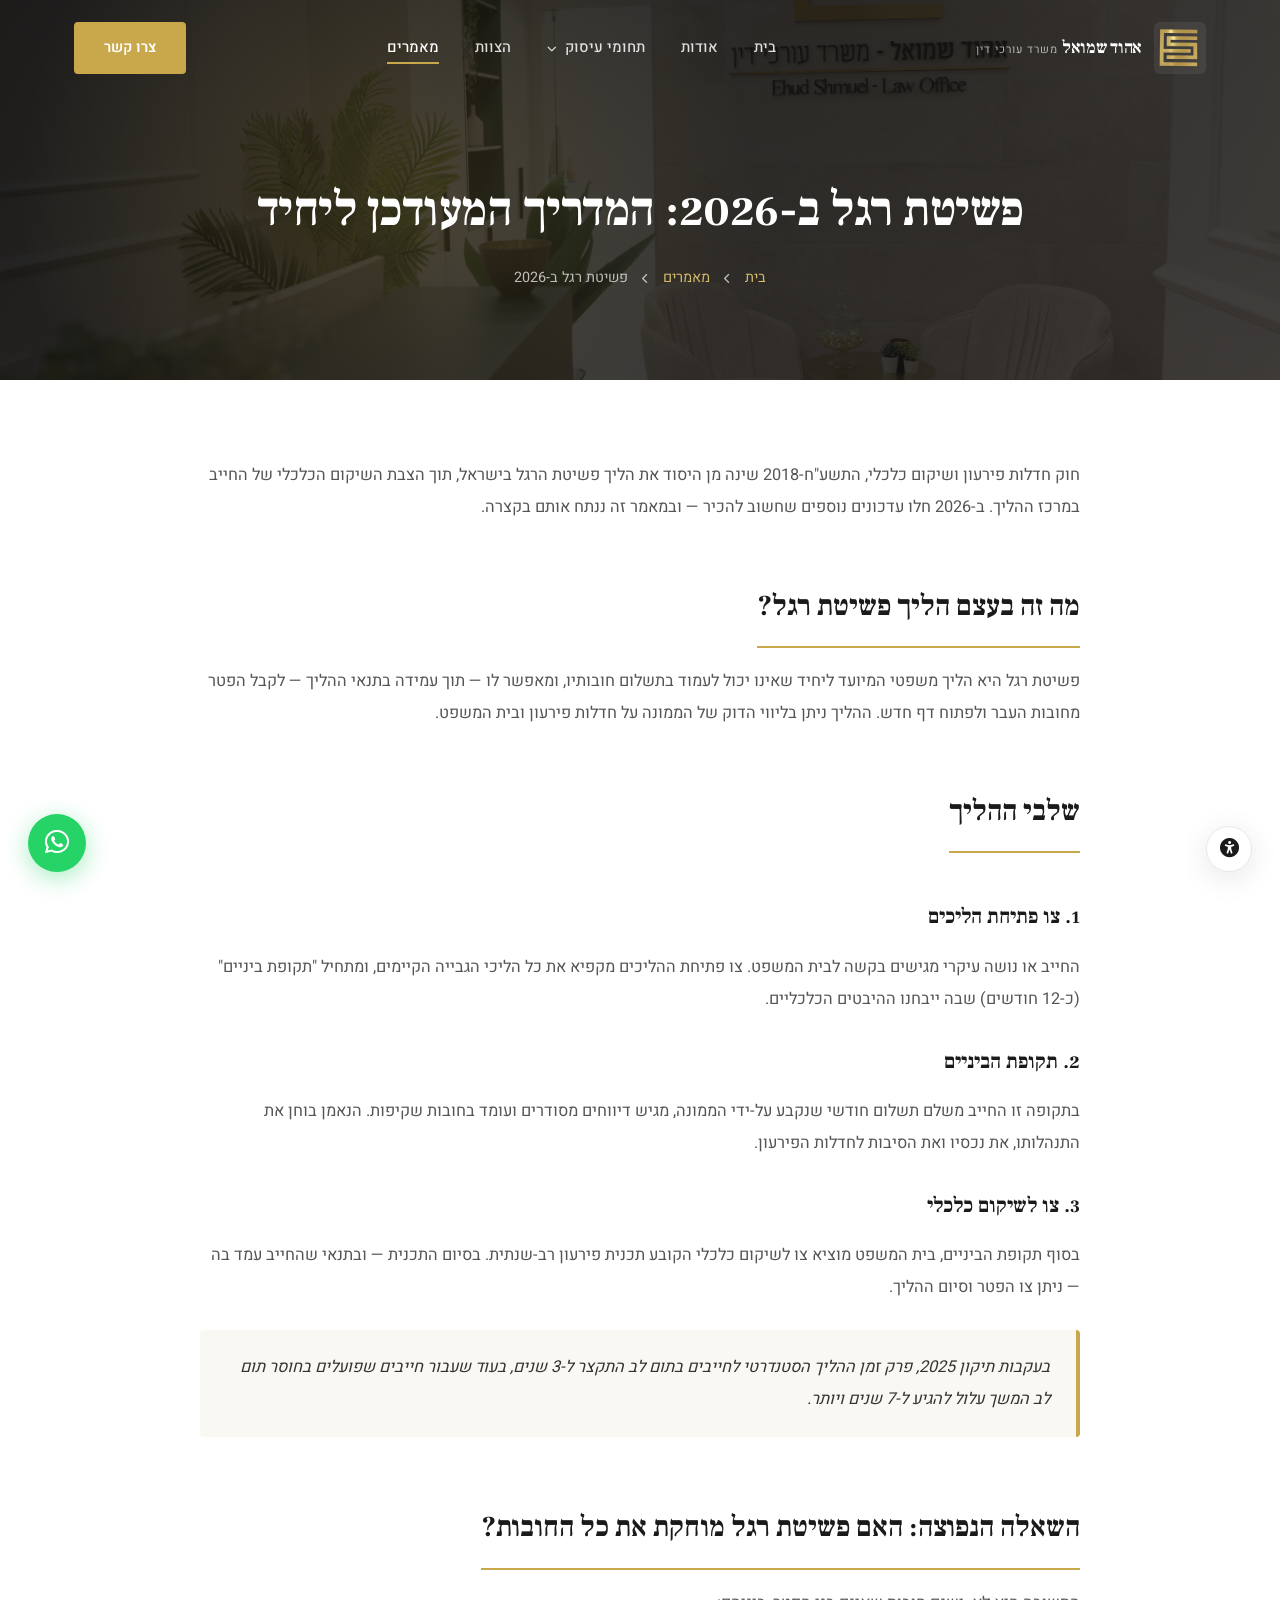
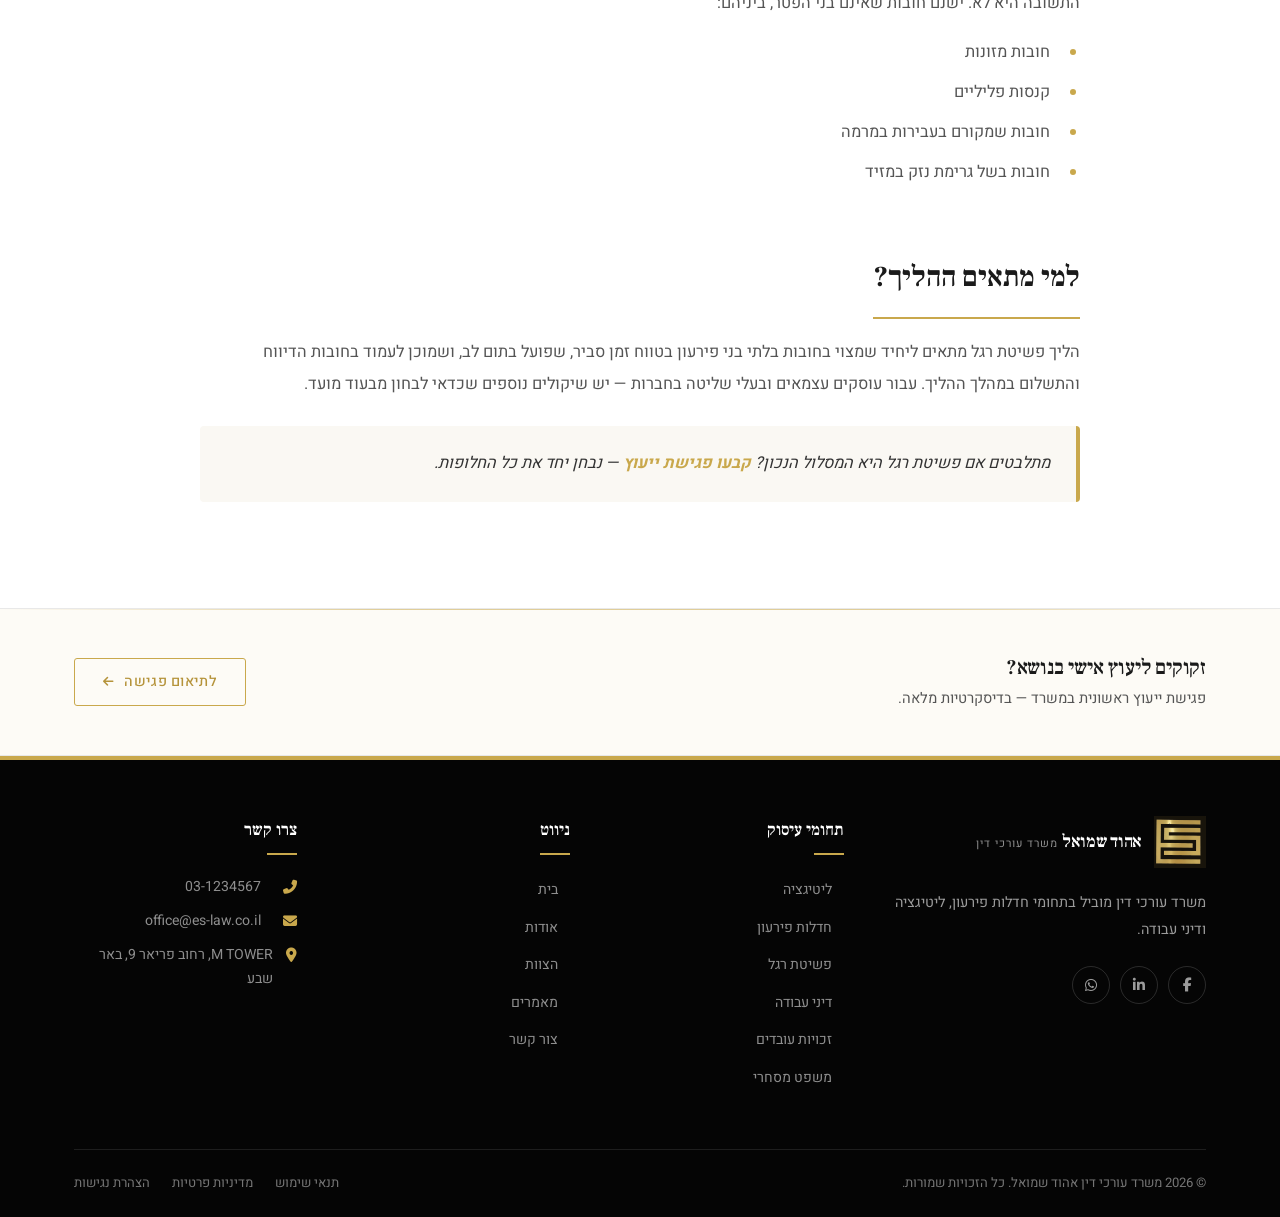
<file: article-bankruptcy-guide.html>
<!DOCTYPE html>
<html lang="he" dir="rtl">
<head>
    <meta charset="UTF-8">
    <meta name="viewport" content="width=device-width, initial-scale=1.0">
    <title>פשיטת רגל ב-2026: המדריך המעודכן | משרד אהוד שמואל</title>
    <link rel="preconnect" href="https://fonts.googleapis.com">
    <link rel="preconnect" href="https://fonts.gstatic.com" crossorigin>
    <link href="https://fonts.googleapis.com/css2?family=Heebo:wght@300;400;500;600;700;800&family=Frank+Ruhl+Libre:wght@400;500;700;900&display=swap" rel="stylesheet">
    <link rel="stylesheet" href="https://cdnjs.cloudflare.com/ajax/libs/font-awesome/6.5.1/css/all.min.css">
    <link rel="stylesheet" href="css/style.css">
</head>
<body>

    <nav class="navbar scrolled" id="navbar">
        <div class="container nav-content">
            <a href="index.html" class="logo">
                <span class="logo-mark"><img src="images/logo-mark-transparent.png" alt="לוגו אהוד שמואל"></span>
                <span class="logo-text">
                    <span class="logo-text-main">אהוד שמואל</span>
                    <span class="logo-text-sub">משרד עורכי דין</span>
                </span>
            </a>
            <ul class="nav-links" id="navLinks">
                <li><a href="index.html">בית</a></li>
                <li><a href="index.html#about">אודות</a></li>
                <li class="has-dropdown">
                    <a href="index.html#practice" class="dropdown-toggle">תחומי עיסוק <i class="fas fa-chevron-down"></i></a>
                    <ul class="dropdown-menu">
                        <li><a href="practice-litigation.html">ליטיגציה מסחרית ואזרחית</a></li>
                        <li><a href="practice-insolvency.html">חדלות פירעון ושיקום חברות</a></li>
                        <li><a href="practice-bankruptcy.html">פשיטת רגל והסדרי חוב</a></li>
                        <li><a href="practice-labor.html">דיני עבודה</a></li>
                        <li><a href="practice-employee-rights.html">זכויות עובדים בפירוק</a></li>
                        <li><a href="practice-commercial.html">משפט מסחרי וחוזים</a></li>
                    </ul>
                </li>
                <li><a href="index.html#team">הצוות</a></li>
                <li><a href="articles.html" class="active">מאמרים</a></li>
            </ul>
            <a href="index.html#contact" class="nav-cta">צרו קשר</a>
            <button class="mobile-toggle" id="mobileToggle" aria-label="תפריט"><span></span><span></span><span></span></button>
        </div>
    </nav>

    <section class="page-header">
        <div class="page-header-inner">
            <h1>פשיטת רגל ב-2026: המדריך המעודכן ליחיד</h1>
            <div class="breadcrumb">
                <a href="index.html">בית</a> <i class="fas fa-chevron-left"></i>
                <a href="articles.html">מאמרים</a> <i class="fas fa-chevron-left"></i>
                <span>פשיטת רגל ב-2026</span>
            </div>
        </div>
    </section>

    <section class="inner-page">
        <div class="container">
            <div class="inner-content" data-aos="fade-up">
                <p>
                    חוק חדלות פירעון ושיקום כלכלי, התשע"ח-2018 שינה מן היסוד את הליך פשיטת הרגל בישראל,
                    תוך הצבת השיקום הכלכלי של החייב במרכז ההליך. ב-2026 חלו עדכונים נוספים שחשוב להכיר —
                    ובמאמר זה ננתח אותם בקצרה.
                </p>

                <h2>מה זה בעצם הליך פשיטת רגל?</h2>
                <p>
                    פשיטת רגל היא הליך משפטי המיועד ליחיד שאינו יכול לעמוד בתשלום חובותיו, ומאפשר לו —
                    תוך עמידה בתנאי ההליך — לקבל הפטר מחובות העבר ולפתוח דף חדש. ההליך ניתן בליווי הדוק
                    של הממונה על חדלות פירעון ובית המשפט.
                </p>

                <h2>שלבי ההליך</h2>
                <h3>1. צו פתיחת הליכים</h3>
                <p>
                    החייב או נושה עיקרי מגישים בקשה לבית המשפט. צו פתיחת ההליכים מקפיא את כל הליכי הגבייה
                    הקיימים, ומתחיל "תקופת ביניים" (כ-12 חודשים) שבה ייבחנו ההיבטים הכלכליים.
                </p>

                <h3>2. תקופת הביניים</h3>
                <p>
                    בתקופה זו החייב משלם תשלום חודשי שנקבע על-ידי הממונה, מגיש דיווחים מסודרים ועומד
                    בחובות שקיפות. הנאמן בוחן את התנהלותו, את נכסיו ואת הסיבות לחדלות הפירעון.
                </p>

                <h3>3. צו לשיקום כלכלי</h3>
                <p>
                    בסוף תקופת הביניים, בית המשפט מוציא צו לשיקום כלכלי הקובע תכנית פירעון רב-שנתית.
                    בסיום התכנית — ובתנאי שהחייב עמד בה — ניתן צו הפטר וסיום ההליך.
                </p>

                <div class="callout">
                    <p>בעקבות תיקון 2025, פרק זמן ההליך הסטנדרטי לחייבים בתום לב התקצר ל-3 שנים, בעוד שעבור חייבים שפועלים בחוסר תום לב המשך עלול להגיע ל-7 שנים ויותר.</p>
                </div>

                <h2>השאלה הנפוצה: האם פשיטת רגל מוחקת את כל החובות?</h2>
                <p>
                    התשובה היא לא. ישנם חובות שאינם בני הפטר, ביניהם:
                </p>
                <ul>
                    <li>חובות מזונות</li>
                    <li>קנסות פליליים</li>
                    <li>חובות שמקורם בעבירות במרמה</li>
                    <li>חובות בשל גרימת נזק במזיד</li>
                </ul>

                <h2>למי מתאים ההליך?</h2>
                <p>
                    הליך פשיטת רגל מתאים ליחיד שמצוי בחובות בלתי בני פירעון בטווח זמן סביר, שפועל בתום לב,
                    ושמוכן לעמוד בחובות הדיווח והתשלום במהלך ההליך. עבור עוסקים עצמאים ובעלי שליטה בחברות —
                    יש שיקולים נוספים שכדאי לבחון מבעוד מועד.
                </p>

                <div class="callout">
                    <p>מתלבטים אם פשיטת רגל היא המסלול הנכון? <a href="index.html#contact" style="color: var(--burgundy); font-weight: 700;">קבעו פגישת ייעוץ</a> — נבחן יחד את כל החלופות.</p>
                </div>
            </div>
        </div>
    </section>

    <section class="cta-strip">
        <div class="container">
            <div class="cta-strip-content">
                <div class="cta-strip-text">
                    <h3>זקוקים ליעוץ אישי בנושא?</h3>
                    <p>פגישת ייעוץ ראשונית במשרד — בדיסקרטיות מלאה.</p>
                </div>
                <a href="index.html#contact" class="btn-light">לתיאום פגישה <i class="fas fa-arrow-left"></i></a>
            </div>
        </div>
    </section>

    <footer class="footer">
        <div class="container">
            <div class="footer-grid">
                <div class="footer-brand">
                    <a href="index.html" class="logo">
                        <span class="logo-mark"><img src="images/logo-mark-transparent.png" alt="לוגו אהוד שמואל"></span>
                        <span class="logo-text">
                            <span class="logo-text-main">אהוד שמואל</span>
                            <span class="logo-text-sub">משרד עורכי דין</span>
                        </span>
                    </a>
                    <p class="footer-about">משרד עורכי דין מוביל בתחומי חדלות פירעון, ליטיגציה ודיני עבודה.</p>
                    <div class="footer-social">
                        <a href="#"><i class="fab fa-facebook-f"></i></a>
                        <a href="#"><i class="fab fa-linkedin-in"></i></a>
                        <a href="#"><i class="fab fa-whatsapp"></i></a>
                    </div>
                </div>
                <div class="footer-links-col">
                    <h4>תחומי עיסוק</h4>
                    <ul>
                        <li><a href="practice-litigation.html">ליטיגציה</a></li>
                        <li><a href="practice-insolvency.html">חדלות פירעון</a></li>
                        <li><a href="practice-bankruptcy.html">פשיטת רגל</a></li>
                        <li><a href="practice-labor.html">דיני עבודה</a></li>
                        <li><a href="practice-employee-rights.html">זכויות עובדים</a></li>
                        <li><a href="practice-commercial.html">משפט מסחרי</a></li>
                    </ul>
                </div>
                <div class="footer-links-col">
                    <h4>ניווט</h4>
                    <ul>
                        <li><a href="index.html">בית</a></li>
                        <li><a href="index.html#about">אודות</a></li>
                        <li><a href="index.html#team">הצוות</a></li>
                        <li><a href="articles.html">מאמרים</a></li>
                        <li><a href="index.html#contact">צור קשר</a></li>
                    </ul>
                </div>
                <div class="footer-links-col">
                    <h4>צרו קשר</h4>
                    <ul>
                        <li class="footer-contact-li"><i class="fas fa-phone-alt"></i> <a href="tel:031234567">03-1234567</a></li>
                        <li class="footer-contact-li"><i class="fas fa-envelope"></i> <a href="mailto:office@es-law.co.il">office@es-law.co.il</a></li>
                        <li class="footer-contact-li"><i class="fas fa-map-marker-alt"></i> M TOWER, רחוב פריאר 9, באר שבע</li>
                    </ul>
                </div>
            </div>
            <div class="footer-bottom">
                <p>© 2026 משרד עורכי דין אהוד שמואל. כל הזכויות שמורות.</p>
                <div class="footer-bottom-links">
                    <a href="#">תנאי שימוש</a>
                    <a href="#">מדיניות פרטיות</a>
                    <a href="#">הצהרת נגישות</a>
                </div>
            </div>
        </div>
    </footer>

    <a href="https://wa.me/972501234567" class="whatsapp-float" target="_blank"><i class="fab fa-whatsapp"></i></a>
    <button class="accessibility-btn" aria-label="נגישות"><i class="fas fa-universal-access"></i></button>
    <div class="mobile-overlay" id="mobileOverlay"></div>
    <script src="js/main.js"></script>
</body>
</html>
</file>
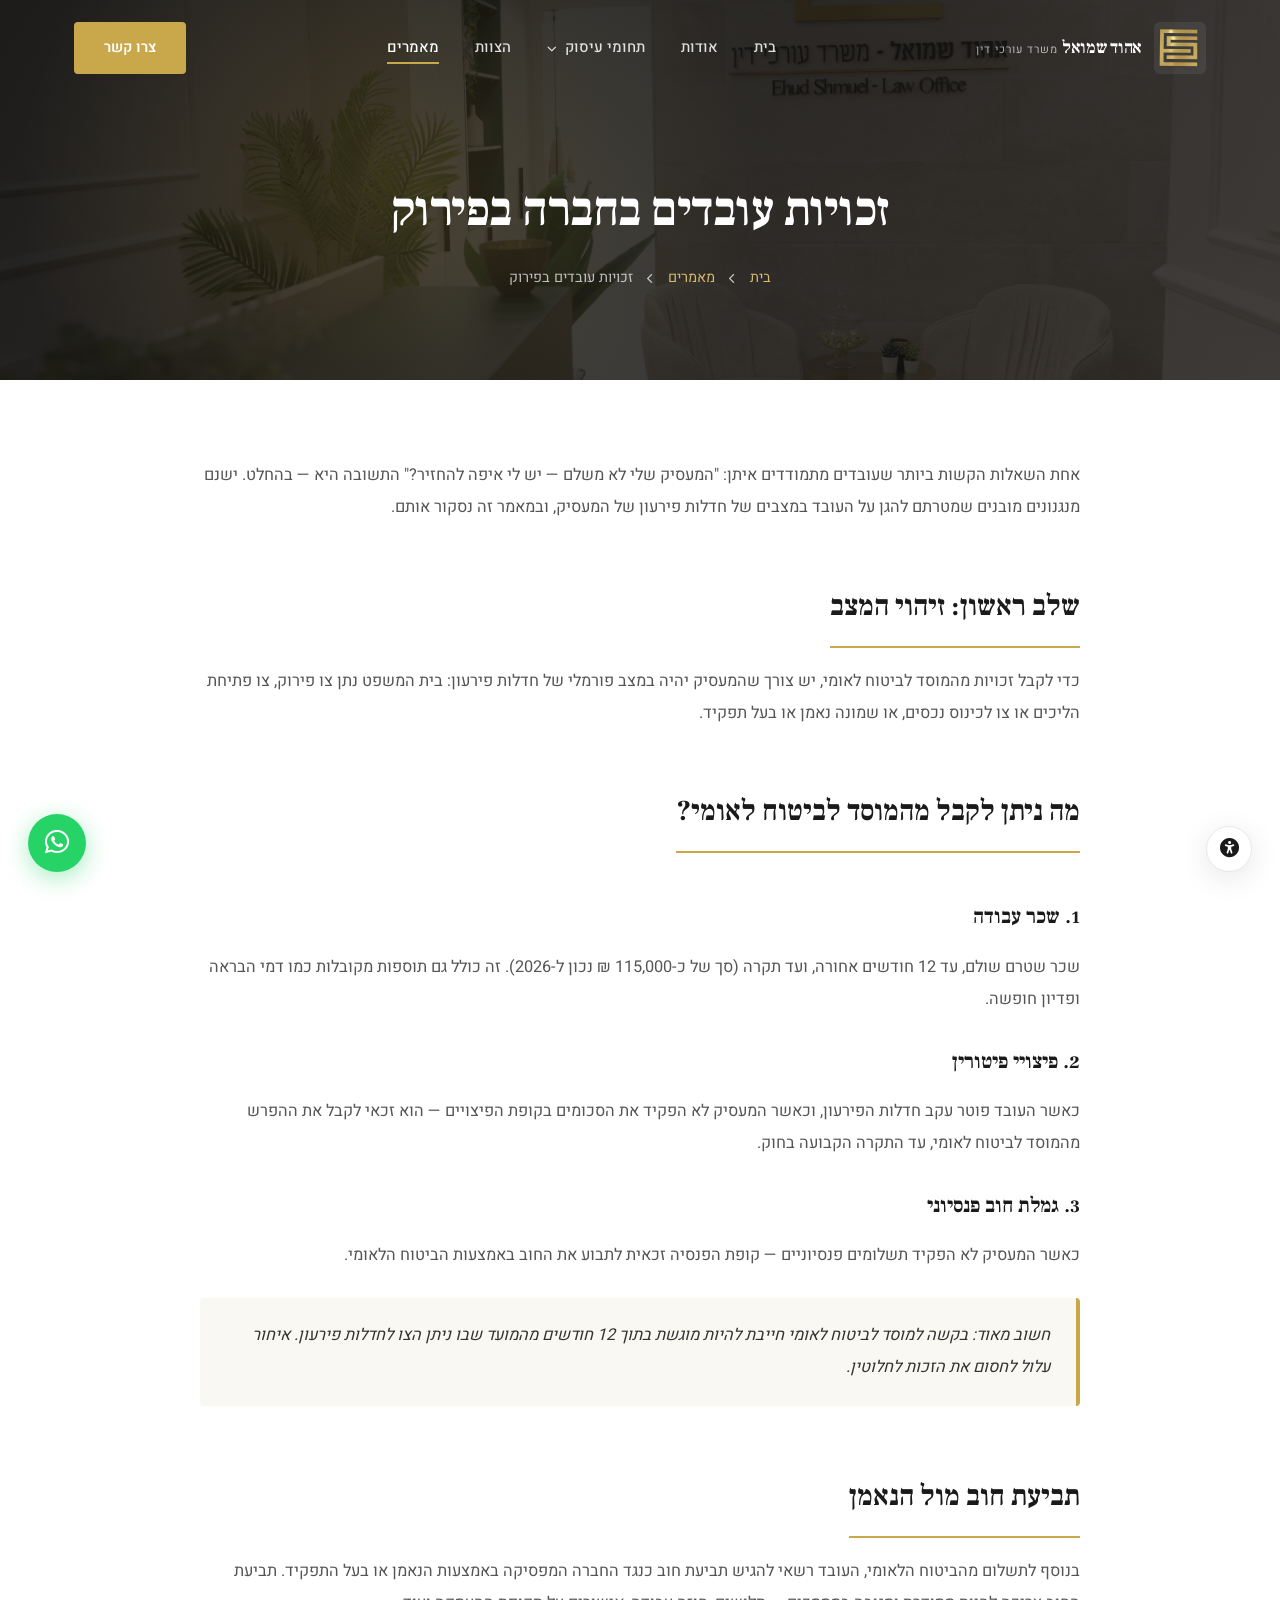
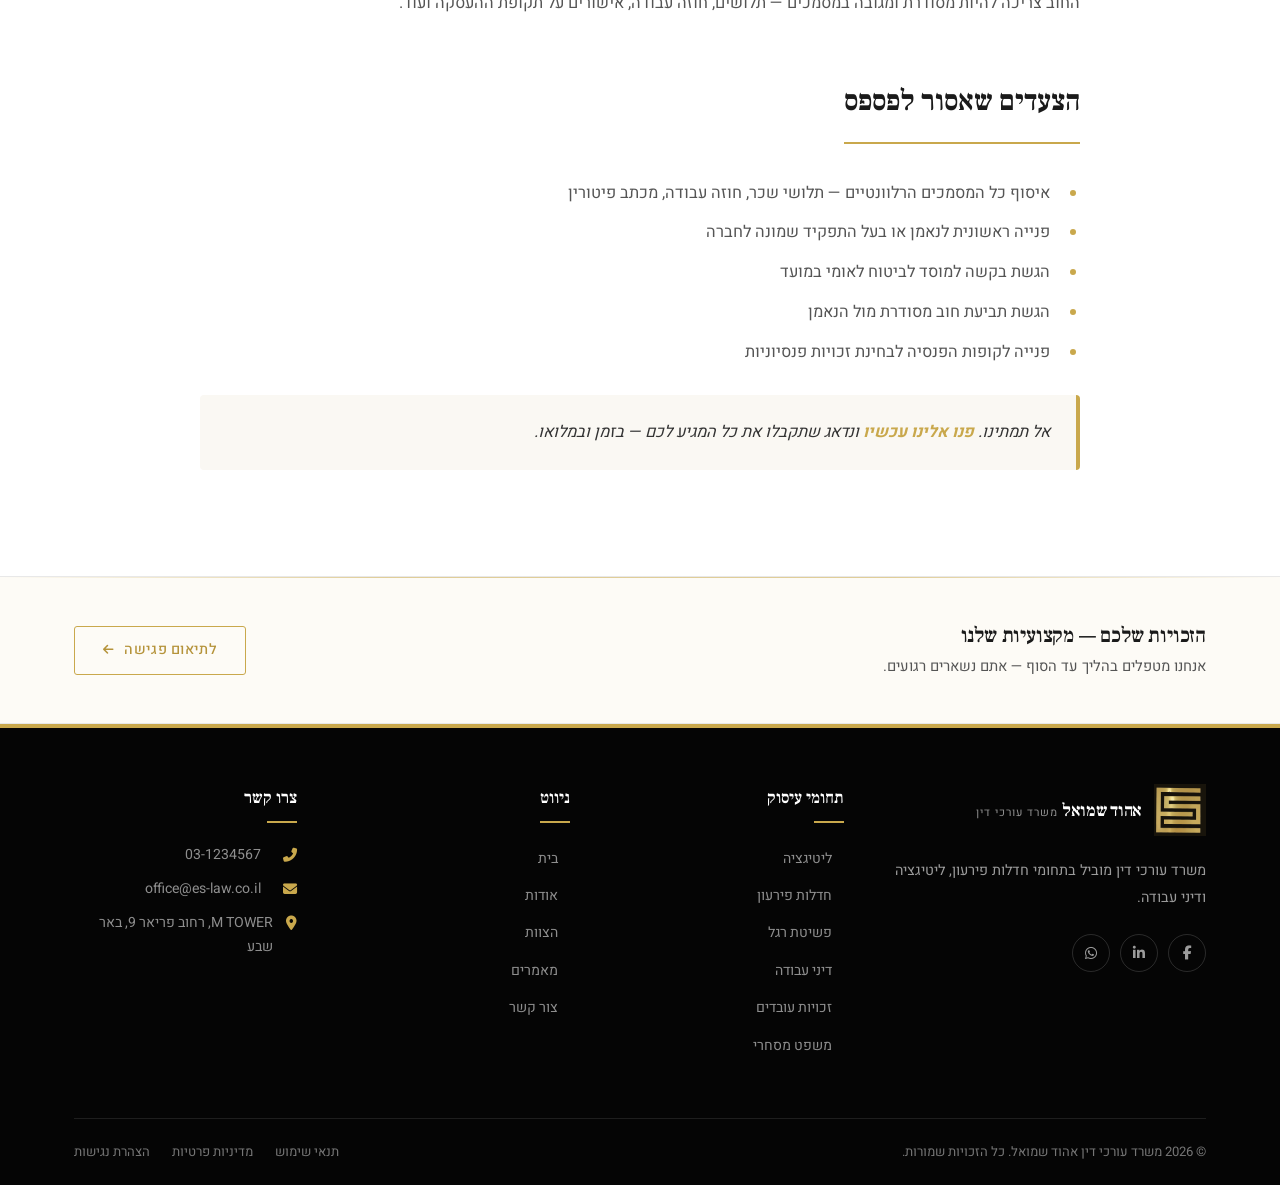
<file: article-insolvency-rights.html>
<!DOCTYPE html>
<html lang="he" dir="rtl">
<head>
    <meta charset="UTF-8">
    <meta name="viewport" content="width=device-width, initial-scale=1.0">
    <title>זכויות עובדים בחברה בפירוק | משרד אהוד שמואל</title>
    <link rel="preconnect" href="https://fonts.googleapis.com">
    <link rel="preconnect" href="https://fonts.gstatic.com" crossorigin>
    <link href="https://fonts.googleapis.com/css2?family=Heebo:wght@300;400;500;600;700;800&family=Frank+Ruhl+Libre:wght@400;500;700;900&display=swap" rel="stylesheet">
    <link rel="stylesheet" href="https://cdnjs.cloudflare.com/ajax/libs/font-awesome/6.5.1/css/all.min.css">
    <link rel="stylesheet" href="css/style.css">
</head>
<body>

    <nav class="navbar scrolled" id="navbar">
        <div class="container nav-content">
            <a href="index.html" class="logo">
                <span class="logo-mark"><img src="images/logo-mark-transparent.png" alt="לוגו אהוד שמואל"></span>
                <span class="logo-text">
                    <span class="logo-text-main">אהוד שמואל</span>
                    <span class="logo-text-sub">משרד עורכי דין</span>
                </span>
            </a>
            <ul class="nav-links" id="navLinks">
                <li><a href="index.html">בית</a></li>
                <li><a href="index.html#about">אודות</a></li>
                <li class="has-dropdown">
                    <a href="index.html#practice" class="dropdown-toggle">תחומי עיסוק <i class="fas fa-chevron-down"></i></a>
                    <ul class="dropdown-menu">
                        <li><a href="practice-litigation.html">ליטיגציה מסחרית ואזרחית</a></li>
                        <li><a href="practice-insolvency.html">חדלות פירעון ושיקום חברות</a></li>
                        <li><a href="practice-bankruptcy.html">פשיטת רגל והסדרי חוב</a></li>
                        <li><a href="practice-labor.html">דיני עבודה</a></li>
                        <li><a href="practice-employee-rights.html">זכויות עובדים בפירוק</a></li>
                        <li><a href="practice-commercial.html">משפט מסחרי וחוזים</a></li>
                    </ul>
                </li>
                <li><a href="index.html#team">הצוות</a></li>
                <li><a href="articles.html" class="active">מאמרים</a></li>
            </ul>
            <a href="index.html#contact" class="nav-cta">צרו קשר</a>
            <button class="mobile-toggle" id="mobileToggle" aria-label="תפריט"><span></span><span></span><span></span></button>
        </div>
    </nav>

    <section class="page-header">
        <div class="page-header-inner">
            <h1>זכויות עובדים בחברה בפירוק</h1>
            <div class="breadcrumb">
                <a href="index.html">בית</a> <i class="fas fa-chevron-left"></i>
                <a href="articles.html">מאמרים</a> <i class="fas fa-chevron-left"></i>
                <span>זכויות עובדים בפירוק</span>
            </div>
        </div>
    </section>

    <section class="inner-page">
        <div class="container">
            <div class="inner-content" data-aos="fade-up">
                <p>
                    אחת השאלות הקשות ביותר שעובדים מתמודדים איתן: "המעסיק שלי לא משלם — יש לי איפה להחזיר?"
                    התשובה היא — בהחלט. ישנם מנגנונים מובנים שמטרתם להגן על העובד במצבים של חדלות פירעון
                    של המעסיק, ובמאמר זה נסקור אותם.
                </p>

                <h2>שלב ראשון: זיהוי המצב</h2>
                <p>
                    כדי לקבל זכויות מהמוסד לביטוח לאומי, יש צורך שהמעסיק יהיה במצב פורמלי של חדלות פירעון:
                    בית המשפט נתן צו פירוק, צו פתיחת הליכים או צו לכינוס נכסים, או שמונה נאמן או בעל תפקיד.
                </p>

                <h2>מה ניתן לקבל מהמוסד לביטוח לאומי?</h2>

                <h3>1. שכר עבודה</h3>
                <p>
                    שכר שטרם שולם, עד 12 חודשים אחורה, ועד תקרה (סך של כ-115,000 ₪ נכון ל-2026).
                    זה כולל גם תוספות מקובלות כמו דמי הבראה ופדיון חופשה.
                </p>

                <h3>2. פיצויי פיטורין</h3>
                <p>
                    כאשר העובד פוטר עקב חדלות הפירעון, וכאשר המעסיק לא הפקיד את הסכומים בקופת הפיצויים —
                    הוא זכאי לקבל את ההפרש מהמוסד לביטוח לאומי, עד התקרה הקבועה בחוק.
                </p>

                <h3>3. גמלת חוב פנסיוני</h3>
                <p>
                    כאשר המעסיק לא הפקיד תשלומים פנסיוניים — קופת הפנסיה זכאית לתבוע את החוב באמצעות הביטוח הלאומי.
                </p>

                <div class="callout">
                    <p>חשוב מאוד: בקשה למוסד לביטוח לאומי חייבת להיות מוגשת בתוך 12 חודשים מהמועד שבו ניתן הצו לחדלות פירעון. איחור עלול לחסום את הזכות לחלוטין.</p>
                </div>

                <h2>תביעת חוב מול הנאמן</h2>
                <p>
                    בנוסף לתשלום מהביטוח הלאומי, העובד רשאי להגיש תביעת חוב כנגד החברה המפסיקה
                    באמצעות הנאמן או בעל התפקיד. תביעת החוב צריכה להיות מסודרת ומגובה במסמכים — תלושים,
                    חוזה עבודה, אישורים על תקופת ההעסקה ועוד.
                </p>

                <h2>הצעדים שאסור לפספס</h2>
                <ul>
                    <li>איסוף כל המסמכים הרלוונטיים — תלושי שכר, חוזה עבודה, מכתב פיטורין</li>
                    <li>פנייה ראשונית לנאמן או בעל התפקיד שמונה לחברה</li>
                    <li>הגשת בקשה למוסד לביטוח לאומי במועד</li>
                    <li>הגשת תביעת חוב מסודרת מול הנאמן</li>
                    <li>פנייה לקופות הפנסיה לבחינת זכויות פנסיוניות</li>
                </ul>

                <div class="callout">
                    <p>אל תמתינו. <a href="index.html#contact" style="color: var(--burgundy); font-weight: 700;">פנו אלינו עכשיו</a> ונדאג שתקבלו את כל המגיע לכם — בזמן ובמלואו.</p>
                </div>
            </div>
        </div>
    </section>

    <section class="cta-strip">
        <div class="container">
            <div class="cta-strip-content">
                <div class="cta-strip-text">
                    <h3>הזכויות שלכם — מקצועיות שלנו</h3>
                    <p>אנחנו מטפלים בהליך עד הסוף — אתם נשארים רגועים.</p>
                </div>
                <a href="index.html#contact" class="btn-light">לתיאום פגישה <i class="fas fa-arrow-left"></i></a>
            </div>
        </div>
    </section>

    <footer class="footer">
        <div class="container">
            <div class="footer-grid">
                <div class="footer-brand">
                    <a href="index.html" class="logo">
                        <span class="logo-mark"><img src="images/logo-mark-transparent.png" alt="לוגו אהוד שמואל"></span>
                        <span class="logo-text">
                            <span class="logo-text-main">אהוד שמואל</span>
                            <span class="logo-text-sub">משרד עורכי דין</span>
                        </span>
                    </a>
                    <p class="footer-about">משרד עורכי דין מוביל בתחומי חדלות פירעון, ליטיגציה ודיני עבודה.</p>
                    <div class="footer-social">
                        <a href="#"><i class="fab fa-facebook-f"></i></a>
                        <a href="#"><i class="fab fa-linkedin-in"></i></a>
                        <a href="#"><i class="fab fa-whatsapp"></i></a>
                    </div>
                </div>
                <div class="footer-links-col">
                    <h4>תחומי עיסוק</h4>
                    <ul>
                        <li><a href="practice-litigation.html">ליטיגציה</a></li>
                        <li><a href="practice-insolvency.html">חדלות פירעון</a></li>
                        <li><a href="practice-bankruptcy.html">פשיטת רגל</a></li>
                        <li><a href="practice-labor.html">דיני עבודה</a></li>
                        <li><a href="practice-employee-rights.html">זכויות עובדים</a></li>
                        <li><a href="practice-commercial.html">משפט מסחרי</a></li>
                    </ul>
                </div>
                <div class="footer-links-col">
                    <h4>ניווט</h4>
                    <ul>
                        <li><a href="index.html">בית</a></li>
                        <li><a href="index.html#about">אודות</a></li>
                        <li><a href="index.html#team">הצוות</a></li>
                        <li><a href="articles.html">מאמרים</a></li>
                        <li><a href="index.html#contact">צור קשר</a></li>
                    </ul>
                </div>
                <div class="footer-links-col">
                    <h4>צרו קשר</h4>
                    <ul>
                        <li class="footer-contact-li"><i class="fas fa-phone-alt"></i> <a href="tel:031234567">03-1234567</a></li>
                        <li class="footer-contact-li"><i class="fas fa-envelope"></i> <a href="mailto:office@es-law.co.il">office@es-law.co.il</a></li>
                        <li class="footer-contact-li"><i class="fas fa-map-marker-alt"></i> M TOWER, רחוב פריאר 9, באר שבע</li>
                    </ul>
                </div>
            </div>
            <div class="footer-bottom">
                <p>© 2026 משרד עורכי דין אהוד שמואל. כל הזכויות שמורות.</p>
                <div class="footer-bottom-links">
                    <a href="#">תנאי שימוש</a>
                    <a href="#">מדיניות פרטיות</a>
                    <a href="#">הצהרת נגישות</a>
                </div>
            </div>
        </div>
    </footer>

    <a href="https://wa.me/972501234567" class="whatsapp-float" target="_blank"><i class="fab fa-whatsapp"></i></a>
    <button class="accessibility-btn" aria-label="נגישות"><i class="fas fa-universal-access"></i></button>
    <div class="mobile-overlay" id="mobileOverlay"></div>
    <script src="js/main.js"></script>
</body>
</html>
</file>
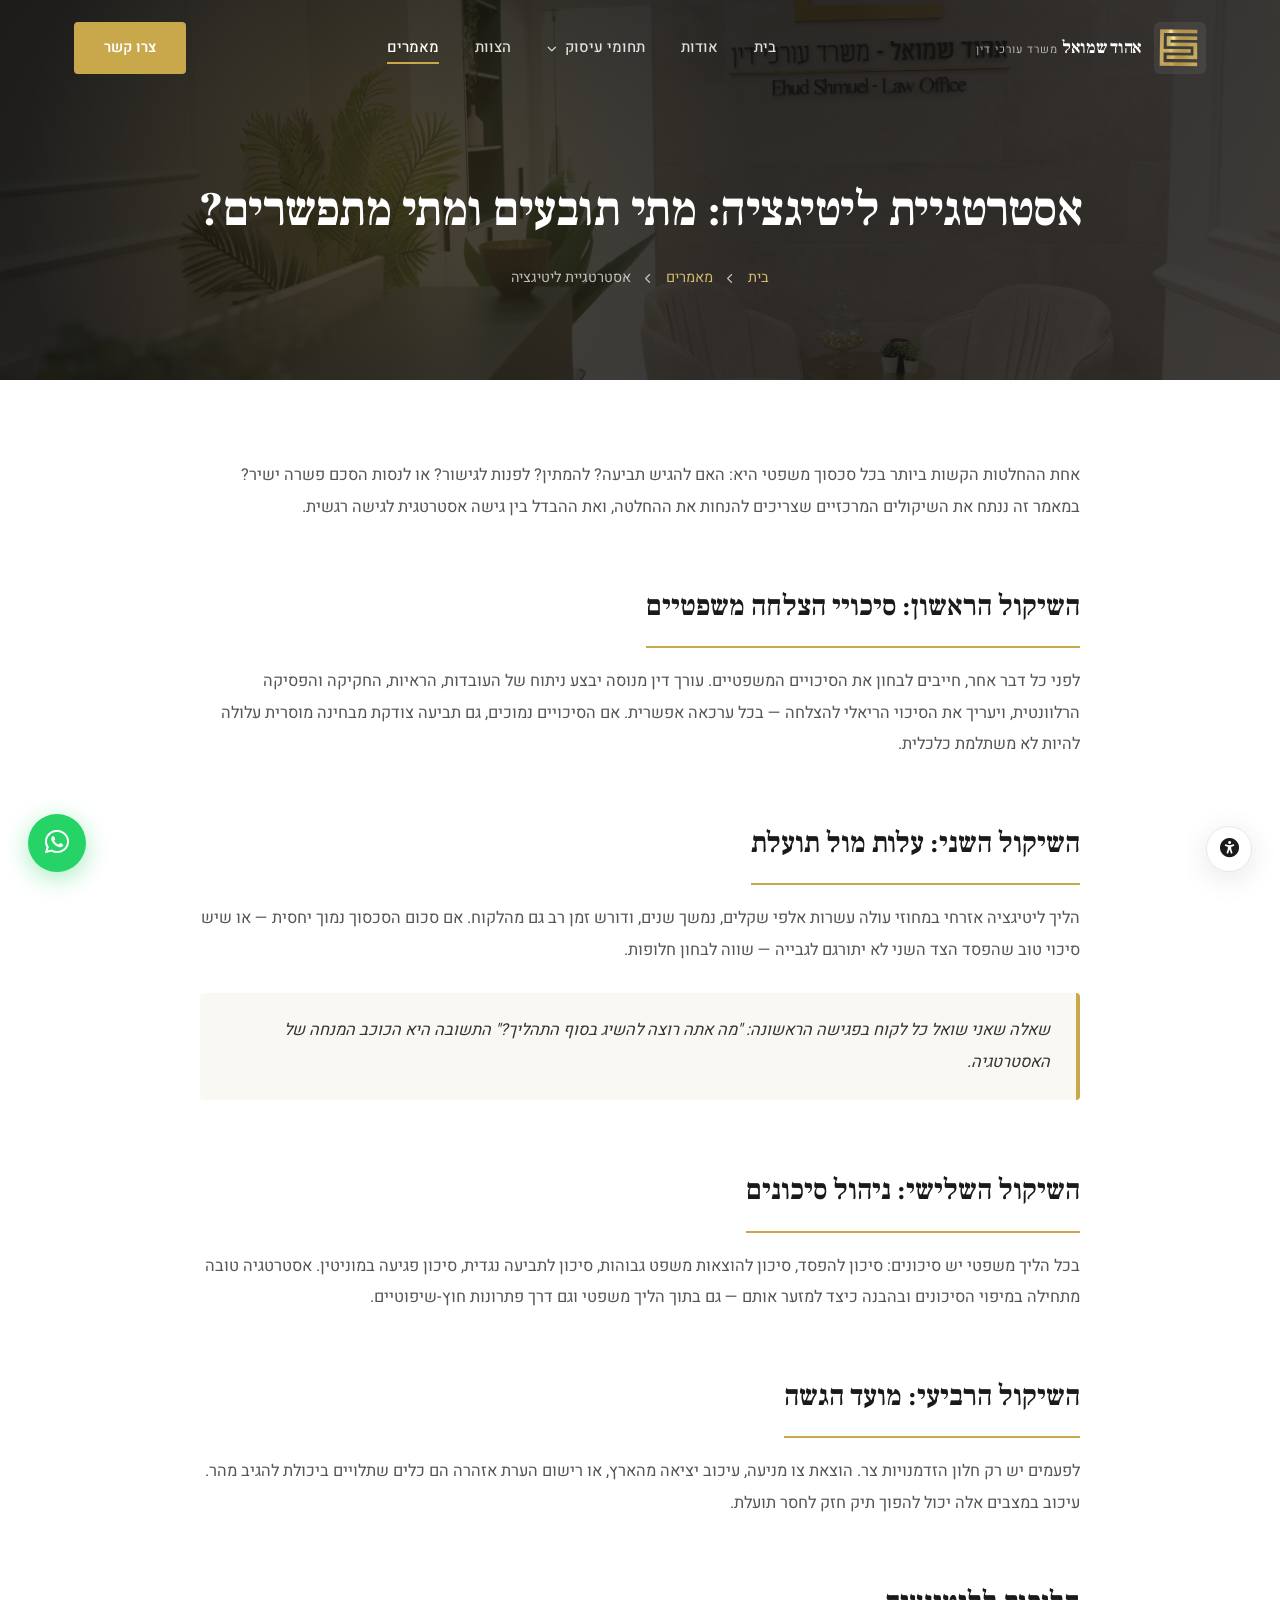
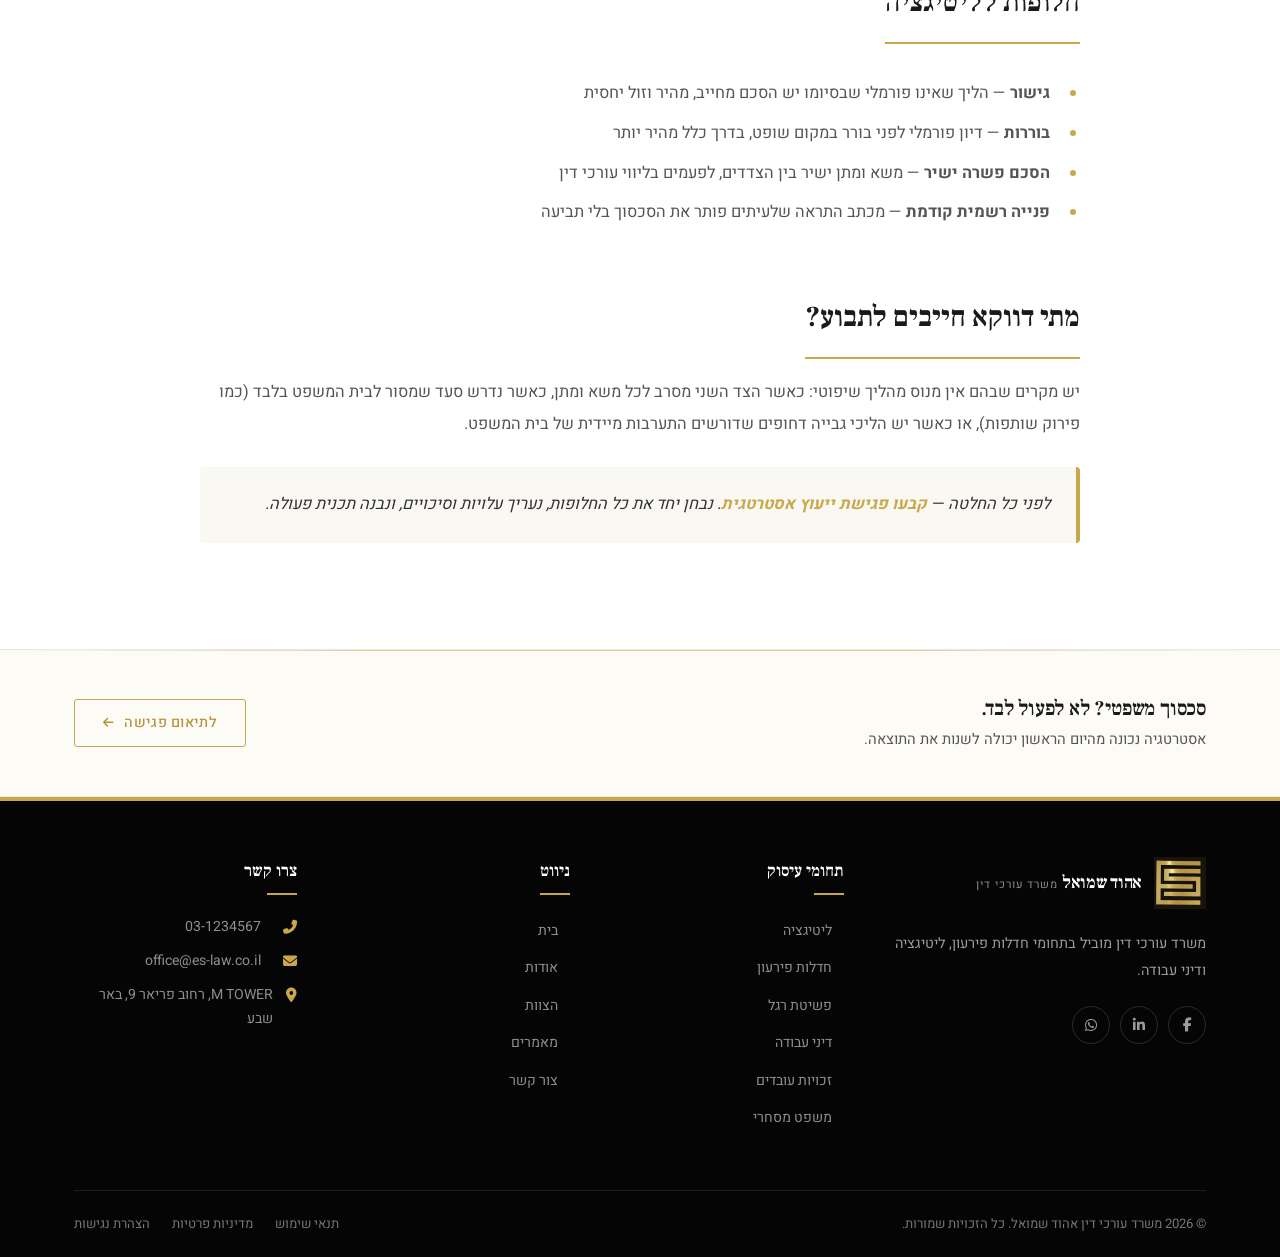
<file: article-litigation-strategy.html>
<!DOCTYPE html>
<html lang="he" dir="rtl">
<head>
    <meta charset="UTF-8">
    <meta name="viewport" content="width=device-width, initial-scale=1.0">
    <title>אסטרטגיית ליטיגציה: מתי תובעים ומתי מתפשרים | משרד אהוד שמואל</title>
    <link rel="preconnect" href="https://fonts.googleapis.com">
    <link rel="preconnect" href="https://fonts.gstatic.com" crossorigin>
    <link href="https://fonts.googleapis.com/css2?family=Heebo:wght@300;400;500;600;700;800&family=Frank+Ruhl+Libre:wght@400;500;700;900&display=swap" rel="stylesheet">
    <link rel="stylesheet" href="https://cdnjs.cloudflare.com/ajax/libs/font-awesome/6.5.1/css/all.min.css">
    <link rel="stylesheet" href="css/style.css">
</head>
<body>

    <nav class="navbar scrolled" id="navbar">
        <div class="container nav-content">
            <a href="index.html" class="logo">
                <span class="logo-mark"><img src="images/logo-mark-transparent.png" alt="לוגו אהוד שמואל"></span>
                <span class="logo-text">
                    <span class="logo-text-main">אהוד שמואל</span>
                    <span class="logo-text-sub">משרד עורכי דין</span>
                </span>
            </a>
            <ul class="nav-links" id="navLinks">
                <li><a href="index.html">בית</a></li>
                <li><a href="index.html#about">אודות</a></li>
                <li class="has-dropdown">
                    <a href="index.html#practice" class="dropdown-toggle">תחומי עיסוק <i class="fas fa-chevron-down"></i></a>
                    <ul class="dropdown-menu">
                        <li><a href="practice-litigation.html">ליטיגציה מסחרית ואזרחית</a></li>
                        <li><a href="practice-insolvency.html">חדלות פירעון ושיקום חברות</a></li>
                        <li><a href="practice-bankruptcy.html">פשיטת רגל והסדרי חוב</a></li>
                        <li><a href="practice-labor.html">דיני עבודה</a></li>
                        <li><a href="practice-employee-rights.html">זכויות עובדים בפירוק</a></li>
                        <li><a href="practice-commercial.html">משפט מסחרי וחוזים</a></li>
                    </ul>
                </li>
                <li><a href="index.html#team">הצוות</a></li>
                <li><a href="articles.html" class="active">מאמרים</a></li>
            </ul>
            <a href="index.html#contact" class="nav-cta">צרו קשר</a>
            <button class="mobile-toggle" id="mobileToggle" aria-label="תפריט"><span></span><span></span><span></span></button>
        </div>
    </nav>

    <section class="page-header">
        <div class="page-header-inner">
            <h1>אסטרטגיית ליטיגציה: מתי תובעים ומתי מתפשרים?</h1>
            <div class="breadcrumb">
                <a href="index.html">בית</a> <i class="fas fa-chevron-left"></i>
                <a href="articles.html">מאמרים</a> <i class="fas fa-chevron-left"></i>
                <span>אסטרטגיית ליטיגציה</span>
            </div>
        </div>
    </section>

    <section class="inner-page">
        <div class="container">
            <div class="inner-content" data-aos="fade-up">
                <p>
                    אחת ההחלטות הקשות ביותר בכל סכסוך משפטי היא: האם להגיש תביעה? להמתין? לפנות לגישור?
                    או לנסות הסכם פשרה ישיר? במאמר זה ננתח את השיקולים המרכזיים שצריכים להנחות את ההחלטה,
                    ואת ההבדל בין גישה אסטרטגית לגישה רגשית.
                </p>

                <h2>השיקול הראשון: סיכויי הצלחה משפטיים</h2>
                <p>
                    לפני כל דבר אחר, חייבים לבחון את הסיכויים המשפטיים. עורך דין מנוסה יבצע ניתוח של
                    העובדות, הראיות, החקיקה והפסיקה הרלוונטית, ויעריך את הסיכוי הריאלי להצלחה — בכל ערכאה
                    אפשרית. אם הסיכויים נמוכים, גם תביעה צודקת מבחינה מוסרית עלולה להיות לא משתלמת כלכלית.
                </p>

                <h2>השיקול השני: עלות מול תועלת</h2>
                <p>
                    הליך ליטיגציה אזרחי במחוזי עולה עשרות אלפי שקלים, נמשך שנים, ודורש זמן רב גם מהלקוח.
                    אם סכום הסכסוך נמוך יחסית — או שיש סיכוי טוב שהפסד הצד השני לא יתורגם לגבייה — שווה
                    לבחון חלופות.
                </p>

                <div class="callout">
                    <p>שאלה שאני שואל כל לקוח בפגישה הראשונה: "מה אתה רוצה להשיג בסוף התהליך?" התשובה היא הכוכב המנחה של האסטרטגיה.</p>
                </div>

                <h2>השיקול השלישי: ניהול סיכונים</h2>
                <p>
                    בכל הליך משפטי יש סיכונים: סיכון להפסד, סיכון להוצאות משפט גבוהות, סיכון לתביעה נגדית,
                    סיכון פגיעה במוניטין. אסטרטגיה טובה מתחילה במיפוי הסיכונים ובהבנה כיצד למזער אותם —
                    גם בתוך הליך משפטי וגם דרך פתרונות חוץ-שיפוטיים.
                </p>

                <h2>השיקול הרביעי: מועד הגשה</h2>
                <p>
                    לפעמים יש רק חלון הזדמנויות צר. הוצאת צו מניעה, עיכוב יציאה מהארץ, או רישום הערת אזהרה
                    הם כלים שתלויים ביכולת להגיב מהר. עיכוב במצבים אלה יכול להפוך תיק חזק לחסר תועלת.
                </p>

                <h2>חלופות לליטיגציה</h2>
                <ul>
                    <li><strong>גישור</strong> — הליך שאינו פורמלי שבסיומו יש הסכם מחייב, מהיר וזול יחסית</li>
                    <li><strong>בוררות</strong> — דיון פורמלי לפני בורר במקום שופט, בדרך כלל מהיר יותר</li>
                    <li><strong>הסכם פשרה ישיר</strong> — משא ומתן ישיר בין הצדדים, לפעמים בליווי עורכי דין</li>
                    <li><strong>פנייה רשמית קודמת</strong> — מכתב התראה שלעיתים פותר את הסכסוך בלי תביעה</li>
                </ul>

                <h2>מתי דווקא חייבים לתבוע?</h2>
                <p>
                    יש מקרים שבהם אין מנוס מהליך שיפוטי: כאשר הצד השני מסרב לכל משא ומתן, כאשר נדרש סעד
                    שמסור לבית המשפט בלבד (כמו פירוק שותפות), או כאשר יש הליכי גבייה דחופים שדורשים
                    התערבות מיידית של בית המשפט.
                </p>

                <div class="callout">
                    <p>לפני כל החלטה — <a href="index.html#contact" style="color: var(--burgundy); font-weight: 700;">קבעו פגישת ייעוץ אסטרטגית</a>. נבחן יחד את כל החלופות, נעריך עלויות וסיכויים, ונבנה תכנית פעולה.</p>
                </div>
            </div>
        </div>
    </section>

    <section class="cta-strip">
        <div class="container">
            <div class="cta-strip-content">
                <div class="cta-strip-text">
                    <h3>סכסוך משפטי? לא לפעול לבד.</h3>
                    <p>אסטרטגיה נכונה מהיום הראשון יכולה לשנות את התוצאה.</p>
                </div>
                <a href="index.html#contact" class="btn-light">לתיאום פגישה <i class="fas fa-arrow-left"></i></a>
            </div>
        </div>
    </section>

    <footer class="footer">
        <div class="container">
            <div class="footer-grid">
                <div class="footer-brand">
                    <a href="index.html" class="logo">
                        <span class="logo-mark"><img src="images/logo-mark-transparent.png" alt="לוגו אהוד שמואל"></span>
                        <span class="logo-text">
                            <span class="logo-text-main">אהוד שמואל</span>
                            <span class="logo-text-sub">משרד עורכי דין</span>
                        </span>
                    </a>
                    <p class="footer-about">משרד עורכי דין מוביל בתחומי חדלות פירעון, ליטיגציה ודיני עבודה.</p>
                    <div class="footer-social">
                        <a href="#"><i class="fab fa-facebook-f"></i></a>
                        <a href="#"><i class="fab fa-linkedin-in"></i></a>
                        <a href="#"><i class="fab fa-whatsapp"></i></a>
                    </div>
                </div>
                <div class="footer-links-col">
                    <h4>תחומי עיסוק</h4>
                    <ul>
                        <li><a href="practice-litigation.html">ליטיגציה</a></li>
                        <li><a href="practice-insolvency.html">חדלות פירעון</a></li>
                        <li><a href="practice-bankruptcy.html">פשיטת רגל</a></li>
                        <li><a href="practice-labor.html">דיני עבודה</a></li>
                        <li><a href="practice-employee-rights.html">זכויות עובדים</a></li>
                        <li><a href="practice-commercial.html">משפט מסחרי</a></li>
                    </ul>
                </div>
                <div class="footer-links-col">
                    <h4>ניווט</h4>
                    <ul>
                        <li><a href="index.html">בית</a></li>
                        <li><a href="index.html#about">אודות</a></li>
                        <li><a href="index.html#team">הצוות</a></li>
                        <li><a href="articles.html">מאמרים</a></li>
                        <li><a href="index.html#contact">צור קשר</a></li>
                    </ul>
                </div>
                <div class="footer-links-col">
                    <h4>צרו קשר</h4>
                    <ul>
                        <li class="footer-contact-li"><i class="fas fa-phone-alt"></i> <a href="tel:031234567">03-1234567</a></li>
                        <li class="footer-contact-li"><i class="fas fa-envelope"></i> <a href="mailto:office@es-law.co.il">office@es-law.co.il</a></li>
                        <li class="footer-contact-li"><i class="fas fa-map-marker-alt"></i> M TOWER, רחוב פריאר 9, באר שבע</li>
                    </ul>
                </div>
            </div>
            <div class="footer-bottom">
                <p>© 2026 משרד עורכי דין אהוד שמואל. כל הזכויות שמורות.</p>
                <div class="footer-bottom-links">
                    <a href="#">תנאי שימוש</a>
                    <a href="#">מדיניות פרטיות</a>
                    <a href="#">הצהרת נגישות</a>
                </div>
            </div>
        </div>
    </footer>

    <a href="https://wa.me/972501234567" class="whatsapp-float" target="_blank"><i class="fab fa-whatsapp"></i></a>
    <button class="accessibility-btn" aria-label="נגישות"><i class="fas fa-universal-access"></i></button>
    <div class="mobile-overlay" id="mobileOverlay"></div>
    <script src="js/main.js"></script>
</body>
</html>
</file>
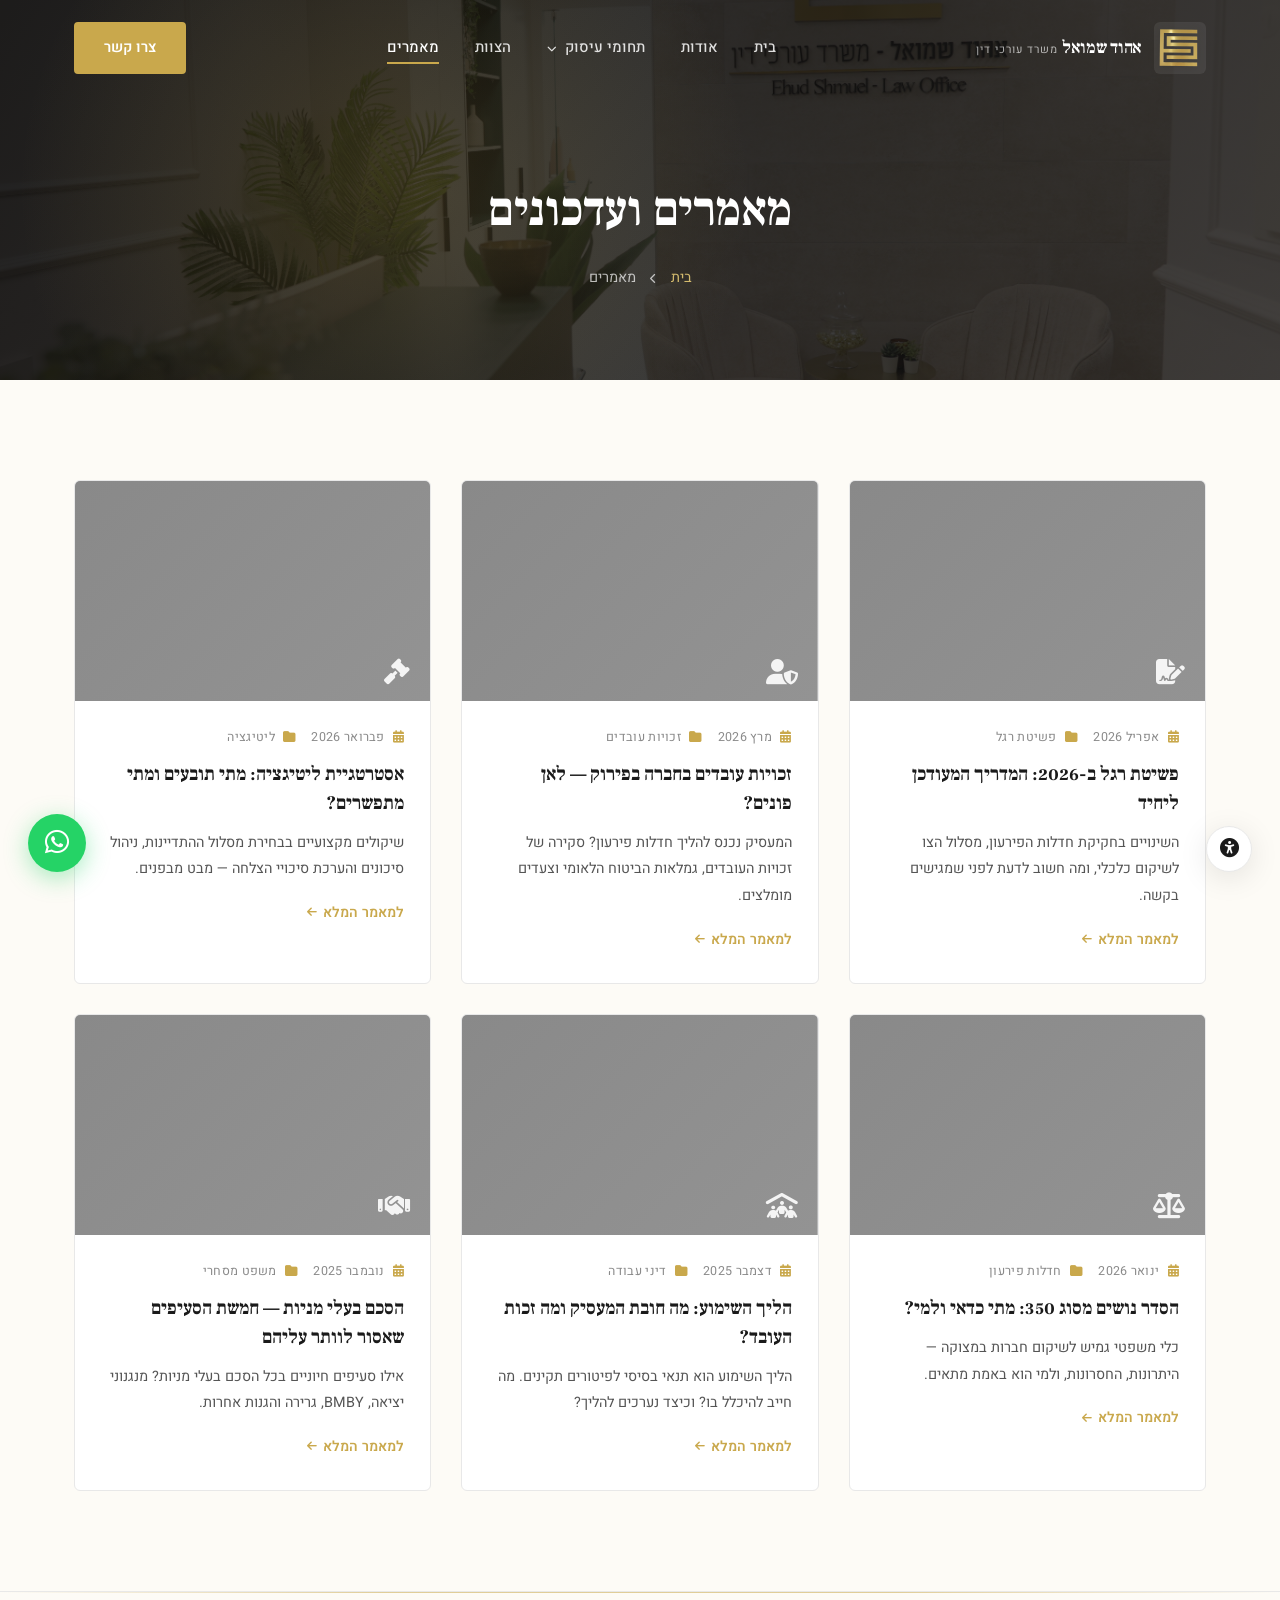
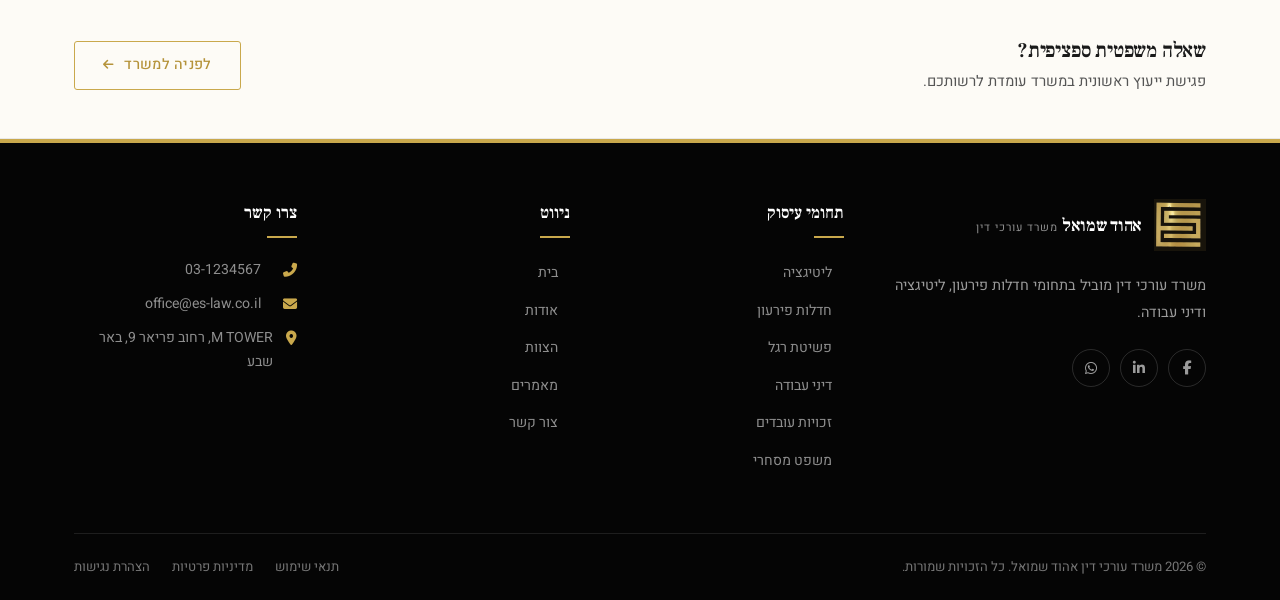
<file: articles.html>
<!DOCTYPE html>
<html lang="he" dir="rtl">
<head>
    <meta charset="UTF-8">
    <meta name="viewport" content="width=device-width, initial-scale=1.0">
    <title>מאמרים ועדכונים | משרד אהוד שמואל</title>
    <meta name="description" content="מאמרים, עדכוני חקיקה ופסיקה וטיפים משפטיים מצוות משרד אהוד שמואל עורכי דין.">
    <link rel="preconnect" href="https://fonts.googleapis.com">
    <link rel="preconnect" href="https://fonts.gstatic.com" crossorigin>
    <link href="https://fonts.googleapis.com/css2?family=Heebo:wght@300;400;500;600;700;800&family=Frank+Ruhl+Libre:wght@400;500;700;900&display=swap" rel="stylesheet">
    <link rel="stylesheet" href="https://cdnjs.cloudflare.com/ajax/libs/font-awesome/6.5.1/css/all.min.css">
    <link rel="stylesheet" href="css/style.css">
</head>
<body>

    <nav class="navbar scrolled" id="navbar">
        <div class="container nav-content">
            <a href="index.html" class="logo">
                <span class="logo-mark"><img src="images/logo-mark-transparent.png" alt="לוגו אהוד שמואל"></span>
                <span class="logo-text">
                    <span class="logo-text-main">אהוד שמואל</span>
                    <span class="logo-text-sub">משרד עורכי דין</span>
                </span>
            </a>
            <ul class="nav-links" id="navLinks">
                <li><a href="index.html">בית</a></li>
                <li><a href="index.html#about">אודות</a></li>
                <li class="has-dropdown">
                    <a href="index.html#practice" class="dropdown-toggle">תחומי עיסוק <i class="fas fa-chevron-down"></i></a>
                    <ul class="dropdown-menu">
                        <li><a href="practice-litigation.html">ליטיגציה מסחרית ואזרחית</a></li>
                        <li><a href="practice-insolvency.html">חדלות פירעון ושיקום חברות</a></li>
                        <li><a href="practice-bankruptcy.html">פשיטת רגל והסדרי חוב</a></li>
                        <li><a href="practice-labor.html">דיני עבודה</a></li>
                        <li><a href="practice-employee-rights.html">זכויות עובדים בפירוק</a></li>
                        <li><a href="practice-commercial.html">משפט מסחרי וחוזים</a></li>
                    </ul>
                </li>
                <li><a href="index.html#team">הצוות</a></li>
                <li><a href="articles.html" class="active">מאמרים</a></li>
            </ul>
            <a href="index.html#contact" class="nav-cta">צרו קשר</a>
            <button class="mobile-toggle" id="mobileToggle" aria-label="תפריט"><span></span><span></span><span></span></button>
        </div>
    </nav>

    <section class="page-header">
        <div class="page-header-inner">
            <h1>מאמרים ועדכונים</h1>
            <div class="breadcrumb">
                <a href="index.html">בית</a> <i class="fas fa-chevron-left"></i>
                <span>מאמרים</span>
            </div>
        </div>
    </section>

    <section class="articles section">
        <div class="container">
            <div class="articles-grid">
                <a href="article-bankruptcy-guide.html" class="article-card" data-aos="fade-up">
                    <div class="article-image article-image-1">
                        <i class="fas fa-file-signature"></i>
                    </div>
                    <div class="article-body">
                        <div class="article-meta">
                            <span><i class="fas fa-calendar-alt"></i> אפריל 2026</span>
                            <span><i class="fas fa-folder"></i> פשיטת רגל</span>
                        </div>
                        <h3>פשיטת רגל ב-2026: המדריך המעודכן ליחיד</h3>
                        <p>השינויים בחקיקת חדלות הפירעון, מסלול הצו לשיקום כלכלי, ומה חשוב לדעת לפני שמגישים בקשה.</p>
                        <span class="article-link">למאמר המלא <i class="fas fa-arrow-left"></i></span>
                    </div>
                </a>

                <a href="article-insolvency-rights.html" class="article-card" data-aos="fade-up" data-aos-delay="100">
                    <div class="article-image article-image-2">
                        <i class="fas fa-user-shield"></i>
                    </div>
                    <div class="article-body">
                        <div class="article-meta">
                            <span><i class="fas fa-calendar-alt"></i> מרץ 2026</span>
                            <span><i class="fas fa-folder"></i> זכויות עובדים</span>
                        </div>
                        <h3>זכויות עובדים בחברה בפירוק — לאן פונים?</h3>
                        <p>המעסיק נכנס להליך חדלות פירעון? סקירה של זכויות העובדים, גמלאות הביטוח הלאומי וצעדים מומלצים.</p>
                        <span class="article-link">למאמר המלא <i class="fas fa-arrow-left"></i></span>
                    </div>
                </a>

                <a href="article-litigation-strategy.html" class="article-card" data-aos="fade-up" data-aos-delay="200">
                    <div class="article-image article-image-3">
                        <i class="fas fa-gavel"></i>
                    </div>
                    <div class="article-body">
                        <div class="article-meta">
                            <span><i class="fas fa-calendar-alt"></i> פברואר 2026</span>
                            <span><i class="fas fa-folder"></i> ליטיגציה</span>
                        </div>
                        <h3>אסטרטגיית ליטיגציה: מתי תובעים ומתי מתפשרים?</h3>
                        <p>שיקולים מקצועיים בבחירת מסלול ההתדיינות, ניהול סיכונים והערכת סיכויי הצלחה — מבט מבפנים.</p>
                        <span class="article-link">למאמר המלא <i class="fas fa-arrow-left"></i></span>
                    </div>
                </a>

                <a href="#" class="article-card" data-aos="fade-up">
                    <div class="article-image article-image-1">
                        <i class="fas fa-balance-scale"></i>
                    </div>
                    <div class="article-body">
                        <div class="article-meta">
                            <span><i class="fas fa-calendar-alt"></i> ינואר 2026</span>
                            <span><i class="fas fa-folder"></i> חדלות פירעון</span>
                        </div>
                        <h3>הסדר נושים מסוג 350: מתי כדאי ולמי?</h3>
                        <p>כלי משפטי גמיש לשיקום חברות במצוקה — היתרונות, החסרונות, ולמי הוא באמת מתאים.</p>
                        <span class="article-link">למאמר המלא <i class="fas fa-arrow-left"></i></span>
                    </div>
                </a>

                <a href="#" class="article-card" data-aos="fade-up" data-aos-delay="100">
                    <div class="article-image article-image-2">
                        <i class="fas fa-people-roof"></i>
                    </div>
                    <div class="article-body">
                        <div class="article-meta">
                            <span><i class="fas fa-calendar-alt"></i> דצמבר 2025</span>
                            <span><i class="fas fa-folder"></i> דיני עבודה</span>
                        </div>
                        <h3>הליך השימוע: מה חובת המעסיק ומה זכות העובד?</h3>
                        <p>הליך השימוע הוא תנאי בסיסי לפיטורים תקינים. מה חייב להיכלל בו? וכיצד נערכים להליך?</p>
                        <span class="article-link">למאמר המלא <i class="fas fa-arrow-left"></i></span>
                    </div>
                </a>

                <a href="#" class="article-card" data-aos="fade-up" data-aos-delay="200">
                    <div class="article-image article-image-3">
                        <i class="fas fa-handshake"></i>
                    </div>
                    <div class="article-body">
                        <div class="article-meta">
                            <span><i class="fas fa-calendar-alt"></i> נובמבר 2025</span>
                            <span><i class="fas fa-folder"></i> משפט מסחרי</span>
                        </div>
                        <h3>הסכם בעלי מניות — חמשת הסעיפים שאסור לוותר עליהם</h3>
                        <p>אילו סעיפים חיוניים בכל הסכם בעלי מניות? מנגנוני יציאה, BMBY, גרירה והגנות אחרות.</p>
                        <span class="article-link">למאמר המלא <i class="fas fa-arrow-left"></i></span>
                    </div>
                </a>
            </div>
        </div>
    </section>

    <section class="cta-strip">
        <div class="container">
            <div class="cta-strip-content">
                <div class="cta-strip-text">
                    <h3>שאלה משפטית ספציפית?</h3>
                    <p>פגישת ייעוץ ראשונית במשרד עומדת לרשותכם.</p>
                </div>
                <a href="index.html#contact" class="btn-light">לפניה למשרד <i class="fas fa-arrow-left"></i></a>
            </div>
        </div>
    </section>

    <footer class="footer">
        <div class="container">
            <div class="footer-grid">
                <div class="footer-brand">
                    <a href="index.html" class="logo">
                        <span class="logo-mark"><img src="images/logo-mark-transparent.png" alt="לוגו אהוד שמואל"></span>
                        <span class="logo-text">
                            <span class="logo-text-main">אהוד שמואל</span>
                            <span class="logo-text-sub">משרד עורכי דין</span>
                        </span>
                    </a>
                    <p class="footer-about">משרד עורכי דין מוביל בתחומי חדלות פירעון, ליטיגציה ודיני עבודה.</p>
                    <div class="footer-social">
                        <a href="#"><i class="fab fa-facebook-f"></i></a>
                        <a href="#"><i class="fab fa-linkedin-in"></i></a>
                        <a href="#"><i class="fab fa-whatsapp"></i></a>
                    </div>
                </div>
                <div class="footer-links-col">
                    <h4>תחומי עיסוק</h4>
                    <ul>
                        <li><a href="practice-litigation.html">ליטיגציה</a></li>
                        <li><a href="practice-insolvency.html">חדלות פירעון</a></li>
                        <li><a href="practice-bankruptcy.html">פשיטת רגל</a></li>
                        <li><a href="practice-labor.html">דיני עבודה</a></li>
                        <li><a href="practice-employee-rights.html">זכויות עובדים</a></li>
                        <li><a href="practice-commercial.html">משפט מסחרי</a></li>
                    </ul>
                </div>
                <div class="footer-links-col">
                    <h4>ניווט</h4>
                    <ul>
                        <li><a href="index.html">בית</a></li>
                        <li><a href="index.html#about">אודות</a></li>
                        <li><a href="index.html#team">הצוות</a></li>
                        <li><a href="articles.html">מאמרים</a></li>
                        <li><a href="index.html#contact">צור קשר</a></li>
                    </ul>
                </div>
                <div class="footer-links-col">
                    <h4>צרו קשר</h4>
                    <ul>
                        <li class="footer-contact-li"><i class="fas fa-phone-alt"></i> <a href="tel:031234567">03-1234567</a></li>
                        <li class="footer-contact-li"><i class="fas fa-envelope"></i> <a href="mailto:office@es-law.co.il">office@es-law.co.il</a></li>
                        <li class="footer-contact-li"><i class="fas fa-map-marker-alt"></i> M TOWER, רחוב פריאר 9, באר שבע</li>
                    </ul>
                </div>
            </div>
            <div class="footer-bottom">
                <p>© 2026 משרד עורכי דין אהוד שמואל. כל הזכויות שמורות.</p>
                <div class="footer-bottom-links">
                    <a href="#">תנאי שימוש</a>
                    <a href="#">מדיניות פרטיות</a>
                    <a href="#">הצהרת נגישות</a>
                </div>
            </div>
        </div>
    </footer>

    <a href="https://wa.me/972501234567" class="whatsapp-float" target="_blank"><i class="fab fa-whatsapp"></i></a>
    <button class="accessibility-btn" aria-label="נגישות"><i class="fas fa-universal-access"></i></button>
    <div class="mobile-overlay" id="mobileOverlay"></div>
    <script src="js/main.js"></script>
</body>
</html>
</file>
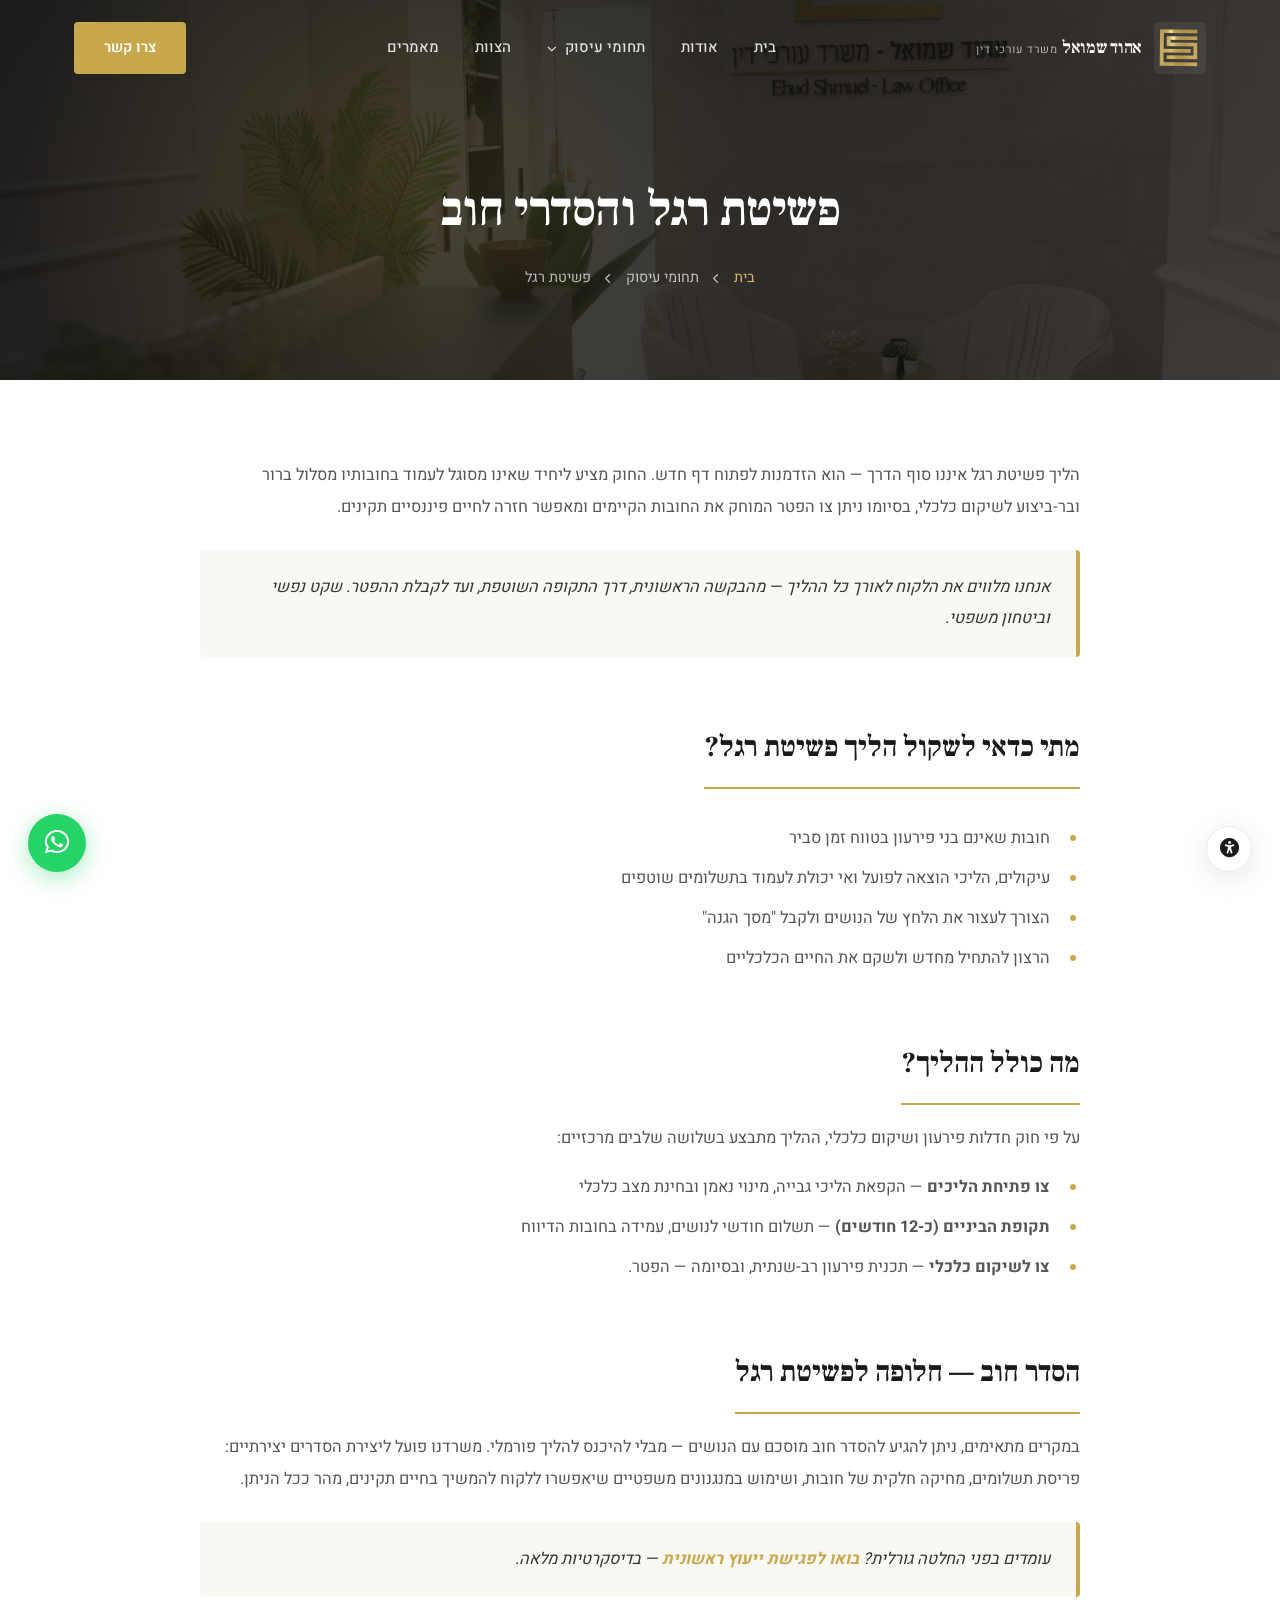
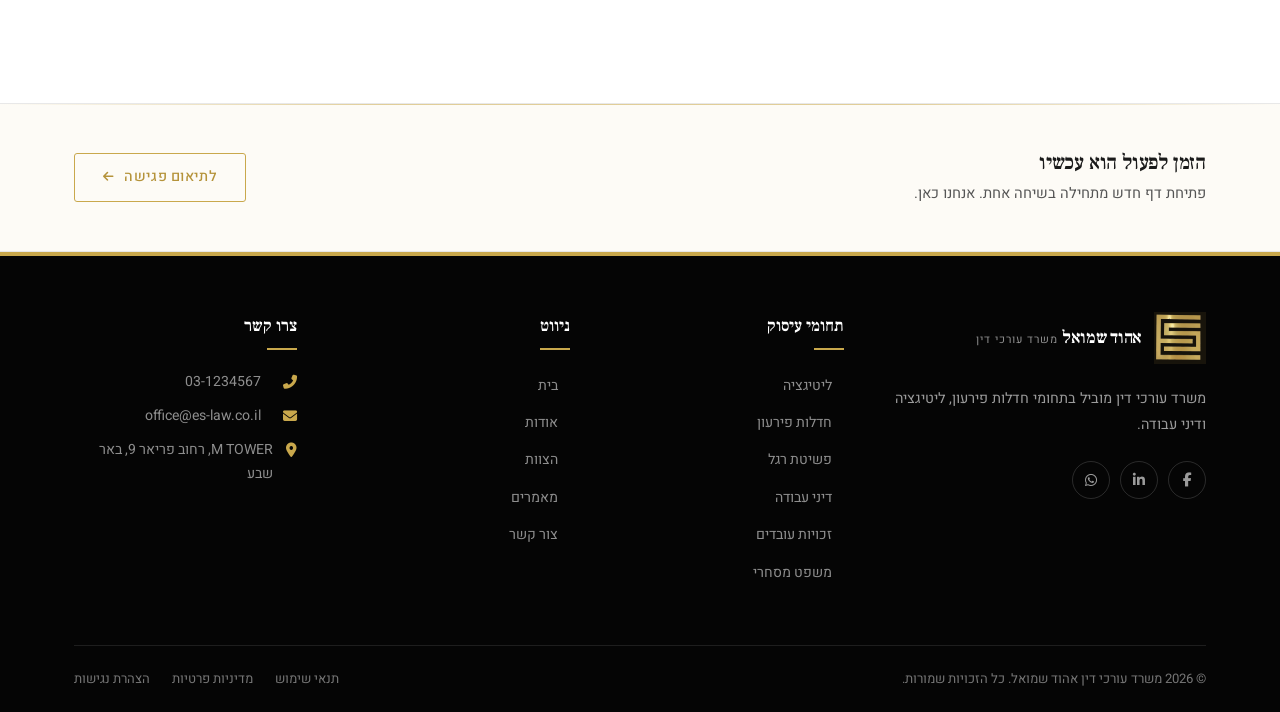
<file: practice-bankruptcy.html>
<!DOCTYPE html>
<html lang="he" dir="rtl">
<head>
    <meta charset="UTF-8">
    <meta name="viewport" content="width=device-width, initial-scale=1.0">
    <title>פשיטת רגל והסדרי חוב | משרד אהוד שמואל</title>
    <meta name="description" content="ליווי בהליכי פשיטת רגל יחידים, הסדרי חוב, צו לשיקום כלכלי וקבלת הפטר — משרד אהוד שמואל.">
    <link rel="preconnect" href="https://fonts.googleapis.com">
    <link rel="preconnect" href="https://fonts.gstatic.com" crossorigin>
    <link href="https://fonts.googleapis.com/css2?family=Heebo:wght@300;400;500;600;700;800&family=Frank+Ruhl+Libre:wght@400;500;700;900&display=swap" rel="stylesheet">
    <link rel="stylesheet" href="https://cdnjs.cloudflare.com/ajax/libs/font-awesome/6.5.1/css/all.min.css">
    <link rel="stylesheet" href="css/style.css">
</head>
<body>

    <nav class="navbar scrolled" id="navbar">
        <div class="container nav-content">
            <a href="index.html" class="logo">
                <span class="logo-mark"><img src="images/logo-mark-transparent.png" alt="לוגו אהוד שמואל"></span>
                <span class="logo-text">
                    <span class="logo-text-main">אהוד שמואל</span>
                    <span class="logo-text-sub">משרד עורכי דין</span>
                </span>
            </a>
            <ul class="nav-links" id="navLinks">
                <li><a href="index.html">בית</a></li>
                <li><a href="index.html#about">אודות</a></li>
                <li class="has-dropdown">
                    <a href="index.html#practice" class="dropdown-toggle">תחומי עיסוק <i class="fas fa-chevron-down"></i></a>
                    <ul class="dropdown-menu">
                        <li><a href="practice-litigation.html">ליטיגציה מסחרית ואזרחית</a></li>
                        <li><a href="practice-insolvency.html">חדלות פירעון ושיקום חברות</a></li>
                        <li><a href="practice-bankruptcy.html">פשיטת רגל והסדרי חוב</a></li>
                        <li><a href="practice-labor.html">דיני עבודה</a></li>
                        <li><a href="practice-employee-rights.html">זכויות עובדים בפירוק</a></li>
                        <li><a href="practice-commercial.html">משפט מסחרי וחוזים</a></li>
                    </ul>
                </li>
                <li><a href="index.html#team">הצוות</a></li>
                <li><a href="articles.html">מאמרים</a></li>
            </ul>
            <a href="index.html#contact" class="nav-cta">צרו קשר</a>
            <button class="mobile-toggle" id="mobileToggle" aria-label="תפריט"><span></span><span></span><span></span></button>
        </div>
    </nav>

    <section class="page-header">
        <div class="page-header-inner">
            <h1>פשיטת רגל והסדרי חוב</h1>
            <div class="breadcrumb">
                <a href="index.html">בית</a> <i class="fas fa-chevron-left"></i>
                <span>תחומי עיסוק</span> <i class="fas fa-chevron-left"></i>
                <span>פשיטת רגל</span>
            </div>
        </div>
    </section>

    <section class="inner-page">
        <div class="container">
            <div class="inner-content" data-aos="fade-up">
                <p>
                    הליך פשיטת רגל איננו סוף הדרך — הוא הזדמנות לפתוח דף חדש. החוק מציע ליחיד שאינו מסוגל לעמוד
                    בחובותיו מסלול ברור ובר-ביצוע לשיקום כלכלי, בסיומו ניתן צו הפטר המוחק את החובות הקיימים
                    ומאפשר חזרה לחיים פיננסיים תקינים.
                </p>

                <div class="callout">
                    <p>אנחנו מלווים את הלקוח לאורך כל ההליך — מהבקשה הראשונית, דרך התקופה השוטפת, ועד לקבלת ההפטר. שקט נפשי וביטחון משפטי.</p>
                </div>

                <h2>מתי כדאי לשקול הליך פשיטת רגל?</h2>
                <ul>
                    <li>חובות שאינם בני פירעון בטווח זמן סביר</li>
                    <li>עיקולים, הליכי הוצאה לפועל ואי יכולת לעמוד בתשלומים שוטפים</li>
                    <li>הצורך לעצור את הלחץ של הנושים ולקבל "מסך הגנה"</li>
                    <li>הרצון להתחיל מחדש ולשקם את החיים הכלכליים</li>
                </ul>

                <h2>מה כולל ההליך?</h2>
                <p>
                    על פי חוק חדלות פירעון ושיקום כלכלי, ההליך מתבצע בשלושה שלבים מרכזיים:
                </p>
                <ul>
                    <li><strong>צו פתיחת הליכים</strong> — הקפאת הליכי גבייה, מינוי נאמן ובחינת מצב כלכלי</li>
                    <li><strong>תקופת הביניים (כ-12 חודשים)</strong> — תשלום חודשי לנושים, עמידה בחובות הדיווח</li>
                    <li><strong>צו לשיקום כלכלי</strong> — תכנית פירעון רב-שנתית, ובסיומה — הפטר.</li>
                </ul>

                <h2>הסדר חוב — חלופה לפשיטת רגל</h2>
                <p>
                    במקרים מתאימים, ניתן להגיע להסדר חוב מוסכם עם הנושים — מבלי להיכנס להליך פורמלי.
                    משרדנו פועל ליצירת הסדרים יצירתיים: פריסת תשלומים, מחיקה חלקית של חובות, ושימוש
                    במנגנונים משפטיים שיאפשרו ללקוח להמשיך בחיים תקינים, מהר ככל הניתן.
                </p>

                <div class="callout">
                    <p>עומדים בפני החלטה גורלית? <a href="index.html#contact" style="color: var(--burgundy); font-weight: 700;">בואו לפגישת ייעוץ ראשונית</a> — בדיסקרטיות מלאה.</p>
                </div>
            </div>
        </div>
    </section>

    <section class="cta-strip">
        <div class="container">
            <div class="cta-strip-content">
                <div class="cta-strip-text">
                    <h3>הזמן לפעול הוא עכשיו</h3>
                    <p>פתיחת דף חדש מתחילה בשיחה אחת. אנחנו כאן.</p>
                </div>
                <a href="index.html#contact" class="btn-light">לתיאום פגישה <i class="fas fa-arrow-left"></i></a>
            </div>
        </div>
    </section>

    <footer class="footer">
        <div class="container">
            <div class="footer-grid">
                <div class="footer-brand">
                    <a href="index.html" class="logo">
                        <span class="logo-mark"><img src="images/logo-mark-transparent.png" alt="לוגו אהוד שמואל"></span>
                        <span class="logo-text">
                            <span class="logo-text-main">אהוד שמואל</span>
                            <span class="logo-text-sub">משרד עורכי דין</span>
                        </span>
                    </a>
                    <p class="footer-about">משרד עורכי דין מוביל בתחומי חדלות פירעון, ליטיגציה ודיני עבודה.</p>
                    <div class="footer-social">
                        <a href="#"><i class="fab fa-facebook-f"></i></a>
                        <a href="#"><i class="fab fa-linkedin-in"></i></a>
                        <a href="#"><i class="fab fa-whatsapp"></i></a>
                    </div>
                </div>
                <div class="footer-links-col">
                    <h4>תחומי עיסוק</h4>
                    <ul>
                        <li><a href="practice-litigation.html">ליטיגציה</a></li>
                        <li><a href="practice-insolvency.html">חדלות פירעון</a></li>
                        <li><a href="practice-bankruptcy.html">פשיטת רגל</a></li>
                        <li><a href="practice-labor.html">דיני עבודה</a></li>
                        <li><a href="practice-employee-rights.html">זכויות עובדים</a></li>
                        <li><a href="practice-commercial.html">משפט מסחרי</a></li>
                    </ul>
                </div>
                <div class="footer-links-col">
                    <h4>ניווט</h4>
                    <ul>
                        <li><a href="index.html">בית</a></li>
                        <li><a href="index.html#about">אודות</a></li>
                        <li><a href="index.html#team">הצוות</a></li>
                        <li><a href="articles.html">מאמרים</a></li>
                        <li><a href="index.html#contact">צור קשר</a></li>
                    </ul>
                </div>
                <div class="footer-links-col">
                    <h4>צרו קשר</h4>
                    <ul>
                        <li class="footer-contact-li"><i class="fas fa-phone-alt"></i> <a href="tel:031234567">03-1234567</a></li>
                        <li class="footer-contact-li"><i class="fas fa-envelope"></i> <a href="mailto:office@es-law.co.il">office@es-law.co.il</a></li>
                        <li class="footer-contact-li"><i class="fas fa-map-marker-alt"></i> M TOWER, רחוב פריאר 9, באר שבע</li>
                    </ul>
                </div>
            </div>
            <div class="footer-bottom">
                <p>© 2026 משרד עורכי דין אהוד שמואל. כל הזכויות שמורות.</p>
                <div class="footer-bottom-links">
                    <a href="#">תנאי שימוש</a>
                    <a href="#">מדיניות פרטיות</a>
                    <a href="#">הצהרת נגישות</a>
                </div>
            </div>
        </div>
    </footer>

    <a href="https://wa.me/972501234567" class="whatsapp-float" target="_blank"><i class="fab fa-whatsapp"></i></a>
    <button class="accessibility-btn" aria-label="נגישות"><i class="fas fa-universal-access"></i></button>
    <div class="mobile-overlay" id="mobileOverlay"></div>
    <script src="js/main.js"></script>
</body>
</html>
</file>
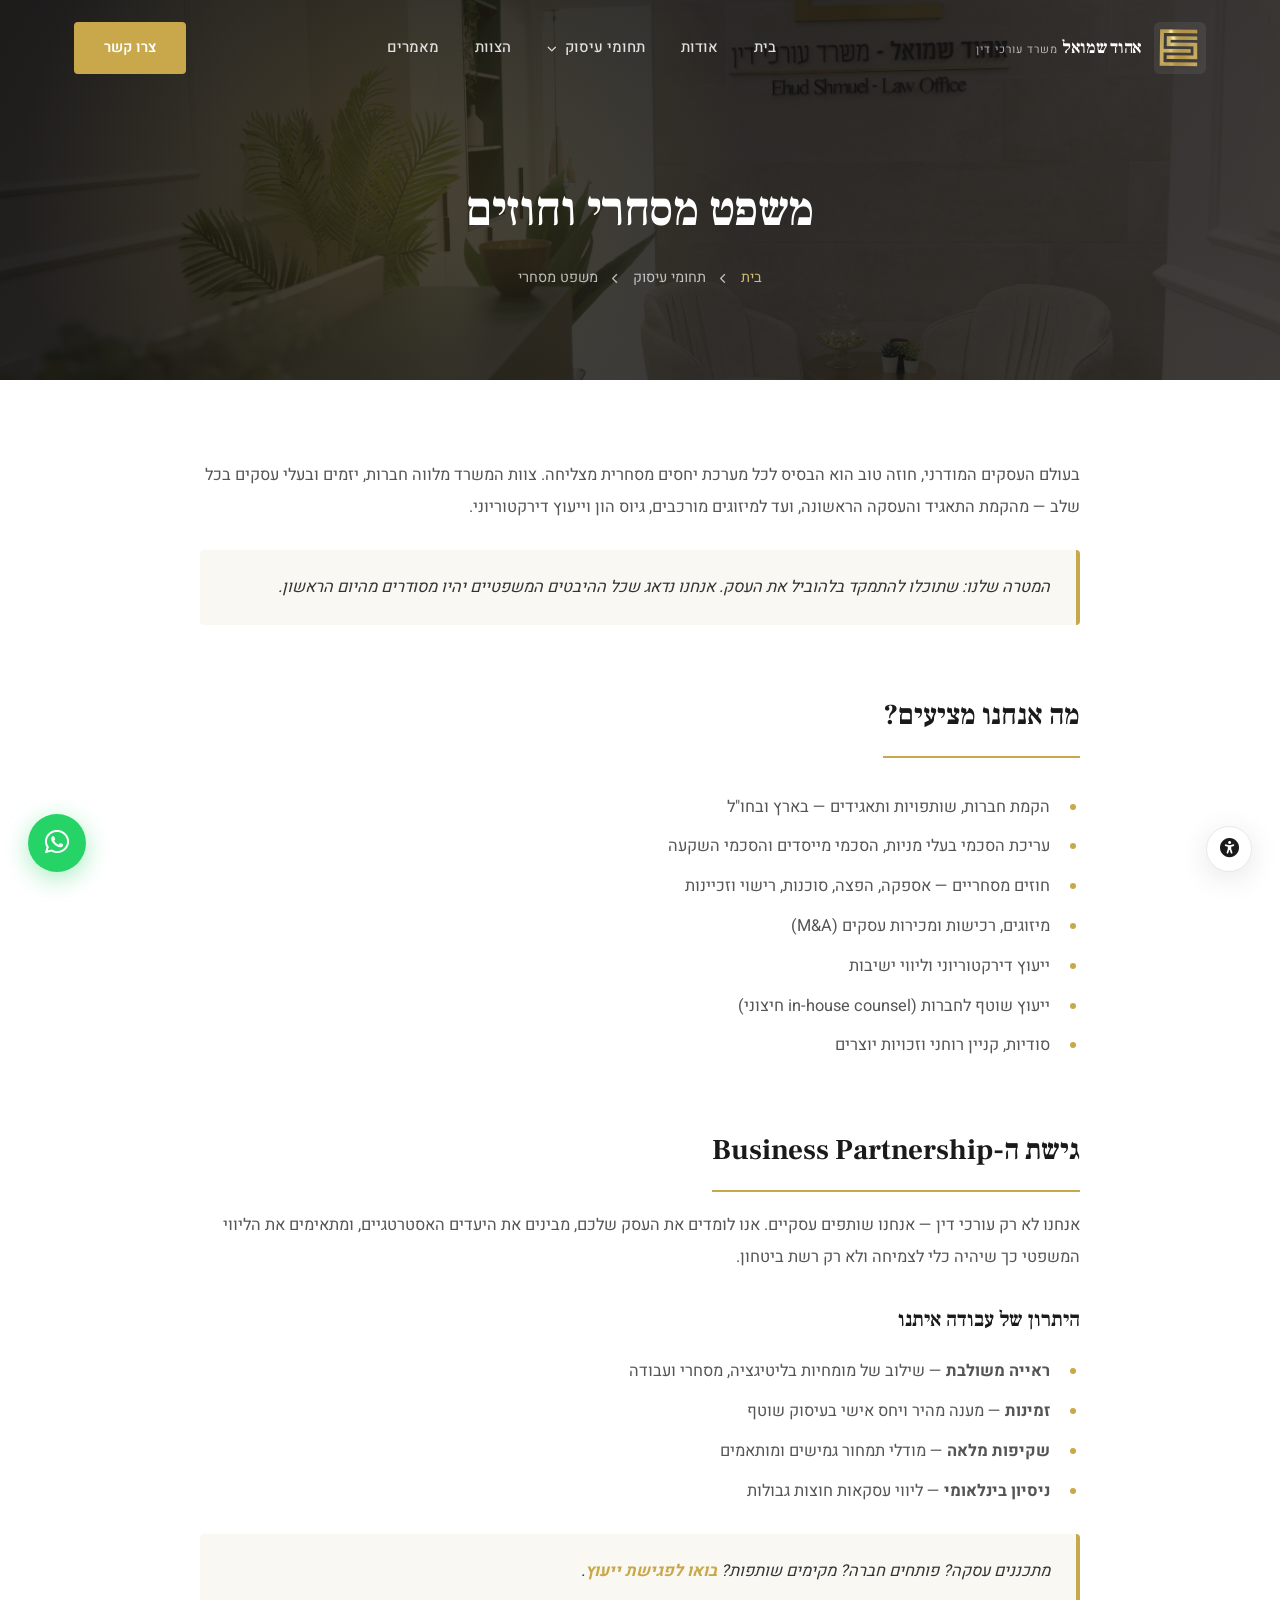
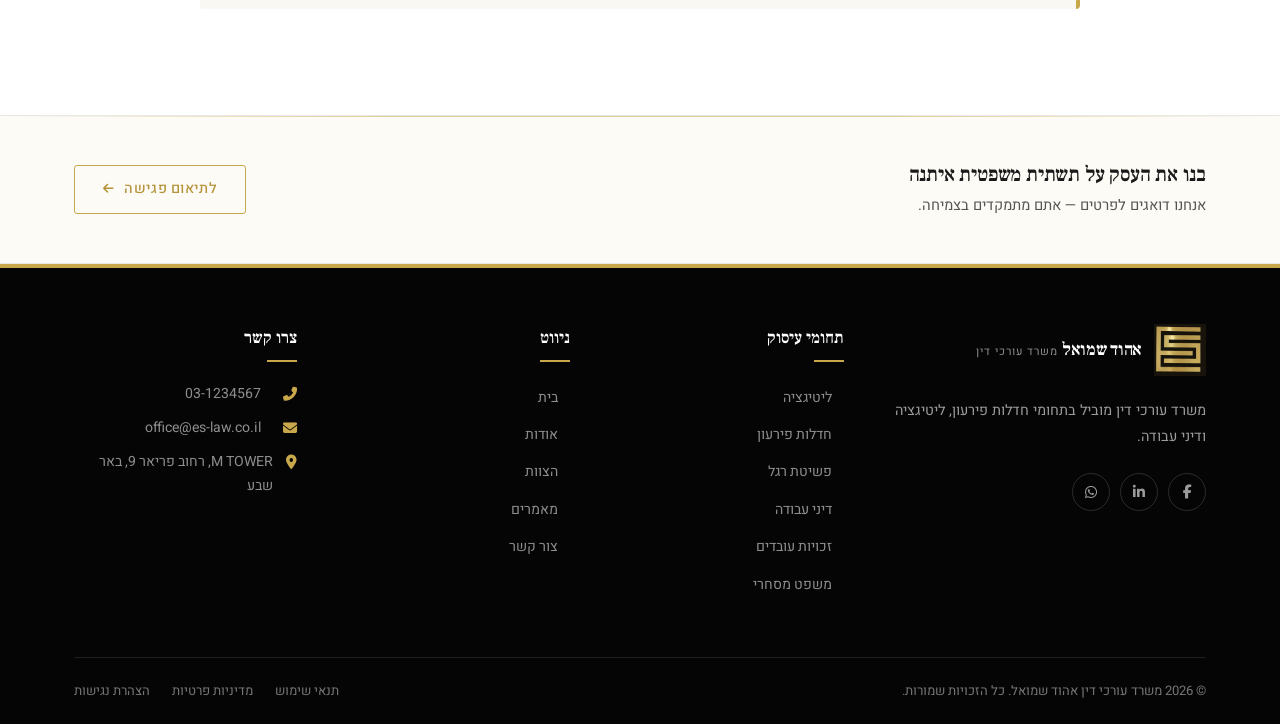
<file: practice-commercial.html>
<!DOCTYPE html>
<html lang="he" dir="rtl">
<head>
    <meta charset="UTF-8">
    <meta name="viewport" content="width=device-width, initial-scale=1.0">
    <title>משפט מסחרי וחוזים | משרד אהוד שמואל</title>
    <meta name="description" content="עריכת חוזים, מיזוגים ורכישות, ליווי חברות יזמות וייעוץ מסחרי שוטף — משרד אהוד שמואל.">
    <link rel="preconnect" href="https://fonts.googleapis.com">
    <link rel="preconnect" href="https://fonts.gstatic.com" crossorigin>
    <link href="https://fonts.googleapis.com/css2?family=Heebo:wght@300;400;500;600;700;800&family=Frank+Ruhl+Libre:wght@400;500;700;900&display=swap" rel="stylesheet">
    <link rel="stylesheet" href="https://cdnjs.cloudflare.com/ajax/libs/font-awesome/6.5.1/css/all.min.css">
    <link rel="stylesheet" href="css/style.css">
</head>
<body>

    <nav class="navbar scrolled" id="navbar">
        <div class="container nav-content">
            <a href="index.html" class="logo">
                <span class="logo-mark"><img src="images/logo-mark-transparent.png" alt="לוגו אהוד שמואל"></span>
                <span class="logo-text">
                    <span class="logo-text-main">אהוד שמואל</span>
                    <span class="logo-text-sub">משרד עורכי דין</span>
                </span>
            </a>
            <ul class="nav-links" id="navLinks">
                <li><a href="index.html">בית</a></li>
                <li><a href="index.html#about">אודות</a></li>
                <li class="has-dropdown">
                    <a href="index.html#practice" class="dropdown-toggle">תחומי עיסוק <i class="fas fa-chevron-down"></i></a>
                    <ul class="dropdown-menu">
                        <li><a href="practice-litigation.html">ליטיגציה מסחרית ואזרחית</a></li>
                        <li><a href="practice-insolvency.html">חדלות פירעון ושיקום חברות</a></li>
                        <li><a href="practice-bankruptcy.html">פשיטת רגל והסדרי חוב</a></li>
                        <li><a href="practice-labor.html">דיני עבודה</a></li>
                        <li><a href="practice-employee-rights.html">זכויות עובדים בפירוק</a></li>
                        <li><a href="practice-commercial.html">משפט מסחרי וחוזים</a></li>
                    </ul>
                </li>
                <li><a href="index.html#team">הצוות</a></li>
                <li><a href="articles.html">מאמרים</a></li>
            </ul>
            <a href="index.html#contact" class="nav-cta">צרו קשר</a>
            <button class="mobile-toggle" id="mobileToggle" aria-label="תפריט"><span></span><span></span><span></span></button>
        </div>
    </nav>

    <section class="page-header">
        <div class="page-header-inner">
            <h1>משפט מסחרי וחוזים</h1>
            <div class="breadcrumb">
                <a href="index.html">בית</a> <i class="fas fa-chevron-left"></i>
                <span>תחומי עיסוק</span> <i class="fas fa-chevron-left"></i>
                <span>משפט מסחרי</span>
            </div>
        </div>
    </section>

    <section class="inner-page">
        <div class="container">
            <div class="inner-content" data-aos="fade-up">
                <p>
                    בעולם העסקים המודרני, חוזה טוב הוא הבסיס לכל מערכת יחסים מסחרית מצליחה. צוות המשרד
                    מלווה חברות, יזמים ובעלי עסקים בכל שלב — מהקמת התאגיד והעסקה הראשונה, ועד למיזוגים
                    מורכבים, גיוס הון וייעוץ דירקטוריוני.
                </p>

                <div class="callout">
                    <p>המטרה שלנו: שתוכלו להתמקד בלהוביל את העסק. אנחנו נדאג שכל ההיבטים המשפטיים יהיו מסודרים מהיום הראשון.</p>
                </div>

                <h2>מה אנחנו מציעים?</h2>
                <ul>
                    <li>הקמת חברות, שותפויות ותאגידים — בארץ ובחו"ל</li>
                    <li>עריכת הסכמי בעלי מניות, הסכמי מייסדים והסכמי השקעה</li>
                    <li>חוזים מסחריים — אספקה, הפצה, סוכנות, רישוי וזכיינות</li>
                    <li>מיזוגים, רכישות ומכירות עסקים (M&A)</li>
                    <li>ייעוץ דירקטוריוני וליווי ישיבות</li>
                    <li>ייעוץ שוטף לחברות (in-house counsel חיצוני)</li>
                    <li>סודיות, קניין רוחני וזכויות יוצרים</li>
                </ul>

                <h2>גישת ה-Business Partnership</h2>
                <p>
                    אנחנו לא רק עורכי דין — אנחנו שותפים עסקיים. אנו לומדים את העסק שלכם, מבינים את היעדים
                    האסטרטגיים, ומתאימים את הליווי המשפטי כך שיהיה כלי לצמיחה ולא רק רשת ביטחון.
                </p>

                <h3>היתרון של עבודה איתנו</h3>
                <ul>
                    <li><strong>ראייה משולבת</strong> — שילוב של מומחיות בליטיגציה, מסחרי ועבודה</li>
                    <li><strong>זמינות</strong> — מענה מהיר ויחס אישי בעיסוק שוטף</li>
                    <li><strong>שקיפות מלאה</strong> — מודלי תמחור גמישים ומותאמים</li>
                    <li><strong>ניסיון בינלאומי</strong> — ליווי עסקאות חוצות גבולות</li>
                </ul>

                <div class="callout">
                    <p>מתכננים עסקה? פותחים חברה? מקימים שותפות? <a href="index.html#contact" style="color: var(--burgundy); font-weight: 700;">בואו לפגישת ייעוץ</a>.</p>
                </div>
            </div>
        </div>
    </section>

    <section class="cta-strip">
        <div class="container">
            <div class="cta-strip-content">
                <div class="cta-strip-text">
                    <h3>בנו את העסק על תשתית משפטית איתנה</h3>
                    <p>אנחנו דואגים לפרטים — אתם מתמקדים בצמיחה.</p>
                </div>
                <a href="index.html#contact" class="btn-light">לתיאום פגישה <i class="fas fa-arrow-left"></i></a>
            </div>
        </div>
    </section>

    <footer class="footer">
        <div class="container">
            <div class="footer-grid">
                <div class="footer-brand">
                    <a href="index.html" class="logo">
                        <span class="logo-mark"><img src="images/logo-mark-transparent.png" alt="לוגו אהוד שמואל"></span>
                        <span class="logo-text">
                            <span class="logo-text-main">אהוד שמואל</span>
                            <span class="logo-text-sub">משרד עורכי דין</span>
                        </span>
                    </a>
                    <p class="footer-about">משרד עורכי דין מוביל בתחומי חדלות פירעון, ליטיגציה ודיני עבודה.</p>
                    <div class="footer-social">
                        <a href="#"><i class="fab fa-facebook-f"></i></a>
                        <a href="#"><i class="fab fa-linkedin-in"></i></a>
                        <a href="#"><i class="fab fa-whatsapp"></i></a>
                    </div>
                </div>
                <div class="footer-links-col">
                    <h4>תחומי עיסוק</h4>
                    <ul>
                        <li><a href="practice-litigation.html">ליטיגציה</a></li>
                        <li><a href="practice-insolvency.html">חדלות פירעון</a></li>
                        <li><a href="practice-bankruptcy.html">פשיטת רגל</a></li>
                        <li><a href="practice-labor.html">דיני עבודה</a></li>
                        <li><a href="practice-employee-rights.html">זכויות עובדים</a></li>
                        <li><a href="practice-commercial.html">משפט מסחרי</a></li>
                    </ul>
                </div>
                <div class="footer-links-col">
                    <h4>ניווט</h4>
                    <ul>
                        <li><a href="index.html">בית</a></li>
                        <li><a href="index.html#about">אודות</a></li>
                        <li><a href="index.html#team">הצוות</a></li>
                        <li><a href="articles.html">מאמרים</a></li>
                        <li><a href="index.html#contact">צור קשר</a></li>
                    </ul>
                </div>
                <div class="footer-links-col">
                    <h4>צרו קשר</h4>
                    <ul>
                        <li class="footer-contact-li"><i class="fas fa-phone-alt"></i> <a href="tel:031234567">03-1234567</a></li>
                        <li class="footer-contact-li"><i class="fas fa-envelope"></i> <a href="mailto:office@es-law.co.il">office@es-law.co.il</a></li>
                        <li class="footer-contact-li"><i class="fas fa-map-marker-alt"></i> M TOWER, רחוב פריאר 9, באר שבע</li>
                    </ul>
                </div>
            </div>
            <div class="footer-bottom">
                <p>© 2026 משרד עורכי דין אהוד שמואל. כל הזכויות שמורות.</p>
                <div class="footer-bottom-links">
                    <a href="#">תנאי שימוש</a>
                    <a href="#">מדיניות פרטיות</a>
                    <a href="#">הצהרת נגישות</a>
                </div>
            </div>
        </div>
    </footer>

    <a href="https://wa.me/972501234567" class="whatsapp-float" target="_blank"><i class="fab fa-whatsapp"></i></a>
    <button class="accessibility-btn" aria-label="נגישות"><i class="fas fa-universal-access"></i></button>
    <div class="mobile-overlay" id="mobileOverlay"></div>
    <script src="js/main.js"></script>
</body>
</html>
</file>
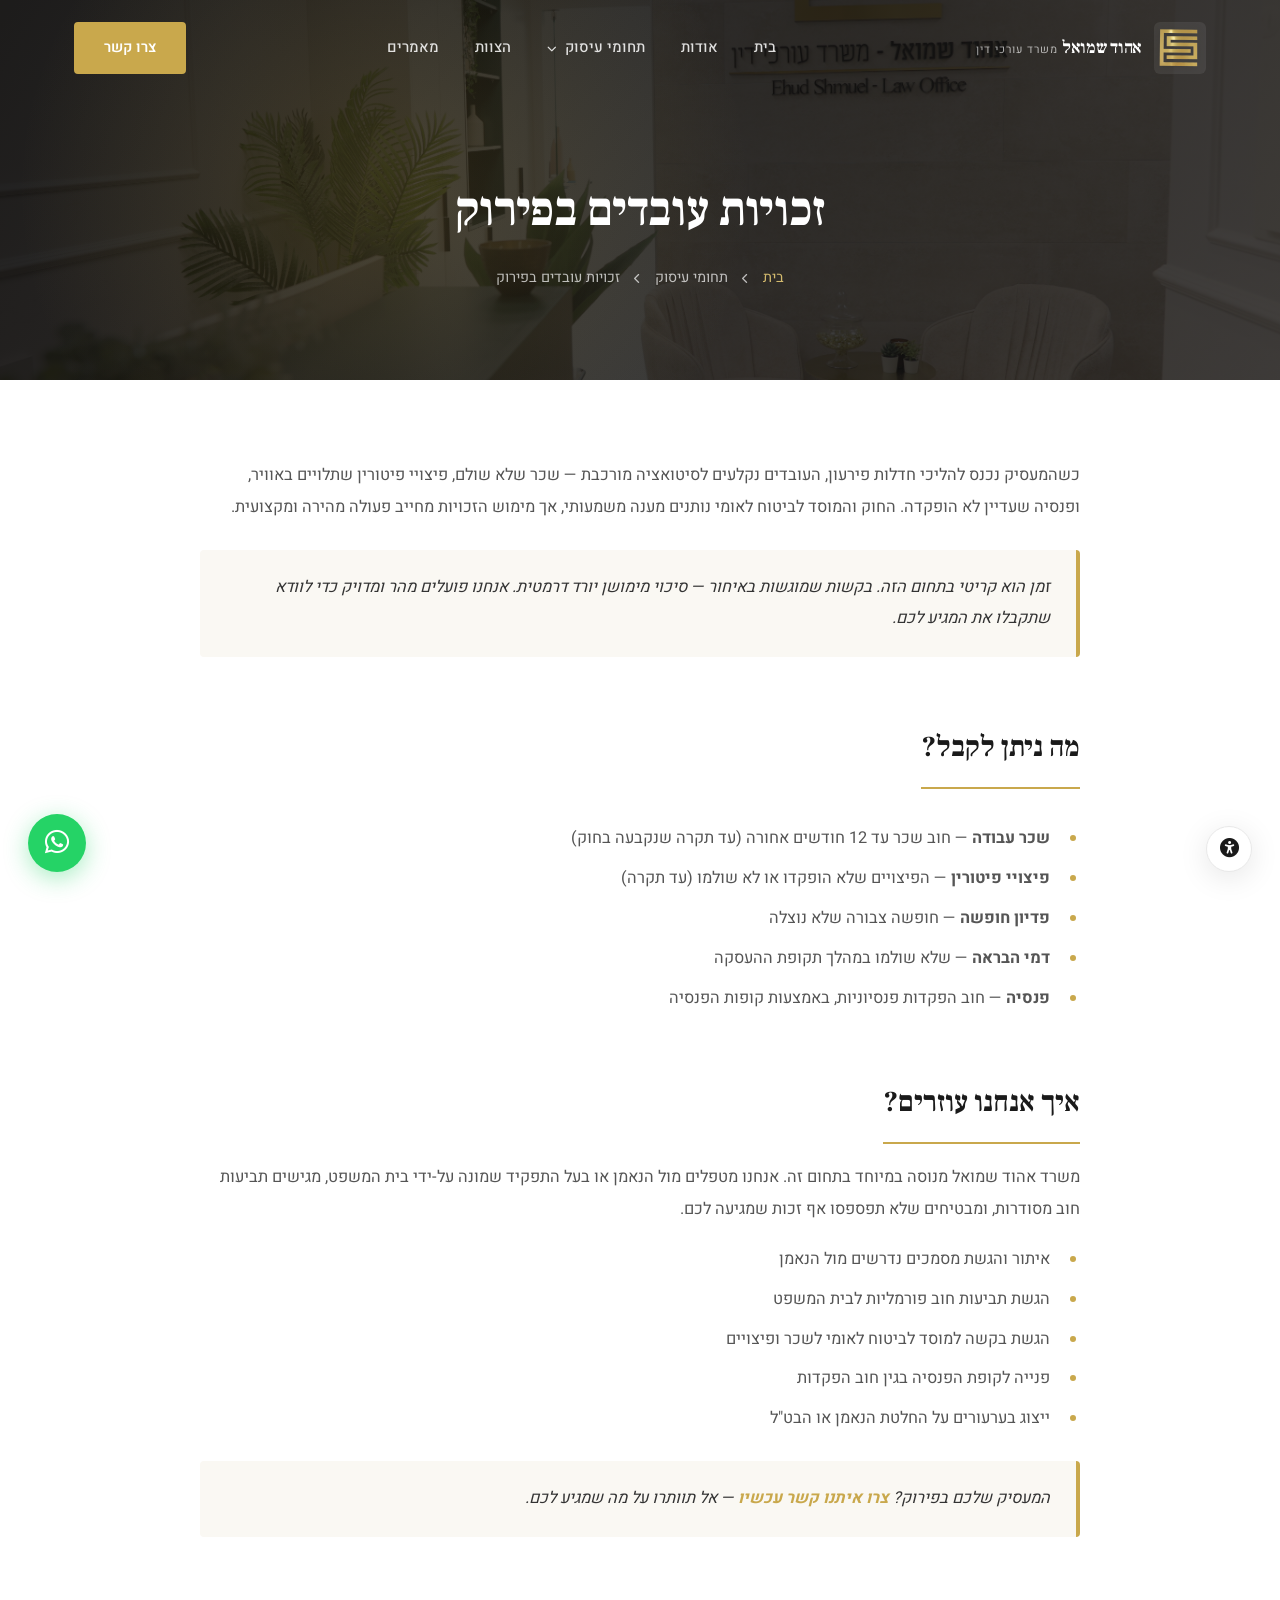
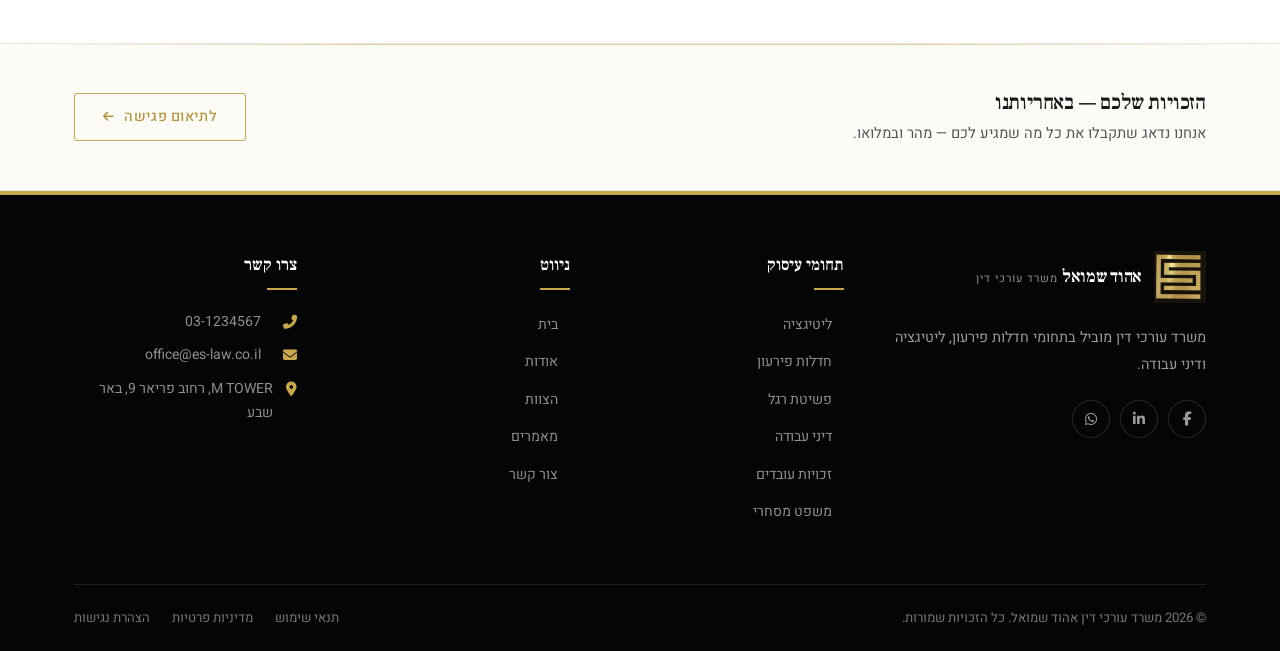
<file: practice-employee-rights.html>
<!DOCTYPE html>
<html lang="he" dir="rtl">
<head>
    <meta charset="UTF-8">
    <meta name="viewport" content="width=device-width, initial-scale=1.0">
    <title>זכויות עובדים בפירוק | משרד אהוד שמואל</title>
    <meta name="description" content="ייצוג עובדים במצבים של חדלות פירעון של המעסיק — שכר, פיצויי פיטורין, פנסיה, ותביעות מוסד לביטוח לאומי.">
    <link rel="preconnect" href="https://fonts.googleapis.com">
    <link rel="preconnect" href="https://fonts.gstatic.com" crossorigin>
    <link href="https://fonts.googleapis.com/css2?family=Heebo:wght@300;400;500;600;700;800&family=Frank+Ruhl+Libre:wght@400;500;700;900&display=swap" rel="stylesheet">
    <link rel="stylesheet" href="https://cdnjs.cloudflare.com/ajax/libs/font-awesome/6.5.1/css/all.min.css">
    <link rel="stylesheet" href="css/style.css">
</head>
<body>

    <nav class="navbar scrolled" id="navbar">
        <div class="container nav-content">
            <a href="index.html" class="logo">
                <span class="logo-mark"><img src="images/logo-mark-transparent.png" alt="לוגו אהוד שמואל"></span>
                <span class="logo-text">
                    <span class="logo-text-main">אהוד שמואל</span>
                    <span class="logo-text-sub">משרד עורכי דין</span>
                </span>
            </a>
            <ul class="nav-links" id="navLinks">
                <li><a href="index.html">בית</a></li>
                <li><a href="index.html#about">אודות</a></li>
                <li class="has-dropdown">
                    <a href="index.html#practice" class="dropdown-toggle">תחומי עיסוק <i class="fas fa-chevron-down"></i></a>
                    <ul class="dropdown-menu">
                        <li><a href="practice-litigation.html">ליטיגציה מסחרית ואזרחית</a></li>
                        <li><a href="practice-insolvency.html">חדלות פירעון ושיקום חברות</a></li>
                        <li><a href="practice-bankruptcy.html">פשיטת רגל והסדרי חוב</a></li>
                        <li><a href="practice-labor.html">דיני עבודה</a></li>
                        <li><a href="practice-employee-rights.html">זכויות עובדים בפירוק</a></li>
                        <li><a href="practice-commercial.html">משפט מסחרי וחוזים</a></li>
                    </ul>
                </li>
                <li><a href="index.html#team">הצוות</a></li>
                <li><a href="articles.html">מאמרים</a></li>
            </ul>
            <a href="index.html#contact" class="nav-cta">צרו קשר</a>
            <button class="mobile-toggle" id="mobileToggle" aria-label="תפריט"><span></span><span></span><span></span></button>
        </div>
    </nav>

    <section class="page-header">
        <div class="page-header-inner">
            <h1>זכויות עובדים בפירוק</h1>
            <div class="breadcrumb">
                <a href="index.html">בית</a> <i class="fas fa-chevron-left"></i>
                <span>תחומי עיסוק</span> <i class="fas fa-chevron-left"></i>
                <span>זכויות עובדים בפירוק</span>
            </div>
        </div>
    </section>

    <section class="inner-page">
        <div class="container">
            <div class="inner-content" data-aos="fade-up">
                <p>
                    כשהמעסיק נכנס להליכי חדלות פירעון, העובדים נקלעים לסיטואציה מורכבת — שכר שלא שולם,
                    פיצויי פיטורין שתלויים באוויר, ופנסיה שעדיין לא הופקדה. החוק והמוסד לביטוח לאומי
                    נותנים מענה משמעותי, אך מימוש הזכויות מחייב פעולה מהירה ומקצועית.
                </p>

                <div class="callout">
                    <p>זמן הוא קריטי בתחום הזה. בקשות שמוגשות באיחור — סיכוי מימושן יורד דרמטית. אנחנו פועלים מהר ומדויק כדי לוודא שתקבלו את המגיע לכם.</p>
                </div>

                <h2>מה ניתן לקבל?</h2>
                <ul>
                    <li><strong>שכר עבודה</strong> — חוב שכר עד 12 חודשים אחורה (עד תקרה שנקבעה בחוק)</li>
                    <li><strong>פיצויי פיטורין</strong> — הפיצויים שלא הופקדו או לא שולמו (עד תקרה)</li>
                    <li><strong>פדיון חופשה</strong> — חופשה צבורה שלא נוצלה</li>
                    <li><strong>דמי הבראה</strong> — שלא שולמו במהלך תקופת ההעסקה</li>
                    <li><strong>פנסיה</strong> — חוב הפקדות פנסיוניות, באמצעות קופות הפנסיה</li>
                </ul>

                <h2>איך אנחנו עוזרים?</h2>
                <p>
                    משרד אהוד שמואל מנוסה במיוחד בתחום זה. אנחנו מטפלים מול הנאמן או בעל התפקיד שמונה
                    על-ידי בית המשפט, מגישים תביעות חוב מסודרות, ומבטיחים שלא תפספסו אף זכות שמגיעה לכם.
                </p>
                <ul>
                    <li>איתור והגשת מסמכים נדרשים מול הנאמן</li>
                    <li>הגשת תביעות חוב פורמליות לבית המשפט</li>
                    <li>הגשת בקשה למוסד לביטוח לאומי לשכר ופיצויים</li>
                    <li>פנייה לקופת הפנסיה בגין חוב הפקדות</li>
                    <li>ייצוג בערעורים על החלטת הנאמן או הבט"ל</li>
                </ul>

                <div class="callout">
                    <p>המעסיק שלכם בפירוק? <a href="index.html#contact" style="color: var(--burgundy); font-weight: 700;">צרו איתנו קשר עכשיו</a> — אל תוותרו על מה שמגיע לכם.</p>
                </div>
            </div>
        </div>
    </section>

    <section class="cta-strip">
        <div class="container">
            <div class="cta-strip-content">
                <div class="cta-strip-text">
                    <h3>הזכויות שלכם — באחריותנו</h3>
                    <p>אנחנו נדאג שתקבלו את כל מה שמגיע לכם — מהר ובמלואו.</p>
                </div>
                <a href="index.html#contact" class="btn-light">לתיאום פגישה <i class="fas fa-arrow-left"></i></a>
            </div>
        </div>
    </section>

    <footer class="footer">
        <div class="container">
            <div class="footer-grid">
                <div class="footer-brand">
                    <a href="index.html" class="logo">
                        <span class="logo-mark"><img src="images/logo-mark-transparent.png" alt="לוגו אהוד שמואל"></span>
                        <span class="logo-text">
                            <span class="logo-text-main">אהוד שמואל</span>
                            <span class="logo-text-sub">משרד עורכי דין</span>
                        </span>
                    </a>
                    <p class="footer-about">משרד עורכי דין מוביל בתחומי חדלות פירעון, ליטיגציה ודיני עבודה.</p>
                    <div class="footer-social">
                        <a href="#"><i class="fab fa-facebook-f"></i></a>
                        <a href="#"><i class="fab fa-linkedin-in"></i></a>
                        <a href="#"><i class="fab fa-whatsapp"></i></a>
                    </div>
                </div>
                <div class="footer-links-col">
                    <h4>תחומי עיסוק</h4>
                    <ul>
                        <li><a href="practice-litigation.html">ליטיגציה</a></li>
                        <li><a href="practice-insolvency.html">חדלות פירעון</a></li>
                        <li><a href="practice-bankruptcy.html">פשיטת רגל</a></li>
                        <li><a href="practice-labor.html">דיני עבודה</a></li>
                        <li><a href="practice-employee-rights.html">זכויות עובדים</a></li>
                        <li><a href="practice-commercial.html">משפט מסחרי</a></li>
                    </ul>
                </div>
                <div class="footer-links-col">
                    <h4>ניווט</h4>
                    <ul>
                        <li><a href="index.html">בית</a></li>
                        <li><a href="index.html#about">אודות</a></li>
                        <li><a href="index.html#team">הצוות</a></li>
                        <li><a href="articles.html">מאמרים</a></li>
                        <li><a href="index.html#contact">צור קשר</a></li>
                    </ul>
                </div>
                <div class="footer-links-col">
                    <h4>צרו קשר</h4>
                    <ul>
                        <li class="footer-contact-li"><i class="fas fa-phone-alt"></i> <a href="tel:031234567">03-1234567</a></li>
                        <li class="footer-contact-li"><i class="fas fa-envelope"></i> <a href="mailto:office@es-law.co.il">office@es-law.co.il</a></li>
                        <li class="footer-contact-li"><i class="fas fa-map-marker-alt"></i> M TOWER, רחוב פריאר 9, באר שבע</li>
                    </ul>
                </div>
            </div>
            <div class="footer-bottom">
                <p>© 2026 משרד עורכי דין אהוד שמואל. כל הזכויות שמורות.</p>
                <div class="footer-bottom-links">
                    <a href="#">תנאי שימוש</a>
                    <a href="#">מדיניות פרטיות</a>
                    <a href="#">הצהרת נגישות</a>
                </div>
            </div>
        </div>
    </footer>

    <a href="https://wa.me/972501234567" class="whatsapp-float" target="_blank"><i class="fab fa-whatsapp"></i></a>
    <button class="accessibility-btn" aria-label="נגישות"><i class="fas fa-universal-access"></i></button>
    <div class="mobile-overlay" id="mobileOverlay"></div>
    <script src="js/main.js"></script>
</body>
</html>
</file>
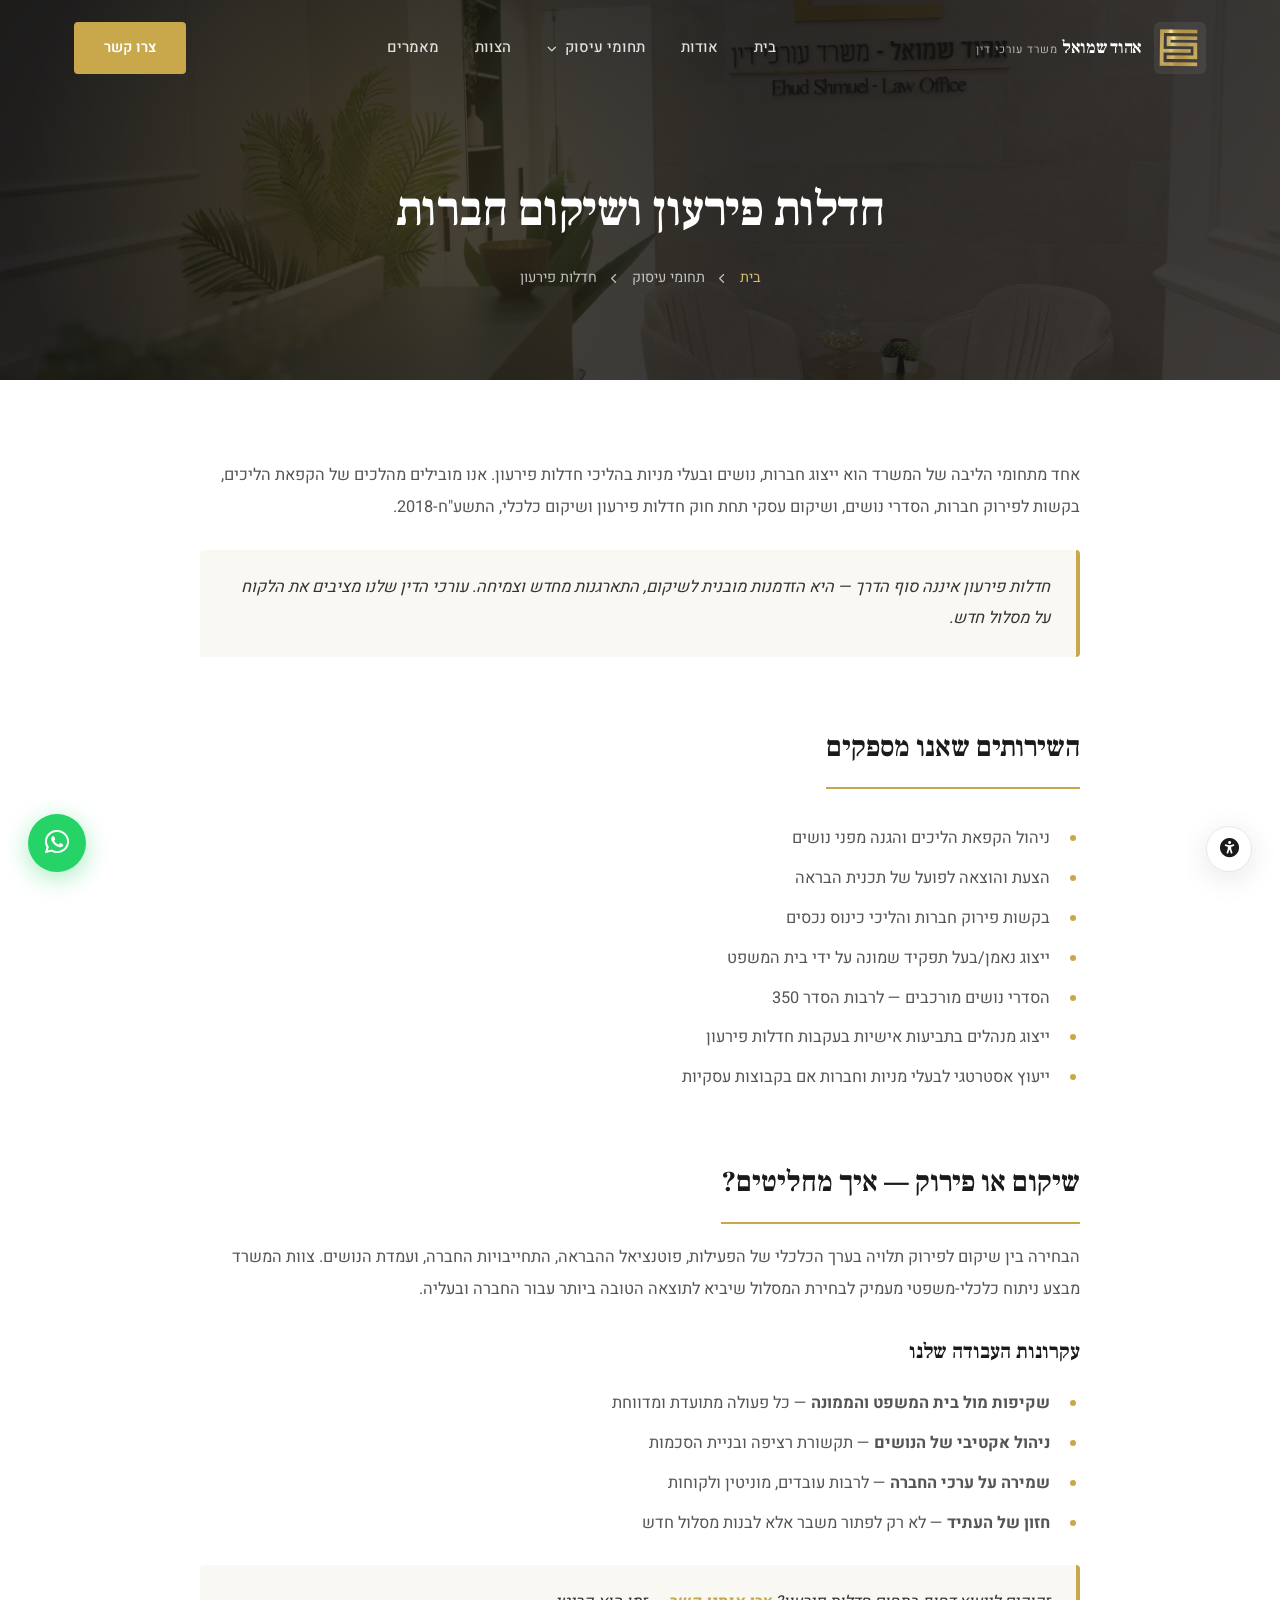
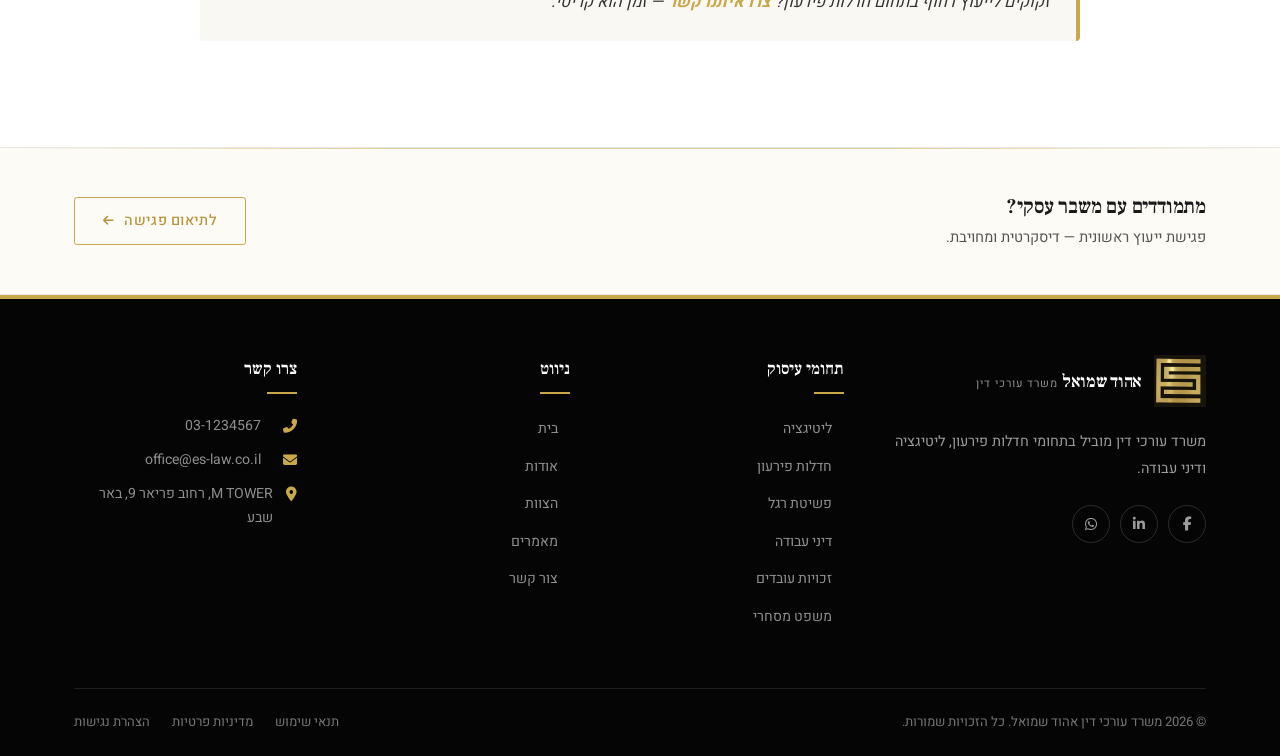
<file: practice-insolvency.html>
<!DOCTYPE html>
<html lang="he" dir="rtl">
<head>
    <meta charset="UTF-8">
    <meta name="viewport" content="width=device-width, initial-scale=1.0">
    <title>חדלות פירעון ושיקום חברות | משרד אהוד שמואל</title>
    <meta name="description" content="ייצוג בהליכי חדלות פירעון, שיקום והבראה של חברות, פירוק וניהול הסדרי נושים — בליווי משרד אהוד שמואל.">
    <link rel="preconnect" href="https://fonts.googleapis.com">
    <link rel="preconnect" href="https://fonts.gstatic.com" crossorigin>
    <link href="https://fonts.googleapis.com/css2?family=Heebo:wght@300;400;500;600;700;800&family=Frank+Ruhl+Libre:wght@400;500;700;900&display=swap" rel="stylesheet">
    <link rel="stylesheet" href="https://cdnjs.cloudflare.com/ajax/libs/font-awesome/6.5.1/css/all.min.css">
    <link rel="stylesheet" href="css/style.css">
</head>
<body>

    <nav class="navbar scrolled" id="navbar">
        <div class="container nav-content">
            <a href="index.html" class="logo">
                <span class="logo-mark"><img src="images/logo-mark-transparent.png" alt="לוגו אהוד שמואל"></span>
                <span class="logo-text">
                    <span class="logo-text-main">אהוד שמואל</span>
                    <span class="logo-text-sub">משרד עורכי דין</span>
                </span>
            </a>
            <ul class="nav-links" id="navLinks">
                <li><a href="index.html">בית</a></li>
                <li><a href="index.html#about">אודות</a></li>
                <li class="has-dropdown">
                    <a href="index.html#practice" class="dropdown-toggle">תחומי עיסוק <i class="fas fa-chevron-down"></i></a>
                    <ul class="dropdown-menu">
                        <li><a href="practice-litigation.html">ליטיגציה מסחרית ואזרחית</a></li>
                        <li><a href="practice-insolvency.html">חדלות פירעון ושיקום חברות</a></li>
                        <li><a href="practice-bankruptcy.html">פשיטת רגל והסדרי חוב</a></li>
                        <li><a href="practice-labor.html">דיני עבודה</a></li>
                        <li><a href="practice-employee-rights.html">זכויות עובדים בפירוק</a></li>
                        <li><a href="practice-commercial.html">משפט מסחרי וחוזים</a></li>
                    </ul>
                </li>
                <li><a href="index.html#team">הצוות</a></li>
                <li><a href="articles.html">מאמרים</a></li>
            </ul>
            <a href="index.html#contact" class="nav-cta">צרו קשר</a>
            <button class="mobile-toggle" id="mobileToggle" aria-label="תפריט"><span></span><span></span><span></span></button>
        </div>
    </nav>

    <section class="page-header">
        <div class="page-header-inner">
            <h1>חדלות פירעון ושיקום חברות</h1>
            <div class="breadcrumb">
                <a href="index.html">בית</a> <i class="fas fa-chevron-left"></i>
                <span>תחומי עיסוק</span> <i class="fas fa-chevron-left"></i>
                <span>חדלות פירעון</span>
            </div>
        </div>
    </section>

    <section class="inner-page">
        <div class="container">
            <div class="inner-content" data-aos="fade-up">
                <p>
                    אחד מתחומי הליבה של המשרד הוא ייצוג חברות, נושים ובעלי מניות בהליכי חדלות פירעון.
                    אנו מובילים מהלכים של הקפאת הליכים, בקשות לפירוק חברות, הסדרי נושים, ושיקום עסקי
                    תחת חוק חדלות פירעון ושיקום כלכלי, התשע"ח-2018.
                </p>

                <div class="callout">
                    <p>חדלות פירעון איננה סוף הדרך — היא הזדמנות מובנית לשיקום, התארגנות מחדש וצמיחה. עורכי הדין שלנו מציבים את הלקוח על מסלול חדש.</p>
                </div>

                <h2>השירותים שאנו מספקים</h2>
                <ul>
                    <li>ניהול הקפאת הליכים והגנה מפני נושים</li>
                    <li>הצעת והוצאה לפועל של תכנית הבראה</li>
                    <li>בקשות פירוק חברות והליכי כינוס נכסים</li>
                    <li>ייצוג נאמן/בעל תפקיד שמונה על ידי בית המשפט</li>
                    <li>הסדרי נושים מורכבים — לרבות הסדר 350</li>
                    <li>ייצוג מנהלים בתביעות אישיות בעקבות חדלות פירעון</li>
                    <li>ייעוץ אסטרטגי לבעלי מניות וחברות אם בקבוצות עסקיות</li>
                </ul>

                <h2>שיקום או פירוק — איך מחליטים?</h2>
                <p>
                    הבחירה בין שיקום לפירוק תלויה בערך הכלכלי של הפעילות, פוטנציאל ההבראה, התחייבויות החברה,
                    ועמדת הנושים. צוות המשרד מבצע ניתוח כלכלי-משפטי מעמיק לבחירת המסלול שיביא לתוצאה
                    הטובה ביותר עבור החברה ובעליה.
                </p>

                <h3>עקרונות העבודה שלנו</h3>
                <ul>
                    <li><strong>שקיפות מול בית המשפט והממונה</strong> — כל פעולה מתועדת ומדווחת</li>
                    <li><strong>ניהול אקטיבי של הנושים</strong> — תקשורת רציפה ובניית הסכמות</li>
                    <li><strong>שמירה על ערכי החברה</strong> — לרבות עובדים, מוניטין ולקוחות</li>
                    <li><strong>חזון של העתיד</strong> — לא רק לפתור משבר אלא לבנות מסלול חדש</li>
                </ul>

                <div class="callout">
                    <p>זקוקים לייעוץ דחוף בתחום חדלות פירעון? <a href="index.html#contact" style="color: var(--burgundy); font-weight: 700;">צרו איתנו קשר</a> — זמן הוא קריטי.</p>
                </div>
            </div>
        </div>
    </section>

    <section class="cta-strip">
        <div class="container">
            <div class="cta-strip-content">
                <div class="cta-strip-text">
                    <h3>מתמודדים עם משבר עסקי?</h3>
                    <p>פגישת ייעוץ ראשונית — דיסקרטית ומחויבת.</p>
                </div>
                <a href="index.html#contact" class="btn-light">לתיאום פגישה <i class="fas fa-arrow-left"></i></a>
            </div>
        </div>
    </section>

    <footer class="footer">
        <div class="container">
            <div class="footer-grid">
                <div class="footer-brand">
                    <a href="index.html" class="logo">
                        <span class="logo-mark"><img src="images/logo-mark-transparent.png" alt="לוגו אהוד שמואל"></span>
                        <span class="logo-text">
                            <span class="logo-text-main">אהוד שמואל</span>
                            <span class="logo-text-sub">משרד עורכי דין</span>
                        </span>
                    </a>
                    <p class="footer-about">משרד עורכי דין מוביל בתחומי חדלות פירעון, ליטיגציה ודיני עבודה.</p>
                    <div class="footer-social">
                        <a href="#"><i class="fab fa-facebook-f"></i></a>
                        <a href="#"><i class="fab fa-linkedin-in"></i></a>
                        <a href="#"><i class="fab fa-whatsapp"></i></a>
                    </div>
                </div>
                <div class="footer-links-col">
                    <h4>תחומי עיסוק</h4>
                    <ul>
                        <li><a href="practice-litigation.html">ליטיגציה</a></li>
                        <li><a href="practice-insolvency.html">חדלות פירעון</a></li>
                        <li><a href="practice-bankruptcy.html">פשיטת רגל</a></li>
                        <li><a href="practice-labor.html">דיני עבודה</a></li>
                        <li><a href="practice-employee-rights.html">זכויות עובדים</a></li>
                        <li><a href="practice-commercial.html">משפט מסחרי</a></li>
                    </ul>
                </div>
                <div class="footer-links-col">
                    <h4>ניווט</h4>
                    <ul>
                        <li><a href="index.html">בית</a></li>
                        <li><a href="index.html#about">אודות</a></li>
                        <li><a href="index.html#team">הצוות</a></li>
                        <li><a href="articles.html">מאמרים</a></li>
                        <li><a href="index.html#contact">צור קשר</a></li>
                    </ul>
                </div>
                <div class="footer-links-col">
                    <h4>צרו קשר</h4>
                    <ul>
                        <li class="footer-contact-li"><i class="fas fa-phone-alt"></i> <a href="tel:031234567">03-1234567</a></li>
                        <li class="footer-contact-li"><i class="fas fa-envelope"></i> <a href="mailto:office@es-law.co.il">office@es-law.co.il</a></li>
                        <li class="footer-contact-li"><i class="fas fa-map-marker-alt"></i> M TOWER, רחוב פריאר 9, באר שבע</li>
                    </ul>
                </div>
            </div>
            <div class="footer-bottom">
                <p>© 2026 משרד עורכי דין אהוד שמואל. כל הזכויות שמורות.</p>
                <div class="footer-bottom-links">
                    <a href="#">תנאי שימוש</a>
                    <a href="#">מדיניות פרטיות</a>
                    <a href="#">הצהרת נגישות</a>
                </div>
            </div>
        </div>
    </footer>

    <a href="https://wa.me/972501234567" class="whatsapp-float" target="_blank"><i class="fab fa-whatsapp"></i></a>
    <button class="accessibility-btn" aria-label="נגישות"><i class="fas fa-universal-access"></i></button>
    <div class="mobile-overlay" id="mobileOverlay"></div>
    <script src="js/main.js"></script>
</body>
</html>
</file>
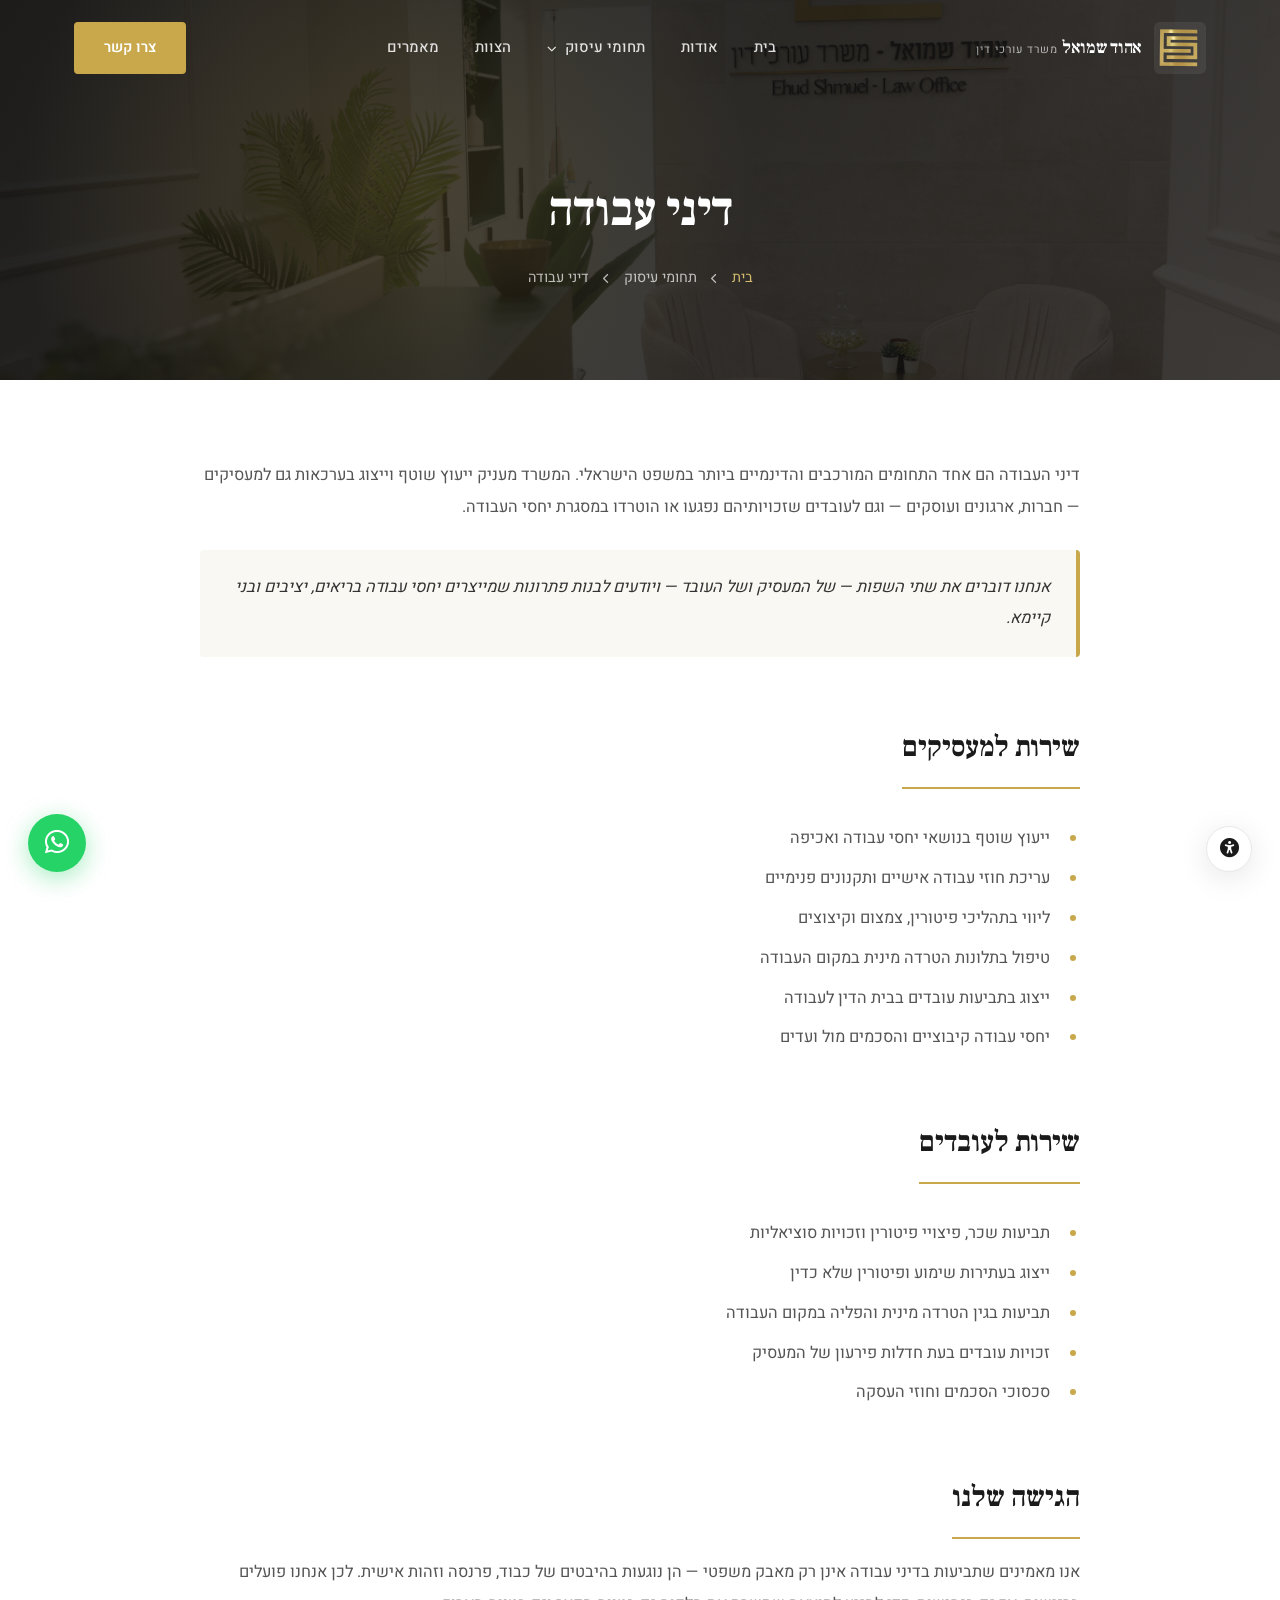
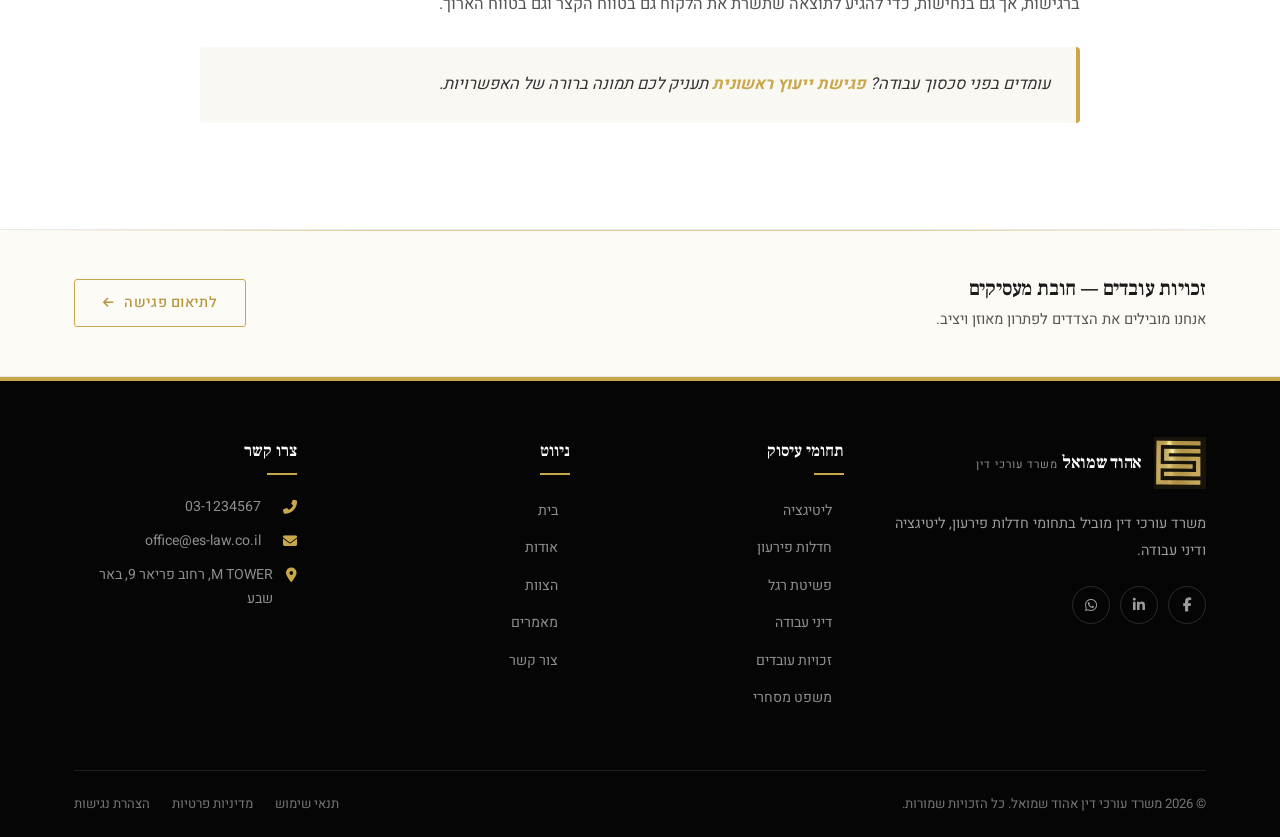
<file: practice-labor.html>
<!DOCTYPE html>
<html lang="he" dir="rtl">
<head>
    <meta charset="UTF-8">
    <meta name="viewport" content="width=device-width, initial-scale=1.0">
    <title>דיני עבודה | משרד אהוד שמואל</title>
    <meta name="description" content="ייצוג בתחום דיני עבודה — תביעות עובדים, ייעוץ למעסיקים, חוזי העסקה, פיטורים והטרדות. משרד אהוד שמואל.">
    <link rel="preconnect" href="https://fonts.googleapis.com">
    <link rel="preconnect" href="https://fonts.gstatic.com" crossorigin>
    <link href="https://fonts.googleapis.com/css2?family=Heebo:wght@300;400;500;600;700;800&family=Frank+Ruhl+Libre:wght@400;500;700;900&display=swap" rel="stylesheet">
    <link rel="stylesheet" href="https://cdnjs.cloudflare.com/ajax/libs/font-awesome/6.5.1/css/all.min.css">
    <link rel="stylesheet" href="css/style.css">
</head>
<body>

    <nav class="navbar scrolled" id="navbar">
        <div class="container nav-content">
            <a href="index.html" class="logo">
                <span class="logo-mark"><img src="images/logo-mark-transparent.png" alt="לוגו אהוד שמואל"></span>
                <span class="logo-text">
                    <span class="logo-text-main">אהוד שמואל</span>
                    <span class="logo-text-sub">משרד עורכי דין</span>
                </span>
            </a>
            <ul class="nav-links" id="navLinks">
                <li><a href="index.html">בית</a></li>
                <li><a href="index.html#about">אודות</a></li>
                <li class="has-dropdown">
                    <a href="index.html#practice" class="dropdown-toggle">תחומי עיסוק <i class="fas fa-chevron-down"></i></a>
                    <ul class="dropdown-menu">
                        <li><a href="practice-litigation.html">ליטיגציה מסחרית ואזרחית</a></li>
                        <li><a href="practice-insolvency.html">חדלות פירעון ושיקום חברות</a></li>
                        <li><a href="practice-bankruptcy.html">פשיטת רגל והסדרי חוב</a></li>
                        <li><a href="practice-labor.html">דיני עבודה</a></li>
                        <li><a href="practice-employee-rights.html">זכויות עובדים בפירוק</a></li>
                        <li><a href="practice-commercial.html">משפט מסחרי וחוזים</a></li>
                    </ul>
                </li>
                <li><a href="index.html#team">הצוות</a></li>
                <li><a href="articles.html">מאמרים</a></li>
            </ul>
            <a href="index.html#contact" class="nav-cta">צרו קשר</a>
            <button class="mobile-toggle" id="mobileToggle" aria-label="תפריט"><span></span><span></span><span></span></button>
        </div>
    </nav>

    <section class="page-header">
        <div class="page-header-inner">
            <h1>דיני עבודה</h1>
            <div class="breadcrumb">
                <a href="index.html">בית</a> <i class="fas fa-chevron-left"></i>
                <span>תחומי עיסוק</span> <i class="fas fa-chevron-left"></i>
                <span>דיני עבודה</span>
            </div>
        </div>
    </section>

    <section class="inner-page">
        <div class="container">
            <div class="inner-content" data-aos="fade-up">
                <p>
                    דיני העבודה הם אחד התחומים המורכבים והדינמיים ביותר במשפט הישראלי. המשרד מעניק ייעוץ
                    שוטף וייצוג בערכאות גם למעסיקים — חברות, ארגונים ועוסקים — וגם לעובדים שזכויותיהם
                    נפגעו או הוטרדו במסגרת יחסי העבודה.
                </p>

                <div class="callout">
                    <p>אנחנו דוברים את שתי השפות — של המעסיק ושל העובד — ויודעים לבנות פתרונות שמייצרים יחסי עבודה בריאים, יציבים ובני קיימא.</p>
                </div>

                <h2>שירות למעסיקים</h2>
                <ul>
                    <li>ייעוץ שוטף בנושאי יחסי עבודה ואכיפה</li>
                    <li>עריכת חוזי עבודה אישיים ותקנונים פנימיים</li>
                    <li>ליווי בתהליכי פיטורין, צמצום וקיצוצים</li>
                    <li>טיפול בתלונות הטרדה מינית במקום העבודה</li>
                    <li>ייצוג בתביעות עובדים בבית הדין לעבודה</li>
                    <li>יחסי עבודה קיבוציים והסכמים מול ועדים</li>
                </ul>

                <h2>שירות לעובדים</h2>
                <ul>
                    <li>תביעות שכר, פיצויי פיטורין וזכויות סוציאליות</li>
                    <li>ייצוג בעתירות שימוע ופיטורין שלא כדין</li>
                    <li>תביעות בגין הטרדה מינית והפליה במקום העבודה</li>
                    <li>זכויות עובדים בעת חדלות פירעון של המעסיק</li>
                    <li>סכסוכי הסכמים וחוזי העסקה</li>
                </ul>

                <h2>הגישה שלנו</h2>
                <p>
                    אנו מאמינים שתביעות בדיני עבודה אינן רק מאבק משפטי — הן נוגעות בהיבטים של כבוד, פרנסה
                    וזהות אישית. לכן אנחנו פועלים ברגישות, אך גם בנחישות, כדי להגיע לתוצאה שתשרת את הלקוח
                    גם בטווח הקצר וגם בטווח הארוך.
                </p>

                <div class="callout">
                    <p>עומדים בפני סכסוך עבודה? <a href="index.html#contact" style="color: var(--burgundy); font-weight: 700;">פגישת ייעוץ ראשונית</a> תעניק לכם תמונה ברורה של האפשרויות.</p>
                </div>
            </div>
        </div>
    </section>

    <section class="cta-strip">
        <div class="container">
            <div class="cta-strip-content">
                <div class="cta-strip-text">
                    <h3>זכויות עובדים — חובת מעסיקים</h3>
                    <p>אנחנו מובילים את הצדדים לפתרון מאוזן ויציב.</p>
                </div>
                <a href="index.html#contact" class="btn-light">לתיאום פגישה <i class="fas fa-arrow-left"></i></a>
            </div>
        </div>
    </section>

    <footer class="footer">
        <div class="container">
            <div class="footer-grid">
                <div class="footer-brand">
                    <a href="index.html" class="logo">
                        <span class="logo-mark"><img src="images/logo-mark-transparent.png" alt="לוגו אהוד שמואל"></span>
                        <span class="logo-text">
                            <span class="logo-text-main">אהוד שמואל</span>
                            <span class="logo-text-sub">משרד עורכי דין</span>
                        </span>
                    </a>
                    <p class="footer-about">משרד עורכי דין מוביל בתחומי חדלות פירעון, ליטיגציה ודיני עבודה.</p>
                    <div class="footer-social">
                        <a href="#"><i class="fab fa-facebook-f"></i></a>
                        <a href="#"><i class="fab fa-linkedin-in"></i></a>
                        <a href="#"><i class="fab fa-whatsapp"></i></a>
                    </div>
                </div>
                <div class="footer-links-col">
                    <h4>תחומי עיסוק</h4>
                    <ul>
                        <li><a href="practice-litigation.html">ליטיגציה</a></li>
                        <li><a href="practice-insolvency.html">חדלות פירעון</a></li>
                        <li><a href="practice-bankruptcy.html">פשיטת רגל</a></li>
                        <li><a href="practice-labor.html">דיני עבודה</a></li>
                        <li><a href="practice-employee-rights.html">זכויות עובדים</a></li>
                        <li><a href="practice-commercial.html">משפט מסחרי</a></li>
                    </ul>
                </div>
                <div class="footer-links-col">
                    <h4>ניווט</h4>
                    <ul>
                        <li><a href="index.html">בית</a></li>
                        <li><a href="index.html#about">אודות</a></li>
                        <li><a href="index.html#team">הצוות</a></li>
                        <li><a href="articles.html">מאמרים</a></li>
                        <li><a href="index.html#contact">צור קשר</a></li>
                    </ul>
                </div>
                <div class="footer-links-col">
                    <h4>צרו קשר</h4>
                    <ul>
                        <li class="footer-contact-li"><i class="fas fa-phone-alt"></i> <a href="tel:031234567">03-1234567</a></li>
                        <li class="footer-contact-li"><i class="fas fa-envelope"></i> <a href="mailto:office@es-law.co.il">office@es-law.co.il</a></li>
                        <li class="footer-contact-li"><i class="fas fa-map-marker-alt"></i> M TOWER, רחוב פריאר 9, באר שבע</li>
                    </ul>
                </div>
            </div>
            <div class="footer-bottom">
                <p>© 2026 משרד עורכי דין אהוד שמואל. כל הזכויות שמורות.</p>
                <div class="footer-bottom-links">
                    <a href="#">תנאי שימוש</a>
                    <a href="#">מדיניות פרטיות</a>
                    <a href="#">הצהרת נגישות</a>
                </div>
            </div>
        </div>
    </footer>

    <a href="https://wa.me/972501234567" class="whatsapp-float" target="_blank"><i class="fab fa-whatsapp"></i></a>
    <button class="accessibility-btn" aria-label="נגישות"><i class="fas fa-universal-access"></i></button>
    <div class="mobile-overlay" id="mobileOverlay"></div>
    <script src="js/main.js"></script>
</body>
</html>
</file>
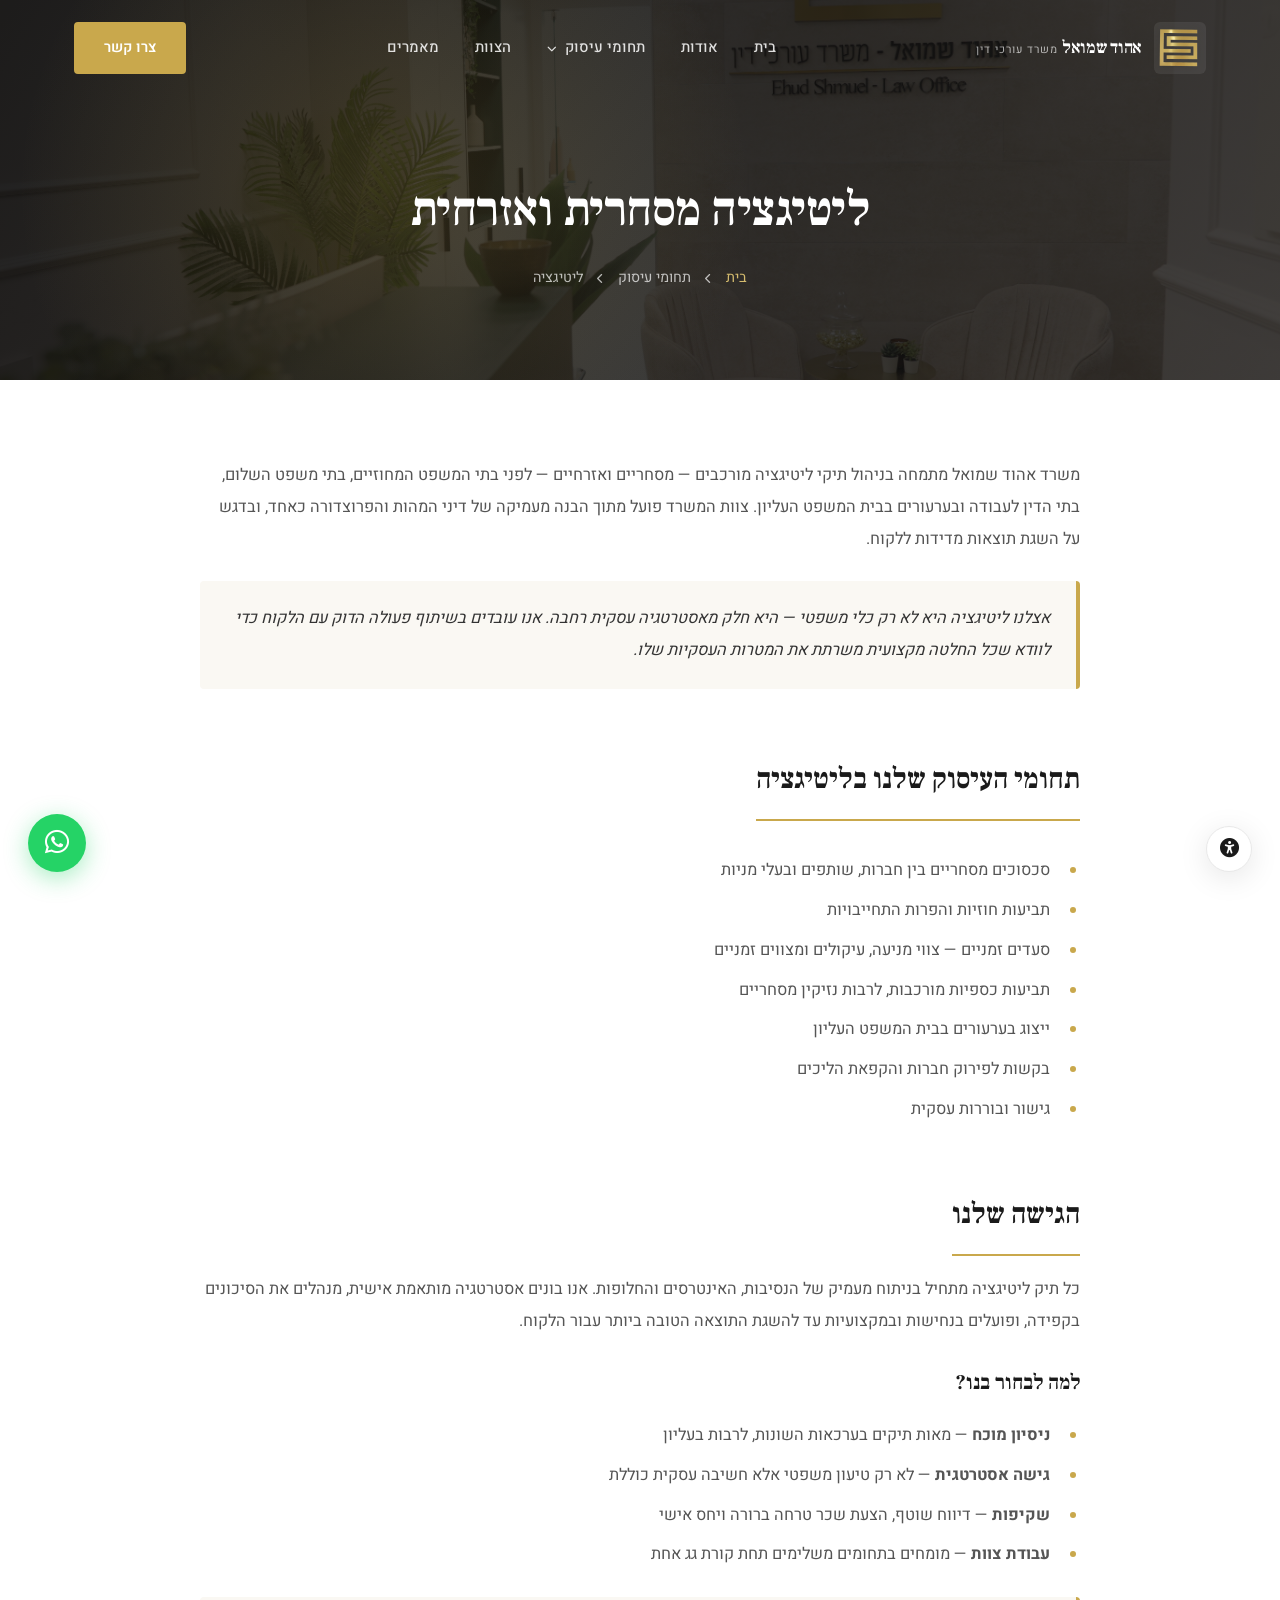
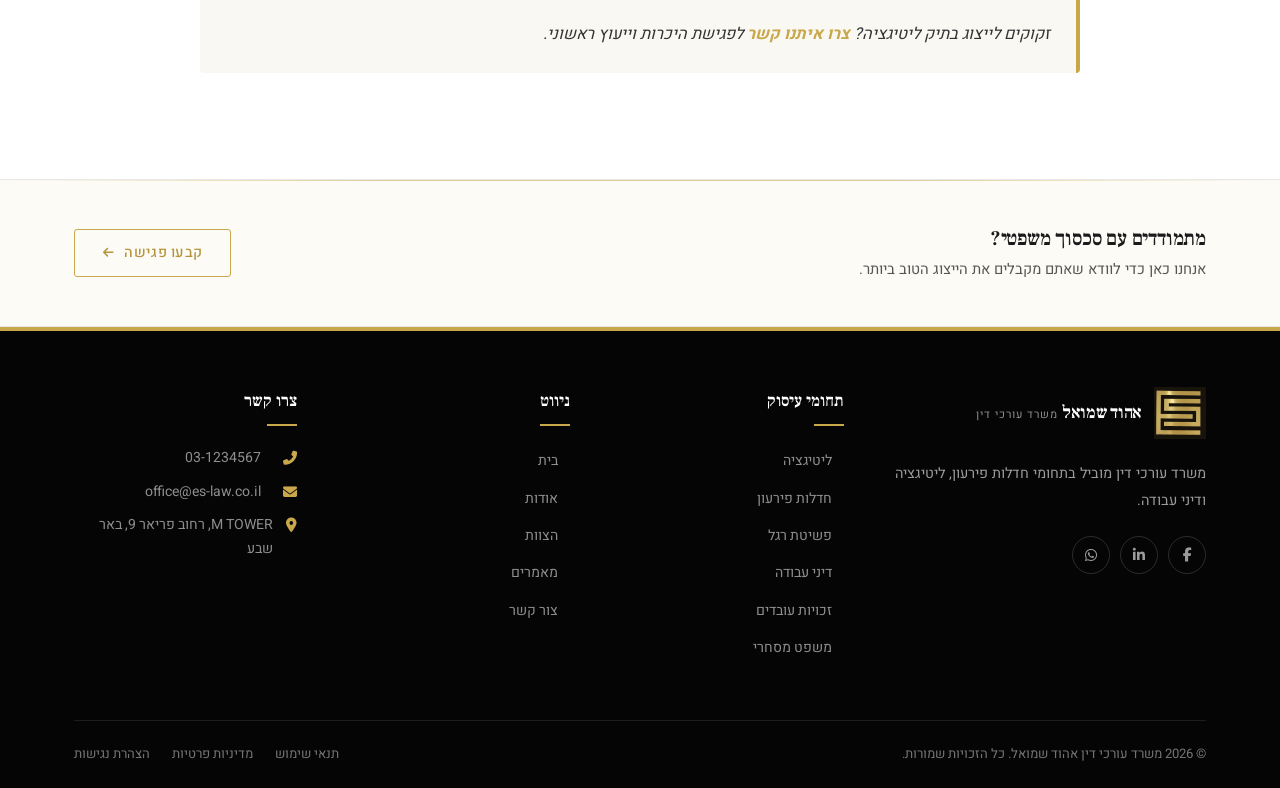
<file: practice-litigation.html>
<!DOCTYPE html>
<html lang="he" dir="rtl">
<head>
    <meta charset="UTF-8">
    <meta name="viewport" content="width=device-width, initial-scale=1.0">
    <title>ליטיגציה מסחרית ואזרחית | משרד אהוד שמואל</title>
    <meta name="description" content="ייצוג בליטיגציה מסחרית ואזרחית — ניהול תיקים מורכבים בכל הערכאות. ניסיון, אסטרטגיה ותוצאות.">
    <link rel="preconnect" href="https://fonts.googleapis.com">
    <link rel="preconnect" href="https://fonts.gstatic.com" crossorigin>
    <link href="https://fonts.googleapis.com/css2?family=Heebo:wght@300;400;500;600;700;800&family=Frank+Ruhl+Libre:wght@400;500;700;900&display=swap" rel="stylesheet">
    <link rel="stylesheet" href="https://cdnjs.cloudflare.com/ajax/libs/font-awesome/6.5.1/css/all.min.css">
    <link rel="stylesheet" href="css/style.css">
</head>
<body>

    <nav class="navbar scrolled" id="navbar">
        <div class="container nav-content">
            <a href="index.html" class="logo">
                <span class="logo-mark"><img src="images/logo-mark-transparent.png" alt="לוגו אהוד שמואל"></span>
                <span class="logo-text">
                    <span class="logo-text-main">אהוד שמואל</span>
                    <span class="logo-text-sub">משרד עורכי דין</span>
                </span>
            </a>
            <ul class="nav-links" id="navLinks">
                <li><a href="index.html">בית</a></li>
                <li><a href="index.html#about">אודות</a></li>
                <li class="has-dropdown">
                    <a href="index.html#practice" class="dropdown-toggle">תחומי עיסוק <i class="fas fa-chevron-down"></i></a>
                    <ul class="dropdown-menu">
                        <li><a href="practice-litigation.html">ליטיגציה מסחרית ואזרחית</a></li>
                        <li><a href="practice-insolvency.html">חדלות פירעון ושיקום חברות</a></li>
                        <li><a href="practice-bankruptcy.html">פשיטת רגל והסדרי חוב</a></li>
                        <li><a href="practice-labor.html">דיני עבודה</a></li>
                        <li><a href="practice-employee-rights.html">זכויות עובדים בפירוק</a></li>
                        <li><a href="practice-commercial.html">משפט מסחרי וחוזים</a></li>
                    </ul>
                </li>
                <li><a href="index.html#team">הצוות</a></li>
                <li><a href="articles.html">מאמרים</a></li>
            </ul>
            <a href="index.html#contact" class="nav-cta">צרו קשר</a>
            <button class="mobile-toggle" id="mobileToggle" aria-label="תפריט">
                <span></span><span></span><span></span>
            </button>
        </div>
    </nav>

    <!-- Page Header -->
    <section class="page-header">
        <div class="page-header-inner">
            <h1>ליטיגציה מסחרית ואזרחית</h1>
            <div class="breadcrumb">
                <a href="index.html">בית</a>
                <i class="fas fa-chevron-left"></i>
                <span>תחומי עיסוק</span>
                <i class="fas fa-chevron-left"></i>
                <span>ליטיגציה</span>
            </div>
        </div>
    </section>

    <section class="inner-page">
        <div class="container">
            <div class="inner-content" data-aos="fade-up">
                <p>
                    משרד אהוד שמואל מתמחה בניהול תיקי ליטיגציה מורכבים — מסחריים ואזרחיים — לפני בתי המשפט המחוזיים,
                    בתי משפט השלום, בתי הדין לעבודה ובערעורים בבית המשפט העליון. צוות המשרד פועל מתוך הבנה מעמיקה
                    של דיני המהות והפרוצדורה כאחד, ובדגש על השגת תוצאות מדידות ללקוח.
                </p>

                <div class="callout">
                    <p>
                        אצלנו ליטיגציה היא לא רק כלי משפטי — היא חלק מאסטרטגיה עסקית רחבה.
                        אנו עובדים בשיתוף פעולה הדוק עם הלקוח כדי לוודא שכל החלטה מקצועית משרתת את המטרות העסקיות שלו.
                    </p>
                </div>

                <h2>תחומי העיסוק שלנו בליטיגציה</h2>
                <ul>
                    <li>סכסוכים מסחריים בין חברות, שותפים ובעלי מניות</li>
                    <li>תביעות חוזיות והפרות התחייבויות</li>
                    <li>סעדים זמניים — צווי מניעה, עיקולים ומצווים זמניים</li>
                    <li>תביעות כספיות מורכבות, לרבות נזיקין מסחריים</li>
                    <li>ייצוג בערעורים בבית המשפט העליון</li>
                    <li>בקשות לפירוק חברות והקפאת הליכים</li>
                    <li>גישור ובוררות עסקית</li>
                </ul>

                <h2>הגישה שלנו</h2>
                <p>
                    כל תיק ליטיגציה מתחיל בניתוח מעמיק של הנסיבות, האינטרסים והחלופות.
                    אנו בונים אסטרטגיה מותאמת אישית, מנהלים את הסיכונים בקפידה,
                    ופועלים בנחישות ובמקצועיות עד להשגת התוצאה הטובה ביותר עבור הלקוח.
                </p>

                <h3>למה לבחור בנו?</h3>
                <ul>
                    <li><strong>ניסיון מוכח</strong> — מאות תיקים בערכאות השונות, לרבות בעליון</li>
                    <li><strong>גישה אסטרטגית</strong> — לא רק טיעון משפטי אלא חשיבה עסקית כוללת</li>
                    <li><strong>שקיפות</strong> — דיווח שוטף, הצעת שכר טרחה ברורה ויחס אישי</li>
                    <li><strong>עבודת צוות</strong> — מומחים בתחומים משלימים תחת קורת גג אחת</li>
                </ul>

                <div class="callout">
                    <p>
                        זקוקים לייצוג בתיק ליטיגציה? <a href="index.html#contact" style="color: var(--burgundy); font-weight: 700;">צרו איתנו קשר</a>
                        לפגישת היכרות וייעוץ ראשוני.
                    </p>
                </div>
            </div>
        </div>
    </section>

    <!-- CTA Strip -->
    <section class="cta-strip">
        <div class="container">
            <div class="cta-strip-content">
                <div class="cta-strip-text">
                    <h3>מתמודדים עם סכסוך משפטי?</h3>
                    <p>אנחנו כאן כדי לוודא שאתם מקבלים את הייצוג הטוב ביותר.</p>
                </div>
                <a href="index.html#contact" class="btn-light">קבעו פגישה <i class="fas fa-arrow-left"></i></a>
            </div>
        </div>
    </section>

    <!-- Footer (compact reuse) -->
    <footer class="footer">
        <div class="container">
            <div class="footer-grid">
                <div class="footer-brand">
                    <a href="index.html" class="logo">
                        <span class="logo-mark"><img src="images/logo-mark-transparent.png" alt="לוגו אהוד שמואל"></span>
                        <span class="logo-text">
                            <span class="logo-text-main">אהוד שמואל</span>
                            <span class="logo-text-sub">משרד עורכי דין</span>
                        </span>
                    </a>
                    <p class="footer-about">
                        משרד עורכי דין מוביל בתחומי חדלות פירעון, ליטיגציה ודיני עבודה.
                    </p>
                    <div class="footer-social">
                        <a href="#"><i class="fab fa-facebook-f"></i></a>
                        <a href="#"><i class="fab fa-linkedin-in"></i></a>
                        <a href="#"><i class="fab fa-whatsapp"></i></a>
                    </div>
                </div>
                <div class="footer-links-col">
                    <h4>תחומי עיסוק</h4>
                    <ul>
                        <li><a href="practice-litigation.html">ליטיגציה</a></li>
                        <li><a href="practice-insolvency.html">חדלות פירעון</a></li>
                        <li><a href="practice-bankruptcy.html">פשיטת רגל</a></li>
                        <li><a href="practice-labor.html">דיני עבודה</a></li>
                        <li><a href="practice-employee-rights.html">זכויות עובדים</a></li>
                        <li><a href="practice-commercial.html">משפט מסחרי</a></li>
                    </ul>
                </div>
                <div class="footer-links-col">
                    <h4>ניווט</h4>
                    <ul>
                        <li><a href="index.html">בית</a></li>
                        <li><a href="index.html#about">אודות</a></li>
                        <li><a href="index.html#team">הצוות</a></li>
                        <li><a href="articles.html">מאמרים</a></li>
                        <li><a href="index.html#contact">צור קשר</a></li>
                    </ul>
                </div>
                <div class="footer-links-col">
                    <h4>צרו קשר</h4>
                    <ul>
                        <li class="footer-contact-li"><i class="fas fa-phone-alt"></i> <a href="tel:031234567">03-1234567</a></li>
                        <li class="footer-contact-li"><i class="fas fa-envelope"></i> <a href="mailto:office@es-law.co.il">office@es-law.co.il</a></li>
                        <li class="footer-contact-li"><i class="fas fa-map-marker-alt"></i> M TOWER, רחוב פריאר 9, באר שבע</li>
                    </ul>
                </div>
            </div>
            <div class="footer-bottom">
                <p>© 2026 משרד עורכי דין אהוד שמואל. כל הזכויות שמורות.</p>
                <div class="footer-bottom-links">
                    <a href="#">תנאי שימוש</a>
                    <a href="#">מדיניות פרטיות</a>
                    <a href="#">הצהרת נגישות</a>
                </div>
            </div>
        </div>
    </footer>

    <a href="https://wa.me/972501234567" class="whatsapp-float" target="_blank" aria-label="WhatsApp">
        <i class="fab fa-whatsapp"></i>
    </a>
    <button class="accessibility-btn" aria-label="נגישות"><i class="fas fa-universal-access"></i></button>
    <div class="mobile-overlay" id="mobileOverlay"></div>

    <script src="js/main.js"></script>
</body>
</html>
</file>
<file: css/style.css>
/* ============================================
   אהוד שמואל — משרד עריכת דין
   Modern Legal Design — Navy + Burgundy
   ============================================ */

:root {
    /* Primary palette: Black / Charcoal */
    --navy: #1a1a1a;          /* (alias kept for backwards compat — now deep charcoal) */
    --navy-dark: #0e0e0e;
    --navy-darker: #050505;
    --navy-light: #2a2a2a;
    --navy-lighter: #3a3a3a;

    /* Accent: Gold (replaces burgundy) */
    --burgundy: #c9a84c;
    --burgundy-dark: #b5933a;
    --burgundy-light: #d4bb6e;
    --burgundy-bg: rgba(201, 168, 76, 0.08);

    /* Secondary warm accent — same gold family */
    --bronze: #c9a84c;
    --bronze-light: #d4bb6e;

    /* Gold semantic aliases */
    --gold: #c9a84c;
    --gold-light: #d4bb6e;
    --gold-dark: #b5933a;
    --gold-bg: rgba(201, 168, 76, 0.08);

    /* Neutrals */
    --black: #1a1a1a;
    --dark: #2a2a2a;
    --text: #333333;
    --text-light: #555555;
    --text-muted: #8a8a8a;
    --white: #ffffff;
    --cream: #faf8f3;
    --cream-light: #fdfbf6;
    --off-white: #fafafa;
    --light-gray: #f5f5f3;
    --border: #e8e8e8;
    --border-light: #f0f0f0;

    --font-main: 'Heebo', sans-serif;
    --font-serif: 'Frank Ruhl Libre', serif;

    --shadow-sm: 0 2px 10px rgba(0, 0, 0, 0.06);
    --shadow-md: 0 6px 30px rgba(0, 0, 0, 0.10);
    --shadow-lg: 0 20px 60px rgba(0, 0, 0, 0.18);

    --transition: all 0.35s cubic-bezier(0.4, 0, 0.2, 1);
    --transition-slow: all 0.7s cubic-bezier(0.4, 0, 0.2, 1);
}

*, *::before, *::after { margin: 0; padding: 0; box-sizing: border-box; }

html {
    scroll-behavior: smooth;
    font-size: 16px;
}

body {
    font-family: var(--font-main);
    color: var(--text);
    line-height: 1.7;
    background: var(--white);
    overflow-x: hidden;
}

a { text-decoration: none; color: inherit; transition: var(--transition); }
ul { list-style: none; }
img { max-width: 100%; height: auto; display: block; }

.container {
    max-width: 1180px;
    margin: 0 auto;
    padding: 0 24px;
}

.section {
    padding: 100px 0;
    position: relative;
}

/* ============== Section title with elegant accent ============== */
.section-title {
    font-family: var(--font-serif);
    font-size: 2.5rem;
    font-weight: 700;
    color: var(--navy);
    text-align: center;
    margin-bottom: 12px;
    letter-spacing: -0.5px;
}

.section-eyebrow {
    text-align: center;
    color: var(--burgundy);
    font-size: 0.78rem;
    font-weight: 600;
    letter-spacing: 4px;
    text-transform: uppercase;
    margin-bottom: 14px;
}

.section-title-decor {
    width: 60px;
    height: 3px;
    background: linear-gradient(90deg, var(--burgundy), var(--bronze));
    margin: 0 auto 50px;
    border-radius: 2px;
    position: relative;
}

.section-title-decor::before,
.section-title-decor::after {
    content: '';
    position: absolute;
    top: 50%;
    width: 80px;
    height: 1px;
    background: var(--border);
    transform: translateY(-50%);
}
.section-title-decor::before { right: 80px; }
.section-title-decor::after  { left:  80px; }

/* ============== Buttons ============== */
.btn-primary {
    display: inline-flex;
    align-items: center;
    gap: 10px;
    padding: 14px 36px;
    background: var(--burgundy);
    color: var(--white);
    border: none;
    border-radius: 4px;
    font-family: var(--font-main);
    font-weight: 600;
    font-size: 0.95rem;
    cursor: pointer;
    transition: var(--transition);
    position: relative;
    overflow: hidden;
}
.btn-primary::before {
    content: '';
    position: absolute;
    inset: 0;
    background: var(--burgundy-dark);
    transform: translateX(100%);
    transition: var(--transition);
}
.btn-primary:hover::before { transform: translateX(0); }
.btn-primary > * { position: relative; z-index: 1; }
.btn-primary:hover {
    box-shadow: 0 10px 30px rgba(201, 168, 76, 0.35);
    transform: translateY(-2px);
}

.btn-outline {
    display: inline-flex;
    align-items: center;
    gap: 10px;
    padding: 13px 36px;
    border: 2px solid var(--bronze);
    color: var(--bronze);
    border-radius: 4px;
    background: transparent;
    font-weight: 600;
    font-size: 0.95rem;
    font-family: var(--font-main);
    cursor: pointer;
    transition: var(--transition);
}
.btn-outline:hover {
    background: var(--bronze);
    color: var(--white);
    transform: translateY(-2px);
    box-shadow: 0 10px 30px rgba(201, 168, 76, 0.3);
}

.btn-light {
    display: inline-flex;
    align-items: center;
    gap: 10px;
    padding: 14px 36px;
    background: var(--white);
    color: var(--navy);
    border: none;
    border-radius: 4px;
    font-weight: 600;
    font-family: var(--font-main);
    cursor: pointer;
    transition: var(--transition);
}
.btn-light:hover {
    background: var(--bronze);
    color: var(--white);
    transform: translateY(-2px);
}

/* ============================================
   NAVBAR
   ============================================ */
.navbar {
    position: fixed;
    top: 0;
    right: 0;
    left: 0;
    z-index: 1000;
    background: transparent;
    padding: 22px 0;
    transition: var(--transition);
}

.navbar.scrolled {
    background: rgba(255, 255, 255, 0.97);
    backdrop-filter: blur(14px);
    padding: 12px 0;
    box-shadow: 0 2px 24px rgba(20, 20, 20, 0.08);
}

.nav-content {
    display: flex;
    align-items: center;
    justify-content: space-between;
}

.logo {
    display: flex;
    align-items: center;
    gap: 12px;
    color: var(--white);
    transition: var(--transition);
}

.logo-mark {
    flex-shrink: 0;
    width: 52px;
    height: 52px;
    min-width: 52px;
    max-width: 52px;
    display: flex;
    align-items: center;
    justify-content: center;
    transition: var(--transition);
    overflow: hidden;
    box-sizing: border-box;
}

.logo-mark img {
    display: block;
    width: 100%;
    height: 100%;
    max-width: 100%;
    max-height: 100%;
    object-fit: contain;
    filter: drop-shadow(0 2px 4px rgba(0,0,0,0.15));
}

.navbar:not(.scrolled) .logo-mark {
    background: rgba(255,255,255,0.08);
    border-radius: 6px;
    padding: 4px;
}

.logo-text {
    line-height: 1.1;
}

.logo-text-main {
    font-family: var(--font-serif);
    font-size: 1.1rem;
    font-weight: 700;
    color: inherit;
    letter-spacing: -0.3px;
}

.logo-text-sub {
    font-size: 0.7rem;
    color: rgba(255,255,255,0.65);
    letter-spacing: 1px;
    margin-top: 2px;
}

.navbar.scrolled .logo {
    color: var(--black);
}
.navbar.scrolled .logo-text-sub {
    color: var(--text-muted);
}

.nav-links {
    display: flex;
    gap: 0;
    align-items: center;
}

.nav-links a {
    color: rgba(255,255,255,0.85);
    padding: 10px 18px;
    font-weight: 500;
    font-size: 0.93rem;
    position: relative;
}

.nav-links a:hover,
.nav-links a.active {
    color: var(--white);
}

.nav-links a.active::after {
    content: '';
    position: absolute;
    bottom: 4px;
    right: 18px;
    left: 18px;
    height: 2px;
    background: var(--bronze);
}

.navbar.scrolled .nav-links a {
    color: var(--text);
}

.navbar.scrolled .nav-links a:hover,
.navbar.scrolled .nav-links a.active {
    color: var(--burgundy);
}

.navbar.scrolled .nav-links a.active::after {
    background: var(--burgundy);
}

.nav-links a i {
    font-size: 0.6rem;
    margin-right: 4px;
    transition: var(--transition);
}

/* === Dropdown === */
.has-dropdown { position: relative; }

.has-dropdown:hover .dropdown-toggle i,
.has-dropdown.open .dropdown-toggle i {
    transform: rotate(180deg);
}

.dropdown-menu {
    position: absolute;
    top: 100%;
    right: 0;
    min-width: 260px;
    background: var(--white);
    border-radius: 4px;
    box-shadow: 0 12px 40px rgba(20, 20, 20, 0.15);
    opacity: 0;
    visibility: hidden;
    transform: translateY(10px);
    transition: var(--transition);
    z-index: 1100;
    padding: 8px 0;
    border-top: 3px solid var(--burgundy);
}

.has-dropdown:hover .dropdown-menu,
.has-dropdown.open .dropdown-menu {
    opacity: 1;
    visibility: visible;
    transform: translateY(0);
}

.dropdown-menu li a {
    display: block;
    padding: 12px 22px;
    color: var(--text) !important;
    font-size: 0.9rem;
    font-weight: 500;
    border-bottom: 1px solid var(--border-light);
    transition: var(--transition);
}

.dropdown-menu li:last-child a { border-bottom: none; }

.dropdown-menu li a:hover {
    background: var(--cream);
    color: var(--burgundy) !important;
    padding-right: 32px;
}

.nav-cta {
    padding: 11px 28px;
    background: var(--burgundy);
    color: var(--white) !important;
    border-radius: 4px;
    font-weight: 600;
    font-size: 0.92rem;
    border: 2px solid var(--burgundy);
}

.nav-cta:hover {
    background: var(--burgundy-dark);
    border-color: var(--burgundy-dark);
    color: var(--white) !important;
}

.mobile-toggle {
    display: none;
    flex-direction: column;
    gap: 5px;
    background: none;
    border: none;
    cursor: pointer;
    padding: 5px;
    z-index: 1002;
}

.mobile-toggle span {
    width: 26px;
    height: 2px;
    background: var(--white);
    transition: var(--transition);
}

.navbar.scrolled .mobile-toggle span {
    background: var(--navy);
}

/* ============================================
   HERO — Animated Slider
   ============================================ */
.hero {
    height: 100vh;
    min-height: 640px;
    position: relative;
    overflow: hidden;
}

.hero-slides {
    position: absolute;
    inset: 0;
}

.hero-slide {
    position: absolute;
    inset: 0;
    opacity: 0;
    visibility: hidden;
    transition: opacity 1.4s ease, visibility 1.4s ease;
}

.hero-slide.active {
    opacity: 1;
    visibility: visible;
}

.hero-slide-bg {
    position: absolute;
    inset: 0;
    background-size: cover;
    background-position: center;
    transform: scale(1.06);
    transition: transform 7s ease;
}

.hero-slide.active .hero-slide-bg {
    transform: scale(1);
}

/* Slide-specific backgrounds — real office photos */
.hero-slide-1 .hero-slide-bg {
    background:
        linear-gradient(125deg, rgba(0, 0, 0, 0.78) 0%, rgba(20, 20, 20, 0.7) 50%, rgba(0, 0, 0, 0.55) 100%),
        url('../images/office.jpg') center/cover;
}
.hero-slide-2 .hero-slide-bg {
    background:
        linear-gradient(135deg, rgba(0, 0, 0, 0.7) 0%, rgba(20, 20, 20, 0.55) 100%),
        url('../images/lawyer-ehud.jpg') center/cover;
}
.hero-slide-3 .hero-slide-bg {
    background:
        linear-gradient(115deg, rgba(0, 0, 0, 0.82) 0%, rgba(40, 40, 40, 0.68) 100%),
        url('../images/office.jpg') right center/cover;
}

.hero-pattern {
    position: absolute;
    inset: 0;
    background-image:
        radial-gradient(circle at 20% 30%, rgba(201, 168, 76, 0.18) 0%, transparent 50%),
        radial-gradient(circle at 80% 70%, rgba(201, 168, 76, 0.15) 0%, transparent 50%);
    pointer-events: none;
}

.hero-content {
    position: relative;
    z-index: 3;
    height: 100%;
    display: flex;
    align-items: center;
}

.hero-inner {
    max-width: 800px;
    color: var(--white);
}

.hero-eyebrow {
    display: inline-flex;
    align-items: center;
    gap: 12px;
    color: var(--bronze-light);
    font-size: 0.85rem;
    font-weight: 500;
    letter-spacing: 5px;
    text-transform: uppercase;
    margin-bottom: 24px;
    opacity: 0;
    animation: heroFade 1s ease 0.2s forwards;
}

.hero-eyebrow::before {
    content: '';
    width: 50px;
    height: 1px;
    background: var(--bronze);
}

.hero-slide.active .hero-eyebrow {
    animation: heroFade 1s ease 0.3s forwards;
}

.hero-title {
    font-family: var(--font-serif);
    font-size: clamp(2.4rem, 5.5vw, 4.5rem);
    font-weight: 700;
    line-height: 1.15;
    margin-bottom: 24px;
    letter-spacing: -1px;
    opacity: 0;
}

.hero-slide.active .hero-title {
    animation: heroSlideIn 1s ease 0.5s forwards;
}

.hero-title em {
    font-style: italic;
    color: var(--bronze-light);
    position: relative;
}

.hero-subtitle {
    font-size: 1.15rem;
    line-height: 1.8;
    color: rgba(255,255,255,0.85);
    max-width: 600px;
    margin-bottom: 36px;
    opacity: 0;
}

.hero-slide.active .hero-subtitle {
    animation: heroSlideIn 1s ease 0.7s forwards;
}

.hero-cta-group {
    display: flex;
    gap: 14px;
    flex-wrap: wrap;
    opacity: 0;
}

.hero-slide.active .hero-cta-group {
    animation: heroSlideIn 1s ease 0.9s forwards;
}

@keyframes heroFade {
    to { opacity: 1; }
}

@keyframes heroSlideIn {
    from { opacity: 0; transform: translateY(30px); }
    to   { opacity: 1; transform: translateY(0); }
}

/* Hero indicators */
.hero-indicators {
    position: absolute;
    bottom: 60px;
    left: 50%;
    transform: translateX(-50%);
    display: flex;
    gap: 14px;
    z-index: 5;
}

.hero-dot {
    width: 40px;
    height: 3px;
    background: rgba(255,255,255,0.3);
    border-radius: 2px;
    cursor: pointer;
    transition: var(--transition);
    border: none;
    padding: 0;
}

.hero-dot.active {
    background: var(--bronze);
    width: 60px;
}

.hero-dot:hover {
    background: rgba(255,255,255,0.6);
}

/* Hero scroll cue */
.hero-scroll {
    position: absolute;
    bottom: 30px;
    right: 40px;
    z-index: 5;
    color: rgba(255,255,255,0.6);
    font-size: 0.75rem;
    letter-spacing: 2px;
    text-transform: uppercase;
    writing-mode: vertical-rl;
    transform: rotate(180deg);
    display: flex;
    align-items: center;
    gap: 12px;
}

.hero-scroll::after {
    content: '';
    width: 1px;
    height: 50px;
    background: rgba(255,255,255,0.3);
    animation: scrollLine 2s ease-in-out infinite;
}

@keyframes scrollLine {
    0%, 100% { transform: scaleY(0.3); transform-origin: top; }
    50%      { transform: scaleY(1); transform-origin: top; }
}

/* ============================================
   ABOUT
   ============================================ */
.about {
    background: var(--white);
    overflow: hidden;
}

.about-grid {
    display: grid;
    grid-template-columns: 1fr 1.1fr;
    gap: 70px;
    align-items: center;
}

.about-image-wrap {
    position: relative;
    padding: 30px;
}

.about-image-wrap::before {
    content: '';
    position: absolute;
    top: 0;
    right: 0;
    width: 75%;
    height: 75%;
    border: 3px solid var(--bronze);
    z-index: 0;
    transition: var(--transition-slow);
}

.about-image-wrap:hover::before {
    top: 12px;
    right: 12px;
}

.about-image {
    position: relative;
    width: 100%;
    aspect-ratio: 4 / 5;
    background: url('../images/lawyer-ehud-portrait.jpg') center top/cover;
    z-index: 1;
    overflow: hidden;
}

.about-image::after {
    content: '';
    position: absolute;
    inset: 0;
    background: linear-gradient(180deg, transparent 70%, rgba(0,0,0,0.18) 100%);
    pointer-events: none;
}

.about-experience {
    position: absolute;
    bottom: -10px;
    left: -10px;
    background: var(--burgundy);
    color: var(--white);
    padding: 26px 32px;
    z-index: 2;
    box-shadow: 0 16px 40px rgba(201, 168, 76, 0.35);
}

.about-experience-num {
    font-family: var(--font-serif);
    font-size: 2.6rem;
    font-weight: 700;
    line-height: 1;
}

.about-experience-text {
    font-size: 0.85rem;
    margin-top: 4px;
    color: rgba(255,255,255,0.9);
}

.about-content .section-eyebrow,
.about-content .section-title,
.about-content .section-title-decor {
    text-align: right;
    margin-right: 0;
    margin-left: 0;
}
.about-content .section-title-decor {
    margin: 14px 0 30px;
}
.about-content .section-title-decor::before,
.about-content .section-title-decor::after { display: none; }

.about-content .section-title { font-size: 2.2rem; }

.about-content p {
    color: var(--text-light);
    font-size: 1rem;
    line-height: 1.95;
    margin-bottom: 18px;
}

.about-features {
    display: grid;
    grid-template-columns: 1fr 1fr;
    gap: 18px;
    margin: 30px 0;
}

.about-feature {
    display: flex;
    gap: 14px;
    align-items: flex-start;
}

.about-feature-icon {
    width: 42px;
    height: 42px;
    border-radius: 50%;
    background: var(--burgundy-bg);
    color: var(--burgundy);
    display: flex;
    align-items: center;
    justify-content: center;
    font-size: 1rem;
    flex-shrink: 0;
}

.about-feature-text strong {
    display: block;
    color: var(--navy);
    font-size: 0.95rem;
    font-weight: 700;
    margin-bottom: 4px;
}

.about-feature-text span {
    font-size: 0.85rem;
    color: var(--text-light);
}

/* ============================================
   PRACTICE AREAS
   ============================================ */
.practice {
    background: linear-gradient(180deg, var(--cream-light) 0%, var(--white) 100%);
    overflow: hidden;
    position: relative;
}

.practice::before {
    content: '';
    position: absolute;
    top: 0;
    right: 0;
    width: 400px;
    height: 400px;
    background: radial-gradient(circle, var(--burgundy-bg) 0%, transparent 70%);
    pointer-events: none;
}

.practice-grid {
    display: grid;
    grid-template-columns: repeat(3, 1fr);
    gap: 28px;
    position: relative;
    z-index: 1;
}

.practice-card {
    background: var(--white);
    border: 1px solid var(--border);
    border-radius: 6px;
    overflow: hidden;
    transition: var(--transition);
    cursor: pointer;
    display: block;
    position: relative;
}

.practice-card::before {
    content: '';
    position: absolute;
    top: 0;
    right: 0;
    width: 0;
    height: 4px;
    background: linear-gradient(90deg, var(--burgundy), var(--bronze));
    transition: width 0.5s ease;
}

.practice-card:hover {
    transform: translateY(-8px);
    box-shadow: var(--shadow-lg);
    border-color: transparent;
}

.practice-card:hover::before {
    width: 100%;
}

.practice-card-img {
    height: 180px;
    background-size: cover;
    background-position: center;
    position: relative;
    overflow: hidden;
}

.practice-card-img::after {
    content: '';
    position: absolute;
    inset: 0;
    background: linear-gradient(135deg, rgba(20, 20, 20, 0.85) 0%, rgba(40, 40, 40, 0.4) 100%);
    transition: var(--transition);
}

.practice-card:hover .practice-card-img::after {
    background: linear-gradient(135deg, rgba(20, 20, 20, 0.65) 0%, rgba(40, 40, 40, 0.25) 100%);
}

.practice-card-icon {
    position: absolute;
    bottom: 18px;
    right: 22px;
    z-index: 2;
    color: var(--white);
    font-size: 2.2rem;
    transition: var(--transition);
}

.practice-card:hover .practice-card-icon {
    transform: scale(1.15) rotate(-5deg);
    color: var(--bronze-light);
}

.practice-card-body {
    padding: 28px 26px 30px;
}

.practice-card-num {
    font-family: var(--font-serif);
    font-size: 0.9rem;
    color: var(--bronze);
    font-weight: 600;
    letter-spacing: 1px;
    margin-bottom: 10px;
}

.practice-card-body h3 {
    font-family: var(--font-serif);
    font-size: 1.35rem;
    font-weight: 700;
    color: var(--navy);
    margin-bottom: 12px;
    line-height: 1.4;
    transition: var(--transition);
}

.practice-card:hover .practice-card-body h3 {
    color: var(--burgundy);
}

.practice-card-body p {
    color: var(--text-light);
    font-size: 0.93rem;
    line-height: 1.85;
    margin-bottom: 20px;
}

.practice-card-link {
    display: inline-flex;
    align-items: center;
    gap: 8px;
    color: var(--burgundy);
    font-weight: 600;
    font-size: 0.9rem;
}

.practice-card-link i {
    transition: var(--transition);
}

.practice-card:hover .practice-card-link i {
    transform: translateX(-6px);
}

/* Practice card image variants */
.practice-img-1 { background-image: url('https://images.unsplash.com/photo-1589994965851-a8f479c573a9?w=800&q=80'); }
.practice-img-2 { background-image: url('https://images.unsplash.com/photo-1450101499163-c8848c66ca85?w=800&q=80'); }
.practice-img-3 { background-image: url('https://images.unsplash.com/photo-1521791136064-7986c2920216?w=800&q=80'); }
.practice-img-4 { background-image: url('https://images.unsplash.com/photo-1664575599618-8f6bd76fc670?w=800&q=80'); }
.practice-img-5 { background-image: url('https://images.unsplash.com/photo-1505664194779-8beaceb93744?w=800&q=80'); }
.practice-img-6 { background-image: url('https://images.unsplash.com/photo-1589216532372-1c2a367900d9?w=800&q=80'); }

/* ============================================
   STATS
   ============================================ */
.stats {
    padding: 80px 0;
    background:
        linear-gradient(135deg, rgba(20, 20, 20, 0.92), rgba(0, 0, 0, 0.95)),
        url('../images/office.jpg') center/cover no-repeat;
    color: var(--white);
    position: relative;
    overflow: hidden;
}

.stats::before {
    content: '';
    position: absolute;
    inset: 0;
    background-image:
        radial-gradient(circle at 10% 20%, rgba(201, 168, 76, 0.18) 0%, transparent 40%),
        radial-gradient(circle at 90% 80%, rgba(201, 168, 76, 0.18) 0%, transparent 40%);
    pointer-events: none;
}

.stats-grid {
    display: grid;
    grid-template-columns: repeat(4, 1fr);
    gap: 30px;
    position: relative;
    z-index: 1;
}

.stat-item {
    text-align: center;
    padding: 20px;
    border-right: 1px solid rgba(255,255,255,0.12);
}

.stat-item:first-child { border-right: none; }

.stat-num {
    font-family: var(--font-serif);
    font-size: 3.4rem;
    font-weight: 700;
    color: var(--bronze-light);
    line-height: 1;
    margin-bottom: 6px;
}

.stat-num span { font-size: 1.8rem; }

.stat-label {
    font-size: 0.95rem;
    color: rgba(255,255,255,0.78);
    letter-spacing: 0.5px;
}

/* ============================================
   TEAM
   ============================================ */
.team {
    background: var(--white);
}

.team-grid {
    display: grid;
    grid-template-columns: repeat(3, 1fr);
    gap: 30px;
}

.team-card {
    text-align: center;
    transition: var(--transition);
}

.team-image {
    width: 100%;
    aspect-ratio: 4 / 5;
    background: linear-gradient(135deg, var(--navy), var(--burgundy));
    border-radius: 4px;
    overflow: hidden;
    position: relative;
    margin-bottom: 22px;
}

.team-image::before {
    content: '';
    position: absolute;
    inset: 0;
    background-size: cover;
    background-position: center top;
    background-image: var(--bg-img);
    filter: grayscale(40%);
    transition: var(--transition-slow);
}

.team-card:hover .team-image::before {
    filter: grayscale(0%);
    transform: scale(1.05);
}

.team-image::after {
    content: '';
    position: absolute;
    inset: 0;
    background: linear-gradient(180deg, transparent 60%, rgba(0, 0, 0, 0.85) 100%);
}

.team-name {
    font-family: var(--font-serif);
    font-size: 1.3rem;
    color: var(--navy);
    font-weight: 700;
    margin-bottom: 4px;
}

.team-role {
    color: var(--burgundy);
    font-size: 0.9rem;
    font-weight: 500;
    letter-spacing: 0.5px;
    margin-bottom: 12px;
}

.team-bio {
    color: var(--text-light);
    font-size: 0.9rem;
    line-height: 1.85;
}

/* ============================================
   ARTICLES
   ============================================ */
.articles {
    background: var(--cream-light);
    position: relative;
}

.articles-grid {
    display: grid;
    grid-template-columns: repeat(3, 1fr);
    gap: 30px;
}

.article-card {
    background: var(--white);
    border-radius: 6px;
    overflow: hidden;
    transition: var(--transition);
    cursor: pointer;
    display: block;
    color: inherit;
    border: 1px solid var(--border);
}

.article-card:hover {
    transform: translateY(-6px);
    box-shadow: var(--shadow-lg);
}

.article-image {
    height: 220px;
    background-size: cover;
    background-position: center;
    position: relative;
    overflow: hidden;
    transition: var(--transition);
}

.article-card:hover .article-image {
    transform: scale(1.05);
}

.article-image-1 {
    background-image:
        linear-gradient(135deg, rgba(20, 20, 20, 0.5), rgba(40, 40, 40, 0.5)),
        url('https://images.unsplash.com/photo-1589216532372-1c2a367900d9?w=800&q=80');
}
.article-image-2 {
    background-image:
        linear-gradient(135deg, rgba(20, 20, 20, 0.5), rgba(40, 40, 40, 0.5)),
        url('https://images.unsplash.com/photo-1450101499163-c8848c66ca85?w=800&q=80');
}
.article-image-3 {
    background-image:
        linear-gradient(135deg, rgba(20, 20, 20, 0.5), rgba(40, 40, 40, 0.5)),
        url('https://images.unsplash.com/photo-1521791136064-7986c2920216?w=800&q=80');
}

.article-image i {
    position: absolute;
    bottom: 16px;
    right: 20px;
    color: var(--white);
    font-size: 1.6rem;
    opacity: 0.9;
}

.article-body {
    padding: 26px 26px 30px;
}

.article-meta {
    display: flex;
    gap: 16px;
    color: var(--text-muted);
    font-size: 0.78rem;
    margin-bottom: 12px;
    letter-spacing: 0.3px;
}

.article-meta span i {
    margin-left: 5px;
    color: var(--burgundy);
}

.article-body h3 {
    font-family: var(--font-serif);
    font-size: 1.2rem;
    font-weight: 700;
    color: var(--navy);
    margin-bottom: 12px;
    line-height: 1.5;
    transition: var(--transition);
}

.article-card:hover .article-body h3 {
    color: var(--burgundy);
}

.article-body p {
    color: var(--text-light);
    font-size: 0.9rem;
    line-height: 1.85;
    margin-bottom: 16px;
}

.article-link {
    color: var(--burgundy);
    font-weight: 600;
    font-size: 0.88rem;
    display: inline-flex;
    align-items: center;
    gap: 6px;
}

.article-link i { font-size: 0.7rem; transition: var(--transition); }

.article-card:hover .article-link i {
    transform: translateX(-4px);
}

/* ============================================
   CTA STRIP — refined & subtle
   ============================================ */
.cta-strip {
    background: var(--cream-light);
    color: var(--text);
    padding: 44px 0;
    position: relative;
    border-top: 1px solid var(--border);
    border-bottom: 1px solid var(--border);
}

.cta-strip::before {
    content: '';
    position: absolute;
    top: 0;
    right: 0;
    left: 0;
    height: 1px;
    background: linear-gradient(90deg, transparent, var(--gold) 30%, var(--gold) 70%, transparent);
    opacity: 0.55;
}

.cta-strip-content {
    display: flex;
    align-items: center;
    justify-content: space-between;
    gap: 32px;
    flex-wrap: wrap;
    position: relative;
    z-index: 1;
}

.cta-strip-text h3 {
    font-family: var(--font-serif);
    font-size: 1.3rem;
    font-weight: 600;
    color: var(--black);
    margin-bottom: 4px;
    line-height: 1.4;
    letter-spacing: -0.2px;
}

.cta-strip-text p {
    color: var(--text-light);
    font-size: 0.92rem;
    margin: 0;
}

/* Refined button — subtle outline that fills on hover */
.cta-strip .btn-light {
    padding: 11px 28px;
    background: transparent;
    color: var(--gold-dark);
    border: 1.5px solid var(--gold);
    border-radius: 3px;
    font-size: 0.9rem;
    font-weight: 500;
    letter-spacing: 0.3px;
    box-shadow: none;
}

.cta-strip .btn-light:hover {
    background: var(--gold);
    color: var(--white);
    transform: none;
    box-shadow: 0 4px 14px rgba(201, 168, 76, 0.25);
}

.cta-strip .btn-light i { font-size: 0.75rem; }

/* ============================================
   FAQ
   ============================================ */
.faq {
    background: var(--white);
}

.faq-list {
    max-width: 820px;
    margin: 0 auto;
}

.faq-item {
    background: var(--cream-light);
    border: 1px solid var(--border);
    border-radius: 8px;
    margin-bottom: 14px;
    overflow: hidden;
    transition: var(--transition);
}

.faq-item.active {
    border-color: var(--burgundy);
    background: var(--white);
    box-shadow: 0 6px 24px rgba(201, 168, 76, 0.08);
}

.faq-question {
    width: 100%;
    display: flex;
    justify-content: space-between;
    align-items: center;
    padding: 22px 26px;
    background: none;
    border: none;
    cursor: pointer;
    font-family: var(--font-main);
    font-size: 1rem;
    font-weight: 600;
    color: var(--navy);
    text-align: right;
    transition: var(--transition);
}

.faq-question:hover { color: var(--burgundy); }

.faq-q-icon {
    width: 32px;
    height: 32px;
    border-radius: 50%;
    background: var(--burgundy-bg);
    color: var(--burgundy);
    display: flex;
    align-items: center;
    justify-content: center;
    font-size: 0.85rem;
    transition: var(--transition);
    flex-shrink: 0;
    margin-right: 16px;
}

.faq-item.active .faq-q-icon {
    background: var(--burgundy);
    color: var(--white);
    transform: rotate(45deg);
}

.faq-answer {
    max-height: 0;
    overflow: hidden;
    transition: max-height 0.4s ease;
}

.faq-item.active .faq-answer {
    max-height: 400px;
}

.faq-answer p {
    padding: 0 26px 22px;
    color: var(--text-light);
    font-size: 0.94rem;
    line-height: 1.9;
}

/* ============================================
   CONTACT
   ============================================ */
.contact {
    position: relative;
    padding: 100px 0;
    background:
        linear-gradient(135deg, rgba(0, 0, 0, 0.92), rgba(20, 20, 20, 0.94)),
        url('../images/office.jpg') center/cover;
}

.contact::before {
    content: '';
    position: absolute;
    inset: 0;
    background-image:
        radial-gradient(circle at 20% 50%, rgba(201, 168, 76, 0.15) 0%, transparent 40%),
        radial-gradient(circle at 80% 30%, rgba(201, 168, 76, 0.15) 0%, transparent 40%);
}

.contact-container {
    position: relative;
    z-index: 2;
}

.contact .section-eyebrow { color: var(--bronze-light); }
.contact .section-title   { color: var(--white); }

.contact-card {
    max-width: 1000px;
    margin: 0 auto;
    display: flex;
    border-radius: 12px;
    overflow: hidden;
    box-shadow: 0 30px 80px rgba(0, 0, 0, 0.4);
}

.contact-card-info {
    flex: 0 0 320px;
    background: linear-gradient(160deg, var(--burgundy-dark) 0%, var(--burgundy) 100%);
    padding: 50px 38px;
    display: flex;
    flex-direction: column;
    color: var(--white);
    position: relative;
    overflow: hidden;
}

.contact-card-info::before {
    content: '';
    position: absolute;
    top: -50px;
    left: -50px;
    width: 200px;
    height: 200px;
    border-radius: 50%;
    background: rgba(255,255,255,0.05);
}
.contact-card-info::after {
    content: '';
    position: absolute;
    bottom: -80px;
    right: -80px;
    width: 220px;
    height: 220px;
    border-radius: 50%;
    background: rgba(255,255,255,0.04);
}

.contact-card-info h3 {
    font-family: var(--font-serif);
    font-size: 1.65rem;
    font-weight: 700;
    margin-bottom: 10px;
    position: relative;
}

.contact-card-info > p {
    color: rgba(255,255,255,0.85);
    font-size: 0.92rem;
    margin-bottom: 36px;
    line-height: 1.7;
    position: relative;
}

.contact-card-details {
    display: flex;
    flex-direction: column;
    gap: 22px;
    flex: 1;
    position: relative;
}

.contact-detail-item {
    display: flex;
    align-items: flex-start;
    gap: 14px;
    color: rgba(255,255,255,0.92);
    font-size: 0.9rem;
}

.contact-detail-item i {
    color: var(--bronze-light);
    font-size: 1.05rem;
    width: 22px;
    text-align: center;
    margin-top: 4px;
}

.contact-detail-item strong {
    display: block;
    font-size: 0.78rem;
    color: rgba(255,255,255,0.6);
    margin-bottom: 4px;
    font-weight: 500;
    letter-spacing: 1px;
    text-transform: uppercase;
}

.contact-card-social {
    margin-top: 30px;
    padding-top: 24px;
    border-top: 1px solid rgba(255,255,255,0.15);
    display: flex;
    gap: 12px;
    position: relative;
}

.contact-card-social a {
    width: 40px;
    height: 40px;
    border-radius: 50%;
    border: 1.5px solid rgba(255,255,255,0.25);
    display: flex;
    align-items: center;
    justify-content: center;
    color: rgba(255,255,255,0.85);
    font-size: 0.95rem;
    transition: var(--transition);
}

.contact-card-social a:hover {
    background: var(--white);
    border-color: var(--white);
    color: var(--burgundy);
    transform: translateY(-3px);
}

.contact-card-form {
    flex: 1;
    background: var(--white);
    padding: 50px 44px;
}

/* Form progress */
.form-progress { margin-bottom: 36px; }

.progress-bar {
    height: 4px;
    background: var(--border);
    border-radius: 2px;
    overflow: hidden;
    margin-bottom: 14px;
}

.progress-fill {
    height: 100%;
    width: 33.33%;
    background: linear-gradient(90deg, var(--burgundy), var(--bronze));
    border-radius: 2px;
    transition: width 0.4s ease;
}

.progress-labels {
    display: flex;
    justify-content: space-between;
}

.progress-label {
    font-size: 0.78rem;
    color: var(--text-muted);
    transition: var(--transition);
    font-weight: 500;
}

.progress-label.active {
    color: var(--burgundy);
    font-weight: 600;
}

.form-step-content { display: none; }
.form-step-content.active {
    display: block;
    animation: fadeStepIn 0.4s ease;
}

@keyframes fadeStepIn {
    from { opacity: 0; transform: translateX(20px); }
    to   { opacity: 1; transform: translateX(0); }
}

.form-group { margin-bottom: 20px; }

.form-group label {
    display: block;
    font-size: 0.84rem;
    font-weight: 500;
    color: var(--navy);
    margin-bottom: 8px;
}

.form-group input,
.form-group textarea {
    width: 100%;
    padding: 13px 16px;
    border: 1.5px solid var(--border);
    border-radius: 6px;
    background: var(--cream-light);
    color: var(--text);
    font-family: var(--font-main);
    font-size: 0.95rem;
    transition: var(--transition);
}

.form-group input:focus,
.form-group textarea:focus {
    outline: none;
    border-color: var(--burgundy);
    background: var(--white);
    box-shadow: 0 0 0 3px rgba(201, 168, 76, 0.12);
}

.form-group textarea {
    resize: vertical;
    min-height: 120px;
}

.step-title {
    color: var(--navy);
    font-size: 1rem;
    font-weight: 600;
    margin-bottom: 18px;
}

.service-select-grid {
    display: grid;
    grid-template-columns: repeat(3, 1fr);
    gap: 12px;
    margin-bottom: 10px;
}

.service-select-item { cursor: pointer; }
.service-select-item input { display: none; }

.service-select-box {
    display: flex;
    flex-direction: column;
    align-items: center;
    gap: 8px;
    padding: 18px 8px;
    border: 1.5px solid var(--border);
    border-radius: 8px;
    background: var(--cream-light);
    transition: var(--transition);
    text-align: center;
}

.service-select-box i {
    font-size: 1.3rem;
    color: var(--text-muted);
    transition: var(--transition);
}

.service-select-box span {
    font-size: 0.78rem;
    color: var(--text-light);
    font-weight: 500;
}

.service-select-item input:checked + .service-select-box {
    border-color: var(--burgundy);
    background: rgba(201, 168, 76, 0.05);
    box-shadow: 0 0 0 3px rgba(201, 168, 76, 0.1);
}

.service-select-item input:checked + .service-select-box i {
    color: var(--burgundy);
}

.service-select-item input:checked + .service-select-box span { color: var(--navy); }

.service-select-box:hover {
    border-color: var(--burgundy-light);
    background: rgba(201, 168, 76, 0.03);
}

.form-actions {
    display: flex;
    justify-content: space-between;
    align-items: center;
    margin-top: 28px;
    gap: 12px;
}

.btn-submit {
    flex: 1;
    padding: 14px 28px;
    background: var(--burgundy);
    color: var(--white);
    border: none;
    border-radius: 6px;
    font-family: var(--font-main);
    font-size: 1rem;
    font-weight: 600;
    cursor: pointer;
    transition: var(--transition);
    display: flex;
    align-items: center;
    justify-content: center;
    gap: 8px;
}

.btn-submit:hover {
    background: var(--burgundy-dark);
    box-shadow: 0 8px 20px rgba(201, 168, 76, 0.3);
    transform: translateY(-1px);
}

.btn-back {
    padding: 14px 22px;
    background: transparent;
    color: var(--text-light);
    border: 1.5px solid var(--border);
    border-radius: 6px;
    font-family: var(--font-main);
    font-size: 0.9rem;
    font-weight: 500;
    cursor: pointer;
    transition: var(--transition);
    display: flex;
    align-items: center;
    gap: 6px;
}

.btn-back:hover {
    border-color: var(--text-light);
    color: var(--navy);
}

/* ============================================
   VISIT / LOCATION SECTION
   ============================================ */
.visit-section {
    background: var(--white);
    padding: 60px 0;
    position: relative;
}

.visit-grid {
    display: grid;
    grid-template-columns: 0.9fr 1.4fr;
    gap: 50px;
    align-items: center;
}

.visit-info {
    display: flex;
    flex-direction: column;
    justify-content: center;
}

.visit-info .section-eyebrow,
.visit-info .section-title {
    text-align: right;
    margin-right: 0;
    margin-left: 0;
}

.visit-info .section-title {
    font-size: 1.75rem;
    margin-bottom: 2px;
}

.visit-info .section-eyebrow { margin-bottom: 8px; }

.visit-info .section-title-decor {
    margin: 10px 0 20px;
}

.visit-info .section-title-decor::before,
.visit-info .section-title-decor::after { display: none; }

.visit-details {
    list-style: none;
    margin-bottom: 22px;
    padding: 0;
}

.visit-details li {
    display: flex;
    gap: 14px;
    padding: 12px 0;
    border-bottom: 1px solid var(--border-light);
    align-items: flex-start;
}

.visit-details li:last-child { border-bottom: none; }

.visit-icon {
    width: 38px;
    height: 38px;
    border-radius: 50%;
    background: var(--gold-bg);
    color: var(--gold);
    display: flex;
    align-items: center;
    justify-content: center;
    font-size: 0.9rem;
    flex-shrink: 0;
    transition: var(--transition);
}

.visit-details li:hover .visit-icon {
    background: var(--gold);
    color: var(--white);
}

.visit-details li > div {
    flex: 1;
    color: var(--text-light);
    font-size: 0.9rem;
    line-height: 1.65;
}

.visit-details li strong {
    display: block;
    color: var(--black);
    font-size: 0.74rem;
    font-weight: 600;
    margin-bottom: 3px;
    letter-spacing: 1.3px;
    text-transform: uppercase;
}

.visit-details li a { color: var(--text-light); }
.visit-details li a:hover { color: var(--gold); }

.visit-cta-row {
    display: flex;
    gap: 12px;
    flex-wrap: wrap;
}

.visit-cta-btn {
    display: inline-flex;
    align-items: center;
    gap: 8px;
    padding: 9px 20px;
    background: var(--gold);
    color: var(--white);
    border-radius: 4px;
    border: 1.5px solid var(--gold);
    font-size: 0.84rem;
    font-weight: 500;
    transition: var(--transition);
}

.visit-cta-btn i { font-size: 0.85rem; }

.visit-cta-btn:hover {
    background: var(--gold-dark);
    border-color: var(--gold-dark);
    color: var(--white);
    transform: translateY(-2px);
    box-shadow: 0 6px 16px rgba(201, 168, 76, 0.3);
}

.visit-cta-btn.outline {
    background: transparent;
    color: var(--gold-dark);
    border-color: var(--gold);
}

.visit-cta-btn.outline:hover {
    background: var(--gold);
    color: var(--white);
    border-color: var(--gold);
}

.visit-map {
    border-radius: 8px;
    overflow: hidden;
    box-shadow: 0 14px 36px rgba(0, 0, 0, 0.10), 0 4px 14px rgba(0, 0, 0, 0.06);
    aspect-ratio: 16 / 9;
    position: relative;
    border: 1px solid var(--border);
}

.visit-map::after {
    content: '';
    position: absolute;
    inset: 0;
    border-radius: 10px;
    pointer-events: none;
    box-shadow: inset 0 0 0 1px rgba(255,255,255,0.5);
}

.visit-map iframe {
    position: absolute;
    inset: 0;
    width: 100%;
    height: 100%;
    border: 0;
    display: block;
}

/* ============================================
   FOOTER
   ============================================ */
.footer {
    background: var(--navy-darker);
    color: var(--white);
    padding: 60px 0 0;
    position: relative;
    overflow: hidden;
}

.footer::before {
    content: '';
    position: absolute;
    top: 0;
    right: 0;
    width: 100%;
    height: 4px;
    background: linear-gradient(90deg, var(--burgundy), var(--bronze), var(--burgundy));
}

.footer-grid {
    display: grid;
    grid-template-columns: 1.4fr 1fr 1fr 1fr;
    gap: 50px;
    padding-bottom: 50px;
    border-bottom: 1px solid rgba(255,255,255,0.1);
}

.footer-brand .logo {
    color: var(--white);
    margin-bottom: 22px;
}
.footer-brand .logo-mark {
    background: rgba(201, 168, 76, 0.1);
}
.footer-brand .logo-text-sub { color: rgba(255,255,255,0.55); }

.footer-about {
    color: rgba(255,255,255,0.6);
    font-size: 0.9rem;
    line-height: 1.85;
    margin-bottom: 22px;
}

.footer-social {
    display: flex;
    gap: 10px;
}

.footer-social a {
    width: 38px;
    height: 38px;
    display: flex;
    align-items: center;
    justify-content: center;
    color: rgba(255,255,255,0.6);
    border: 1px solid rgba(255,255,255,0.15);
    border-radius: 50%;
    font-size: 0.88rem;
    transition: var(--transition);
}

.footer-social a:hover {
    background: var(--bronze);
    border-color: var(--bronze);
    color: var(--white);
    transform: translateY(-3px);
}

.footer-links-col h4 {
    font-family: var(--font-serif);
    font-size: 1.05rem;
    font-weight: 600;
    margin-bottom: 20px;
    color: var(--white);
    position: relative;
    padding-bottom: 10px;
}

.footer-links-col h4::after {
    content: '';
    position: absolute;
    bottom: 0;
    right: 0;
    width: 30px;
    height: 2px;
    background: var(--bronze);
}

.footer-links-col ul li {
    margin-bottom: 10px;
}

.footer-links-col a {
    color: rgba(255,255,255,0.55);
    font-size: 0.88rem;
    transition: var(--transition);
    display: inline-flex;
    align-items: center;
    gap: 6px;
}

.footer-links-col a::before {
    content: '\f053';
    font-family: 'Font Awesome 6 Free';
    font-weight: 900;
    font-size: 0.55rem;
    color: var(--bronze);
    transition: var(--transition);
    opacity: 0;
    transform: translateX(-5px);
}

.footer-links-col a:hover {
    color: var(--bronze-light);
}

.footer-links-col a:hover::before {
    opacity: 1;
    transform: translateX(0);
}

.footer-contact-li {
    color: rgba(255,255,255,0.55);
    font-size: 0.88rem;
    margin-bottom: 12px;
    display: flex;
    align-items: flex-start;
    gap: 10px;
}

.footer-contact-li i {
    color: var(--bronze);
    margin-top: 5px;
    width: 14px;
}

.footer-contact-li a:hover { color: var(--bronze-light); }

.footer-bottom {
    padding: 22px 0;
    text-align: center;
    display: flex;
    justify-content: space-between;
    align-items: center;
    flex-wrap: wrap;
    gap: 14px;
}

.footer-bottom p {
    color: rgba(255,255,255,0.45);
    font-size: 0.82rem;
}

.footer-bottom-links {
    display: flex;
    gap: 22px;
    font-size: 0.82rem;
}

.footer-bottom-links a {
    color: rgba(255,255,255,0.45);
}

.footer-bottom-links a:hover { color: var(--bronze-light); }

/* ============================================
   FLOATING ELEMENTS
   ============================================ */
.whatsapp-float {
    position: fixed;
    bottom: 28px;
    left: 28px;
    width: 58px;
    height: 58px;
    background: #25D366;
    border-radius: 50%;
    display: flex;
    align-items: center;
    justify-content: center;
    color: var(--white);
    font-size: 1.7rem;
    box-shadow: 0 6px 24px rgba(37, 211, 102, 0.4);
    z-index: 999;
    transition: var(--transition);
}

.whatsapp-float::before {
    content: '';
    position: absolute;
    inset: -6px;
    border-radius: 50%;
    border: 2px solid #25D366;
    opacity: 0;
    animation: pulseRing 2.5s infinite;
}

@keyframes pulseRing {
    0% { transform: scale(0.95); opacity: 1; }
    100% { transform: scale(1.4); opacity: 0; }
}

.whatsapp-float:hover {
    transform: scale(1.08);
    box-shadow: 0 10px 30px rgba(37, 211, 102, 0.5);
}

.accessibility-btn {
    position: fixed;
    bottom: 28px;
    right: 28px;
    width: 46px;
    height: 46px;
    background: var(--white);
    border: 1px solid var(--border);
    border-radius: 50%;
    display: flex;
    align-items: center;
    justify-content: center;
    cursor: pointer;
    z-index: 999;
    color: var(--navy);
    font-size: 1.2rem;
    box-shadow: var(--shadow-md);
    transition: var(--transition);
}

.accessibility-btn:hover {
    color: var(--burgundy);
    border-color: var(--burgundy);
}

/* ============================================
   ANIMATIONS — AOS-like
   ============================================ */
[data-aos] {
    opacity: 0;
    transform: translateY(40px);
    transition: opacity 0.8s cubic-bezier(0.4, 0, 0.2, 1), transform 0.8s cubic-bezier(0.4, 0, 0.2, 1);
}
[data-aos="fade-up"] { transform: translateY(40px); }
[data-aos="fade-down"] { transform: translateY(-40px); }
[data-aos="fade-right"] { transform: translateX(-40px); }
[data-aos="fade-left"] { transform: translateX(40px); }
[data-aos="zoom-in"] { transform: scale(0.92); }
[data-aos="flip-up"] { transform: perspective(1000px) rotateX(15deg); transform-origin: bottom; }

[data-aos].aos-animate {
    opacity: 1;
    transform: none;
}

/* ============================================
   FORM SUCCESS
   ============================================ */
.form-success {
    text-align: center;
    padding: 40px 20px;
}

.form-success i {
    font-size: 3rem;
    color: #22c55e;
    margin-bottom: 18px;
    animation: scaleIn 0.5s ease;
}

@keyframes scaleIn {
    from { transform: scale(0); }
    to   { transform: scale(1); }
}

.form-success h3 {
    font-family: var(--font-serif);
    font-size: 1.5rem;
    color: var(--navy);
    margin-bottom: 10px;
}

.form-success p { color: var(--text-light); }

/* ============================================
   MOBILE OVERLAY
   ============================================ */
.mobile-overlay {
    display: none;
    position: fixed;
    inset: 0;
    background: rgba(0, 0, 0, 0.6);
    z-index: 999;
    backdrop-filter: blur(4px);
}

.mobile-overlay.active { display: block; }

/* ============================================
   PAGE HEADER (for inner pages)
   ============================================ */
.page-header {
    height: 380px;
    margin-top: 0;
    background:
        linear-gradient(135deg, rgba(0, 0, 0, 0.88), rgba(20, 20, 20, 0.78)),
        url('../images/office.jpg') center/cover;
    display: flex;
    align-items: center;
    justify-content: center;
    position: relative;
    color: var(--white);
    text-align: center;
}

.page-header::before {
    content: '';
    position: absolute;
    inset: 0;
    background-image: radial-gradient(circle at 30% 50%, rgba(201, 168, 76, 0.18) 0%, transparent 40%);
}

.page-header-inner {
    position: relative;
    z-index: 2;
    padding-top: 80px;
}

.page-header h1 {
    font-family: var(--font-serif);
    font-size: 3rem;
    font-weight: 700;
    margin-bottom: 14px;
    letter-spacing: -0.5px;
}

.breadcrumb {
    color: rgba(255,255,255,0.7);
    font-size: 0.9rem;
}

.breadcrumb a { color: var(--bronze-light); }

.breadcrumb a:hover { color: var(--white); }

.breadcrumb i { font-size: 0.65rem; margin: 0 10px; }

/* ============================================
   PRACTICE / ARTICLE INNER PAGE
   ============================================ */
.inner-page {
    padding: 80px 0;
    background: var(--white);
}

.inner-content {
    max-width: 880px;
    margin: 0 auto;
    color: var(--text-light);
    font-size: 1.02rem;
    line-height: 1.95;
}

.inner-content h2 {
    font-family: var(--font-serif);
    font-size: 1.8rem;
    color: var(--navy);
    margin: 36px 0 18px;
    padding-bottom: 12px;
    border-bottom: 2px solid var(--bronze);
    display: inline-block;
}

.inner-content h3 {
    font-family: var(--font-serif);
    color: var(--navy);
    font-size: 1.3rem;
    margin: 26px 0 14px;
}

.inner-content p { margin-bottom: 18px; }

.inner-content ul {
    margin: 16px 0 24px 0;
    padding-right: 22px;
}

.inner-content ul li {
    list-style: disc;
    margin-bottom: 8px;
    padding-right: 8px;
}

.inner-content ul li::marker {
    color: var(--burgundy);
}

.callout {
    background: var(--cream);
    border-right: 4px solid var(--burgundy);
    padding: 22px 26px;
    margin: 26px 0;
    border-radius: 4px;
}

.callout p { margin: 0; color: var(--text); font-style: italic; }

/* ============================================
   RESPONSIVE
   ============================================ */
@media (max-width: 1024px) {
    .container { padding: 0 22px; }
    .practice-grid { grid-template-columns: repeat(2, 1fr); gap: 22px; }
    .articles-grid { grid-template-columns: repeat(2, 1fr); }
    .articles-grid .article-card:last-child { display: none; }
    .stats-grid { grid-template-columns: repeat(2, 1fr); gap: 22px; }
    .stat-item { border-right: none; border-bottom: 1px solid rgba(255,255,255,0.12); padding-bottom: 22px; }
    .team-grid { grid-template-columns: repeat(2, 1fr); }
    .footer-grid { grid-template-columns: 1fr 1fr; }
    .about-grid { grid-template-columns: 1fr; gap: 50px; }
    .service-select-grid { grid-template-columns: repeat(2, 1fr); }
    .visit-grid { grid-template-columns: 1fr; gap: 36px; }
}

/* ===== Tablet / large phone ===== */
@media (max-width: 768px) {
    /* Container + sections */
    .container { padding: 0 18px; }
    .section { padding: 56px 0; }
    .section-title { font-size: 1.75rem; line-height: 1.25; }
    .section-eyebrow { font-size: 0.7rem; letter-spacing: 3px; margin-bottom: 12px; }
    .section-title-decor { margin-bottom: 36px; }

    /* Navbar */
    .navbar { padding: 14px 0; }
    .navbar.scrolled { padding: 10px 0; }
    .logo { gap: 10px; }
    .logo-mark {
        width: 44px;
        height: 44px;
        min-width: 44px;
        max-width: 44px;
    }
    .logo-text-main { font-size: 0.98rem; }
    .logo-text-sub { font-size: 0.65rem; letter-spacing: 0.6px; }

    .nav-links {
        display: none;
        position: fixed;
        top: 0;
        right: 0;
        width: min(86%, 320px);
        height: 100vh;
        height: 100svh;
        background: var(--white);
        flex-direction: column;
        padding: 80px 22px 30px;
        box-shadow: -10px 0 40px rgba(0,0,0,0.18);
        z-index: 1001;
        align-items: flex-start;
        overflow-y: auto;
    }
    .nav-links.active { display: flex; }
    .nav-links a {
        color: var(--text) !important;
        padding: 14px 14px;
        border-bottom: 1px solid var(--border-light);
        width: 100%;
        font-size: 0.95rem;
    }
    .nav-links a:hover,
    .nav-links a.active { color: var(--gold) !important; }
    .nav-links a.active::after { display: none; }
    .nav-cta { display: none; }
    .mobile-toggle { display: flex; }
    .mobile-toggle.active span:nth-child(1) { transform: rotate(45deg) translate(5px, 5px); }
    .mobile-toggle.active span:nth-child(2) { opacity: 0; }
    .mobile-toggle.active span:nth-child(3) { transform: rotate(-45deg) translate(5px, -5px); }

    .dropdown-menu {
        position: static;
        opacity: 1;
        visibility: visible;
        transform: none;
        box-shadow: none;
        border: none;
        padding: 0;
        min-width: auto;
        background: transparent;
        display: none;
        border-top: none;
    }
    .has-dropdown.open .dropdown-menu { display: block; }
    .dropdown-menu li a {
        color: var(--text-light) !important;
        padding: 10px 28px;
        font-size: 0.85rem;
    }

    /* Hero */
    .hero {
        height: auto;
        min-height: 100vh;
        min-height: 100svh;
        padding: 90px 0 60px;
    }
    .hero-content {
        height: auto;
        min-height: calc(100vh - 150px);
        min-height: calc(100svh - 150px);
        padding: 20px 0;
    }
    .hero-inner { max-width: 100%; width: 100%; }
    .hero-title { font-size: 1.9rem; line-height: 1.2; }
    .hero-subtitle { font-size: 0.95rem; line-height: 1.7; margin-bottom: 26px; }
    .hero-eyebrow { font-size: 0.7rem; letter-spacing: 2.5px; margin-bottom: 18px; }
    .hero-eyebrow::before { width: 28px; }
    .hero-cta-group { flex-direction: column; align-items: stretch; gap: 10px; }
    .hero-cta-group .btn-primary,
    .hero-cta-group .btn-outline {
        justify-content: center;
        padding: 13px 24px;
        font-size: 0.92rem;
        width: 100%;
    }
    .hero-scroll { display: none; }
    .hero-indicators { bottom: 28px; gap: 10px; }
    .hero-dot { width: 26px; height: 3px; }
    .hero-dot.active { width: 44px; }

    /* About */
    .about-grid { grid-template-columns: 1fr; gap: 36px; }
    .about-image-wrap { padding: 14px; max-width: 380px; margin: 0 auto; width: 100%; }
    .about-image-wrap::before { width: 70%; height: 70%; }
    .about-experience {
        padding: 18px 22px;
        bottom: 0;
        left: 0;
    }
    .about-experience-num { font-size: 2.1rem; }
    .about-experience-text { font-size: 0.78rem; }
    .about-content .section-title { font-size: 1.65rem; text-align: center; }
    .about-content .section-eyebrow { text-align: center; }
    .about-content .section-title-decor { margin: 12px auto 24px; }
    .about-features { grid-template-columns: 1fr; gap: 14px; margin: 22px 0; }
    .about-content p { font-size: 0.95rem; line-height: 1.85; }
    .about-content .btn-primary { width: 100%; justify-content: center; }

    /* Practice */
    .practice-grid { grid-template-columns: 1fr; gap: 18px; }
    .practice-card-img { height: 160px; }
    .practice-card-body { padding: 22px 20px 24px; }
    .practice-card-body h3 { font-size: 1.15rem; }

    /* Stats */
    .stats { padding: 52px 0; }
    .stats-grid { grid-template-columns: repeat(2, 1fr); gap: 18px; }
    .stat-item { padding: 14px 8px; border-bottom: none; }
    .stat-num { font-size: 2.4rem; }
    .stat-num span { font-size: 1.4rem; }
    .stat-label { font-size: 0.82rem; }

    /* Team */
    .team-grid { grid-template-columns: 1fr; gap: 30px; max-width: 380px; margin: 0 auto; }
    .team-name { font-size: 1.2rem; }

    /* Articles */
    .articles-grid { grid-template-columns: 1fr; gap: 22px; }
    .articles-grid .article-card:last-child { display: block; }
    .article-image { height: 200px; }
    .article-body { padding: 22px 22px 26px; }
    .article-body h3 { font-size: 1.1rem; }

    /* CTA strip */
    .cta-strip { padding: 30px 0; }
    .cta-strip-content { flex-direction: column; text-align: center; gap: 14px; }
    .cta-strip-text h3 { font-size: 1.1rem; }
    .cta-strip-text p { font-size: 0.88rem; }

    /* FAQ */
    .faq-question { padding: 18px 18px; font-size: 0.94rem; gap: 12px; }
    .faq-question span { flex: 1; }
    .faq-q-icon { width: 28px; height: 28px; margin-right: 0; font-size: 0.78rem; }
    .faq-answer p { padding: 0 18px 18px; font-size: 0.9rem; line-height: 1.85; }

    /* Contact */
    .contact { padding: 60px 0; }
    .contact-card { flex-direction: column; max-width: 100%; }
    .contact-card-info {
        flex: none;
        padding: 32px 26px;
    }
    .contact-card-info h3 { font-size: 1.4rem; }
    .contact-card-info > p { margin-bottom: 24px; font-size: 0.88rem; }
    .contact-card-details {
        flex-direction: row;
        flex-wrap: wrap;
        gap: 16px 22px;
    }
    .contact-detail-item { flex: 1 1 calc(50% - 22px); min-width: 130px; }
    .contact-card-social { padding-top: 22px; margin-top: 22px; }
    .contact-card-form { padding: 32px 22px; }
    .form-progress { margin-bottom: 28px; }
    .progress-label { font-size: 0.7rem; }
    .service-select-grid { grid-template-columns: repeat(2, 1fr); gap: 10px; }
    .service-select-box { padding: 14px 6px; }
    .service-select-box i { font-size: 1.2rem; }
    .service-select-box span { font-size: 0.78rem; }
    .form-actions .btn-submit { font-size: 0.92rem; padding: 13px 22px; }

    /* Visit section */
    .visit-section { padding: 44px 0; }
    .visit-grid { grid-template-columns: 1fr; gap: 28px; }
    .visit-map { aspect-ratio: 4 / 3; }
    .visit-info .section-title { font-size: 1.55rem; }
    .visit-cta-row { flex-direction: column; align-items: stretch; }
    .visit-cta-btn { justify-content: center; }

    /* Footer */
    .footer { padding: 44px 0 0; }
    .footer-grid {
        grid-template-columns: 1fr;
        text-align: right;
        gap: 30px;
        padding-bottom: 36px;
    }
    .footer-brand { text-align: center; }
    .footer-brand .logo {
        justify-content: center;
        flex-direction: row-reverse;
    }
    .footer-social { justify-content: center; }
    .footer-bottom {
        flex-direction: column;
        text-align: center;
        padding: 18px 0;
        gap: 12px;
    }
    .footer-bottom-links { gap: 16px; flex-wrap: wrap; justify-content: center; }
    .footer-links-col h4 { padding-bottom: 10px; }

    /* Page header */
    .page-header { height: 280px; }
    .page-header h1 { font-size: 1.85rem; }
    .page-header-inner { padding-top: 70px; padding-left: 16px; padding-right: 16px; }
    .breadcrumb { font-size: 0.8rem; }
    .breadcrumb i { margin: 0 6px; }

    /* Inner content */
    .inner-page { padding: 50px 0; }
    .inner-content { font-size: 0.97rem; line-height: 1.85; }
    .inner-content h2 {
        font-size: 1.45rem;
        margin: 28px 0 14px;
        display: block;
    }
    .inner-content h3 { font-size: 1.15rem; margin: 22px 0 12px; }
    .callout { padding: 18px 20px; margin: 22px 0; }

    /* Floating buttons */
    .whatsapp-float {
        width: 52px; height: 52px;
        bottom: 18px; left: 18px;
        font-size: 1.5rem;
    }
    .accessibility-btn {
        width: 40px; height: 40px;
        bottom: 20px; right: 18px;
        font-size: 1.05rem;
    }
}

/* ===== Small phones ===== */
@media (max-width: 480px) {
    .container { padding: 0 16px; }
    .section { padding: 44px 0; }

    .section-title { font-size: 1.5rem; }
    .section-eyebrow { font-size: 0.66rem; letter-spacing: 2.5px; }

    .navbar { padding: 12px 0; }
    .logo-mark {
        width: 38px;
        height: 38px;
        min-width: 38px;
        max-width: 38px;
    }
    .logo-text-main { font-size: 0.92rem; }
    .logo-text-sub { font-size: 0.6rem; }

    /* Hero */
    .hero { padding: 90px 0 50px; }
    .hero-title { font-size: 1.65rem; }
    .hero-subtitle { font-size: 0.9rem; line-height: 1.65; }
    .hero-eyebrow { letter-spacing: 2px; }

    /* About */
    .about-content .section-title { font-size: 1.4rem; }
    .about-experience { padding: 14px 18px; bottom: 6px; left: 6px; }
    .about-experience-num { font-size: 1.85rem; }
    .about-experience-text { font-size: 0.72rem; }

    /* Stats */
    .stats-grid { grid-template-columns: 1fr; gap: 14px; }
    .stat-num { font-size: 2.2rem; }

    /* Practice */
    .practice-card-img { height: 140px; }
    .practice-card-body h3 { font-size: 1.05rem; }
    .practice-card-num { font-size: 0.82rem; }

    /* Articles */
    .article-image { height: 170px; }
    .article-body h3 { font-size: 1.02rem; }

    /* Service select */
    .service-select-grid { grid-template-columns: 1fr 1fr; }

    /* Contact */
    .contact-card-form { padding: 26px 18px; }
    .contact-card-info { padding: 26px 22px; }
    .contact-detail-item { flex: 1 1 100%; }

    /* Visit */
    .visit-section { padding: 38px 0; }
    .visit-info .section-title { font-size: 1.35rem; }
    .visit-details li { gap: 12px; padding: 11px 0; }
    .visit-icon { width: 34px; height: 34px; font-size: 0.82rem; }
    .visit-details li > div { font-size: 0.86rem; }

    /* Page header */
    .page-header { height: 230px; }
    .page-header h1 { font-size: 1.5rem; }

    /* Inner content */
    .inner-content { font-size: 0.94rem; }
    .inner-content h2 { font-size: 1.28rem; }
    .inner-content h3 { font-size: 1.08rem; }
    .callout { padding: 16px 18px; }

    /* CTA strip */
    .cta-strip-text h3 { font-size: 1.02rem; }

    /* Footer */
    .footer { padding: 36px 0 0; }
    .footer-bottom-links { flex-direction: column; gap: 6px; }
}

/* ===== Tiny screens (iPhone SE etc.) ===== */
@media (max-width: 360px) {
    .hero-title { font-size: 1.5rem; }
    .section-title { font-size: 1.35rem; }
    .logo-text-sub { display: none; }
    .stat-num { font-size: 2rem; }
}
</file>
